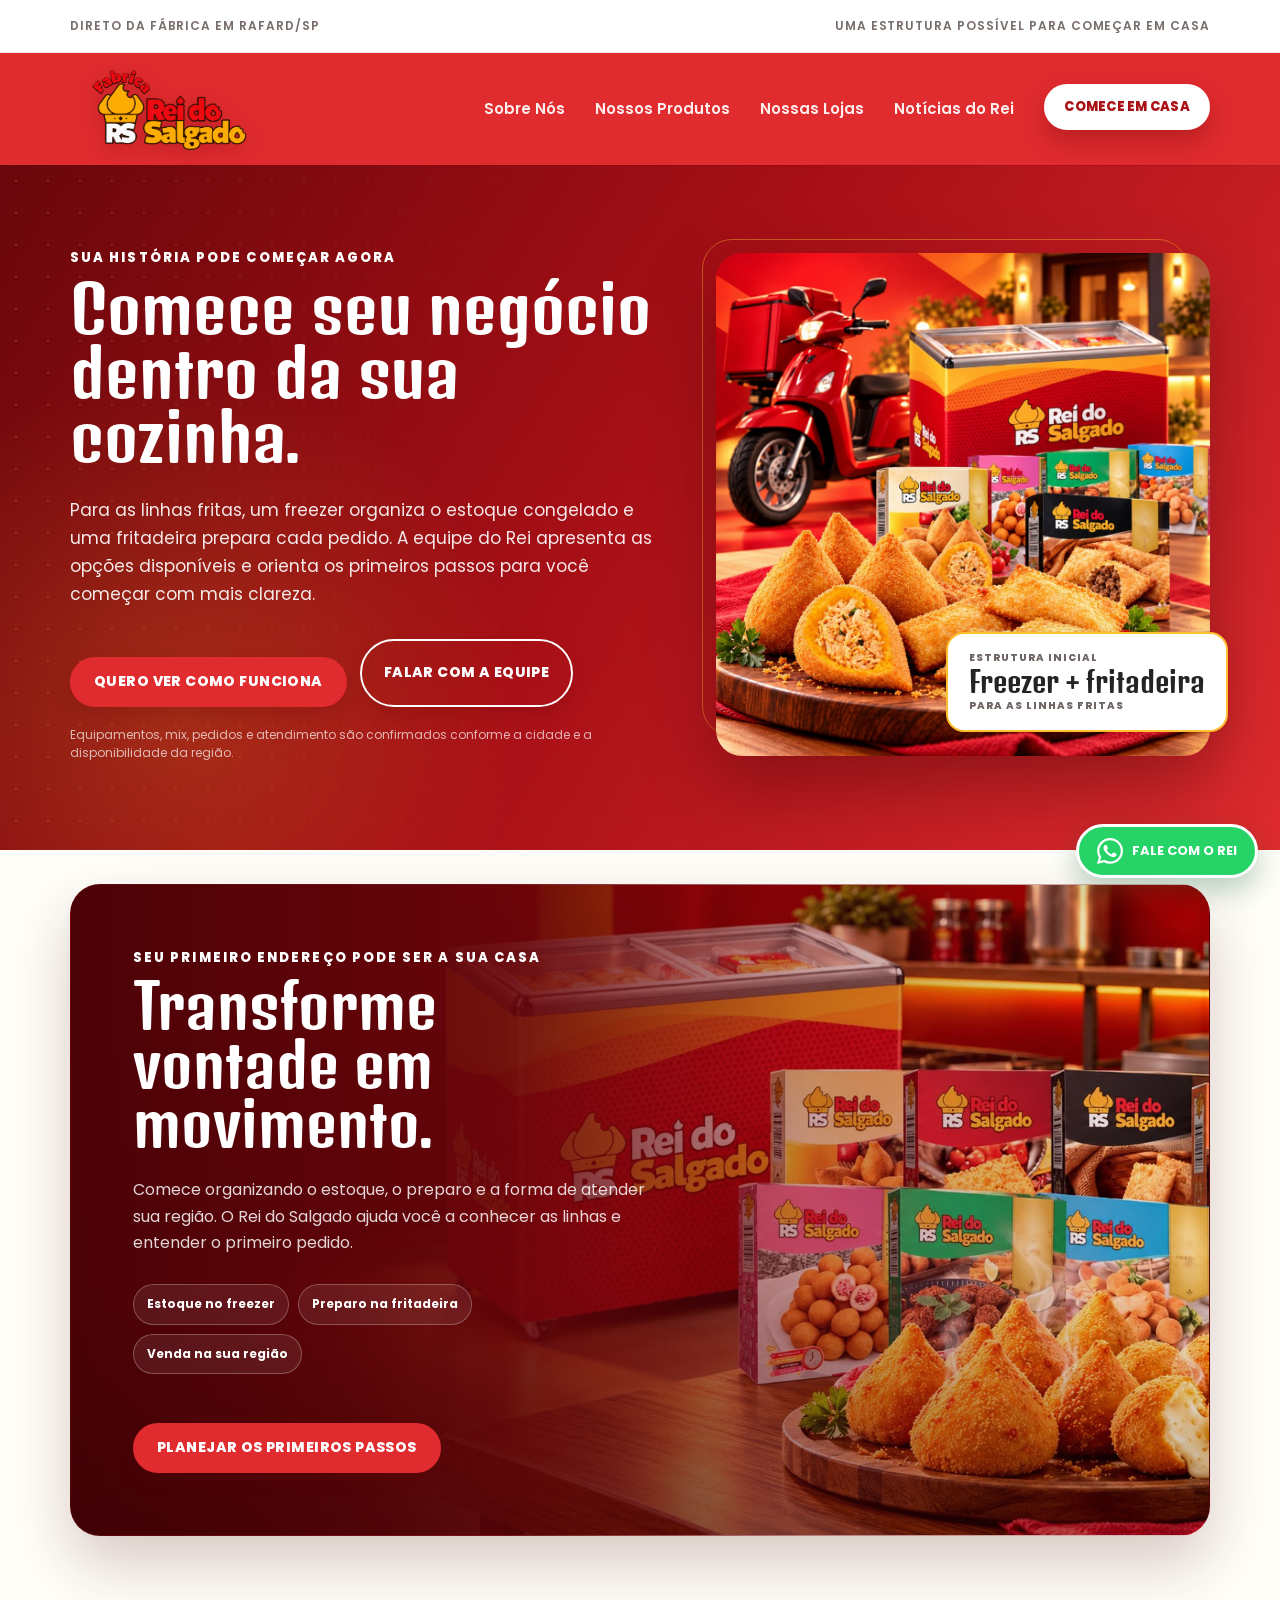
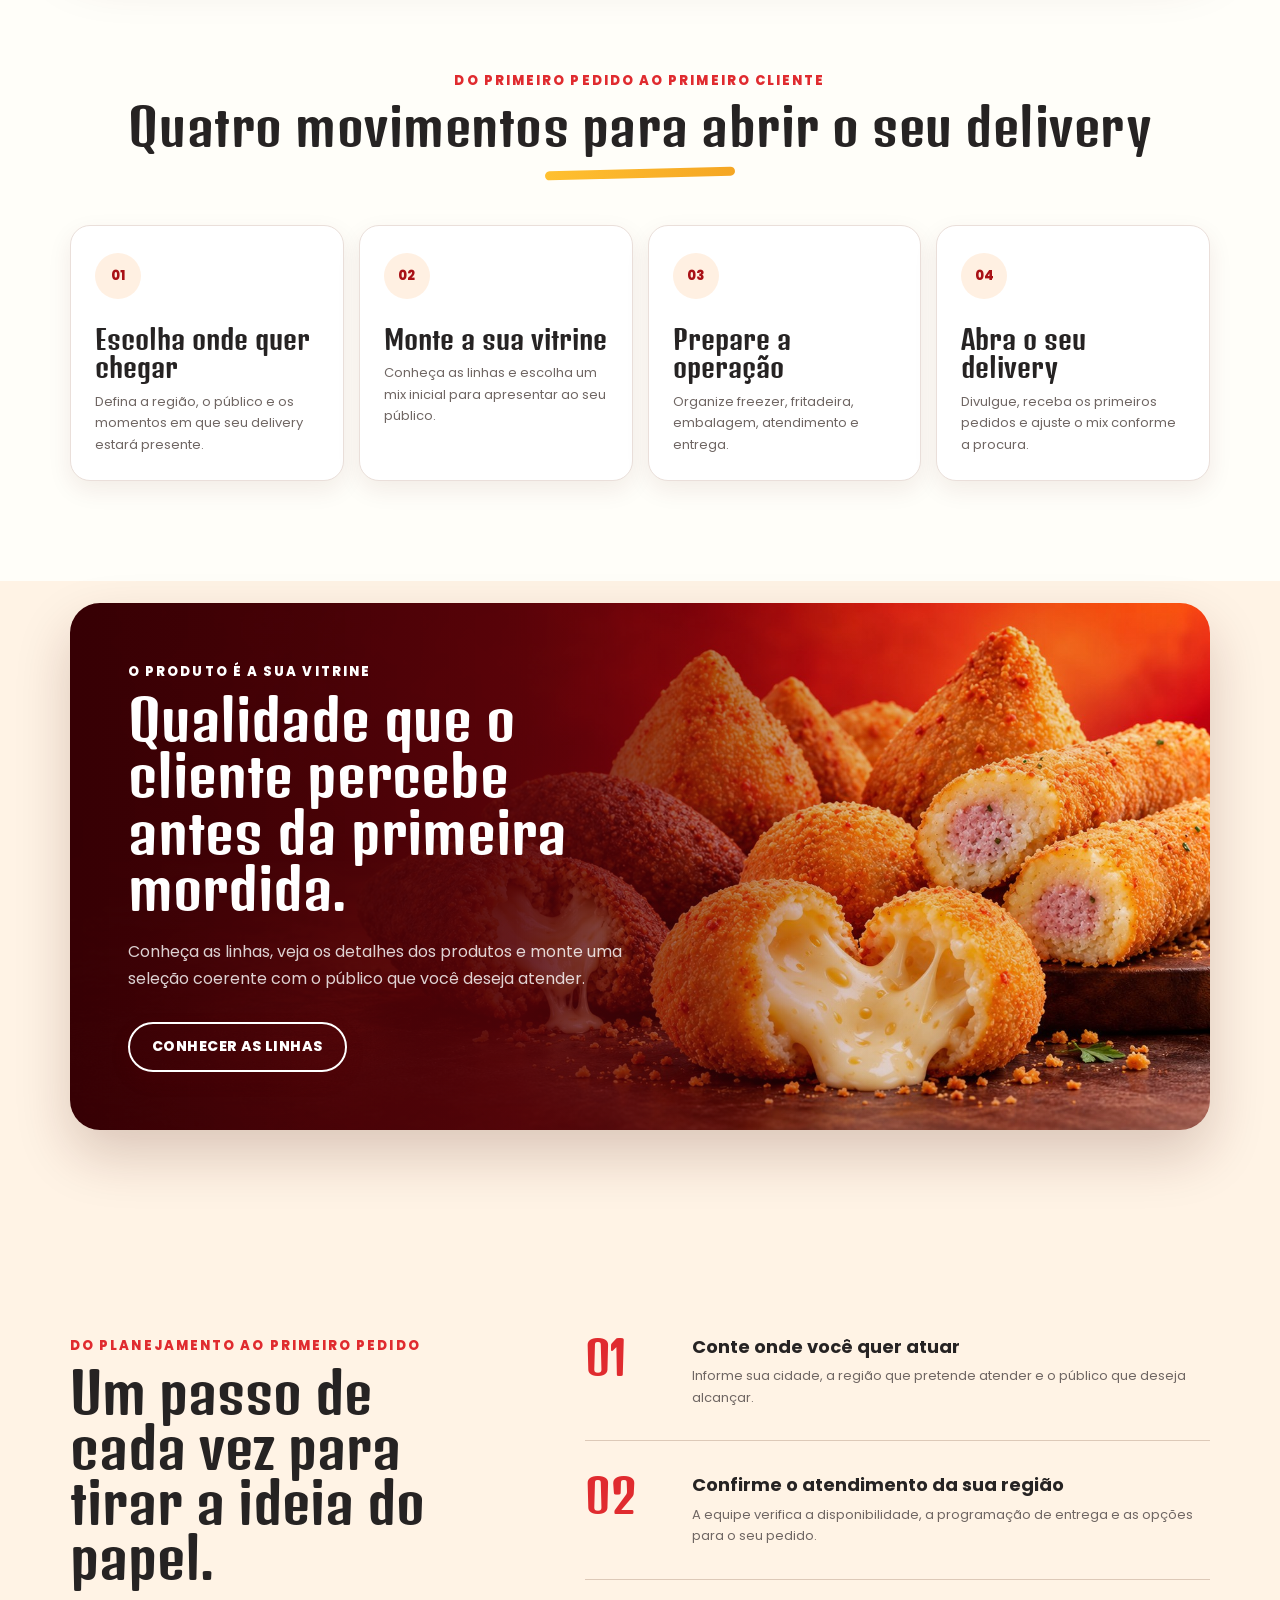
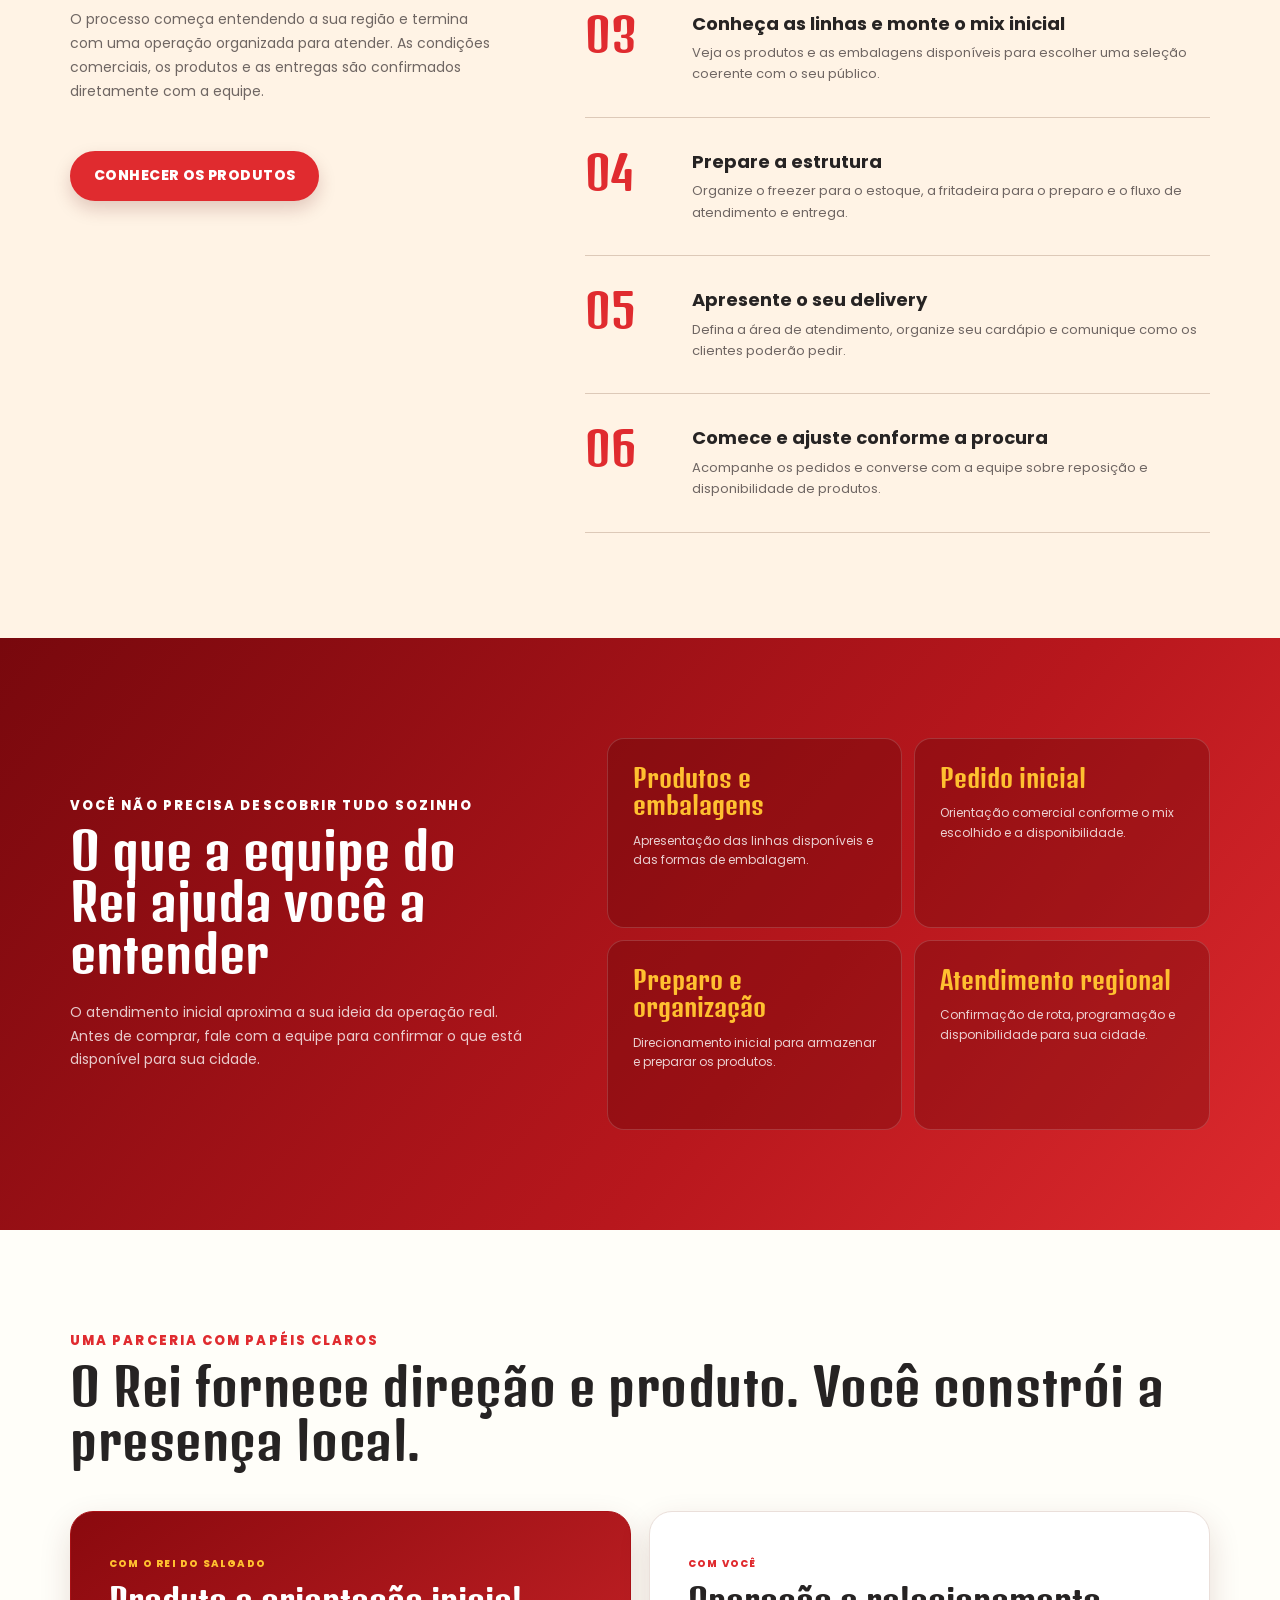
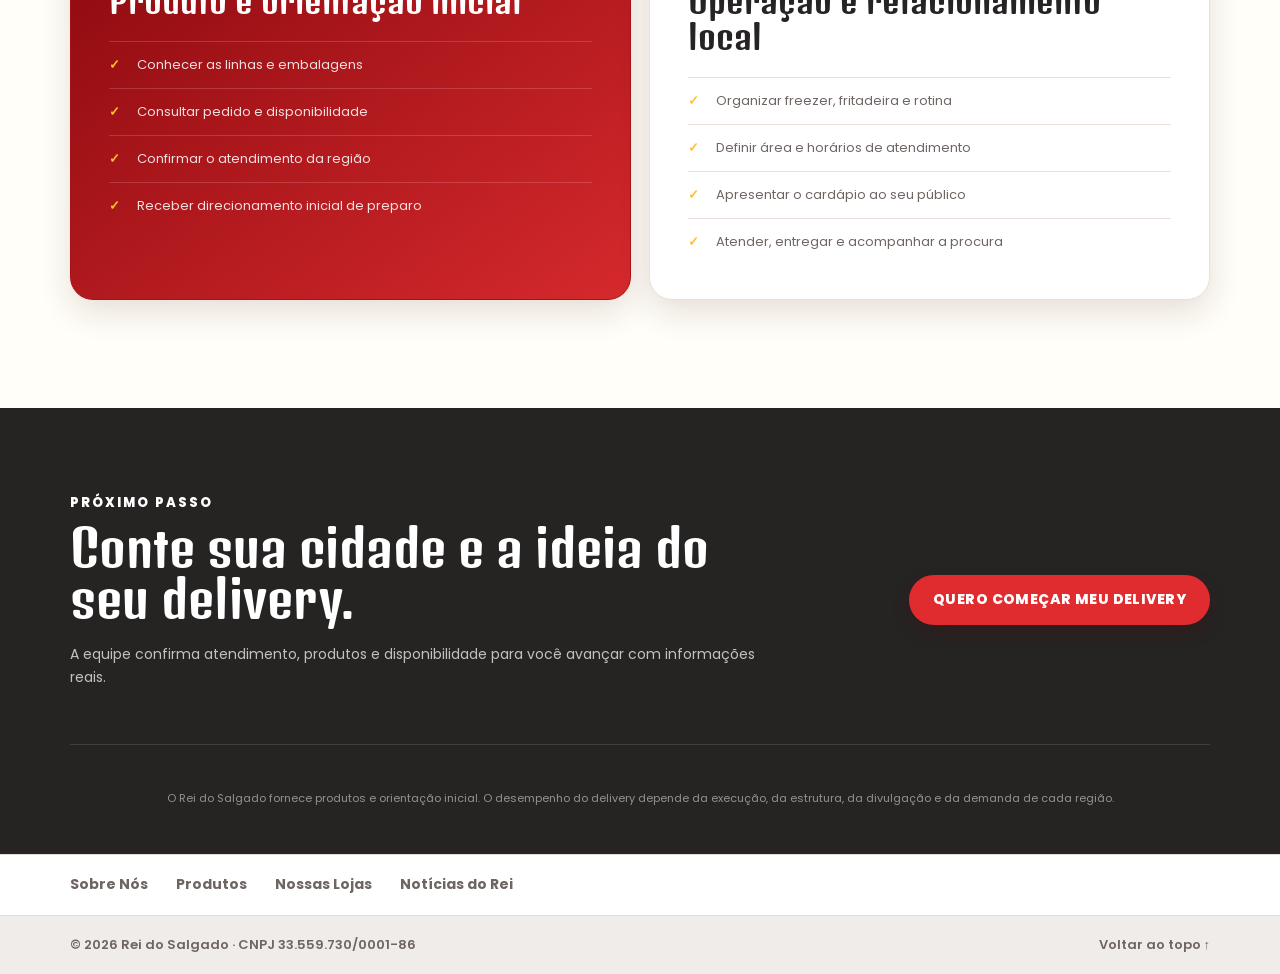
<file: delivery.html>
<!doctype html>
<html lang="pt-BR">
  <head>
    <meta charset="UTF-8" />
    <meta name="viewport" content="width=device-width,initial-scale=1" />
    <title>Comece seu negócio em casa | Rei do Salgado</title>
    <meta name="description" content="Veja como organizar freezer, fritadeira, mix de produtos e os primeiros passos para começar um delivery em casa com o Rei do Salgado." />
    <link rel="icon" href="assets/logo-rei-do-salgado.png" />
    <link rel="preconnect" href="https://fonts.googleapis.com" />
    <link rel="preconnect" href="https://fonts.gstatic.com" crossorigin />
    <link href="https://fonts.googleapis.com/css2?family=Denk+One&family=Poppins:wght@400;500;600;700;800&display=swap" rel="stylesheet" />
    <link rel="stylesheet" href="styles.css?v=20261123-4" />
    <script src="app.js?v=20261104-1" defer></script>
  </head>
  <body id="topo">
    <a class="skip-link" href="#passo-a-passo">Ir para o passo a passo</a>

    <header class="site-header" data-header>
      <div class="utility-bar"><div class="shell utility-inner"><p>Direto da fábrica em Rafard/SP</p><p>Uma estrutura possível para começar em casa</p></div></div>
      <div class="main-nav-wrap">
        <div class="shell main-nav">
          <a class="brand" href="index.html" aria-label="Rei do Salgado - início"><img class="brand-logo" src="assets/logo-rei-do-salgado.png" alt="Rei do Salgado" /></a>
          <button class="menu-toggle" type="button" aria-controls="site-menu" aria-expanded="false" data-menu-toggle><span></span><span></span><span></span><span class="sr-only">Abrir menu</span></button>
          <nav class="site-menu" id="site-menu" aria-label="Navegação principal" data-menu>
            <a href="sobre.html">Sobre Nós</a>
            <a href="produtos.html">Nossos Produtos</a>
            <a href="lojas.html">Nossas Lojas</a>
            <a href="noticias.html">Notícias do Rei</a>
            <a class="nav-business is-active" href="delivery.html" aria-current="page">Comece em casa</a>
          </nav>
        </div>
      </div>
    </header>

    <main class="subpage-main delivery-page">
      <section class="delivery-hero" aria-labelledby="delivery-hero-title">
        <div class="shell delivery-hero-layout">
          <div class="delivery-hero-copy">
            <p class="eyebrow">Sua história pode começar agora</p>
            <h1 id="delivery-hero-title">Comece seu negócio dentro da sua cozinha.</h1>
            <p>Para as linhas fritas, um freezer organiza o estoque congelado e uma fritadeira prepara cada pedido. A equipe do Rei apresenta as opções disponíveis e orienta os primeiros passos para você começar com mais clareza.</p>
            <div class="delivery-hero-actions">
              <a class="primary-button" href="#passo-a-passo">Quero ver como funciona</a>
              <a class="outline-button" href="https://wa.me/5519989094191?text=Ol%C3%A1%21%20Quero%20entender%20como%20come%C3%A7ar%20um%20delivery%20em%20casa%20com%20os%20produtos%20do%20Rei%20do%20Salgado." target="_blank" rel="noopener">Falar com a equipe</a>
            </div>
            <p class="delivery-hero-note">Equipamentos, mix, pedidos e atendimento são confirmados conforme a cidade e a disponibilidade da região.</p>
          </div>
          <div class="delivery-hero-visual">
            <img src="assets/delivery-em-casa-v2.jpg" alt="Produtos e embalagens do Rei do Salgado em uma composição sobre começar um delivery" />
            <div class="delivery-hero-badge"><span>Estrutura inicial</span><strong>Freezer + fritadeira</strong><small>para as linhas fritas</small></div>
          </div>
        </div>
      </section>

      <section class="delivery-opportunity" aria-labelledby="opportunity-title">
        <div class="shell">
          <div class="delivery-opportunity-banner">
            <div class="delivery-opportunity-copy">
              <p class="eyebrow">Seu primeiro endereço pode ser a sua casa</p>
              <h2 id="opportunity-title">Transforme vontade em movimento.</h2>
              <p>Comece organizando o estoque, o preparo e a forma de atender sua região. O Rei do Salgado ajuda você a conhecer as linhas e entender o primeiro pedido.</p>
              <div class="delivery-opportunity-points" aria-label="Estrutura inicial">
                <span>Estoque no freezer</span>
                <span>Preparo na fritadeira</span>
                <span>Venda na sua região</span>
              </div>
              <a class="primary-button" href="#passo-a-passo">Planejar os primeiros passos</a>
            </div>
          </div>
        </div>
      </section>

      <section class="delivery-foundation" aria-labelledby="foundation-title">
        <div class="shell">
          <div class="section-heading">
            <p class="section-kicker">Do primeiro pedido ao primeiro cliente</p>
            <h2 id="foundation-title">Quatro movimentos para abrir o seu delivery</h2>
            <span class="title-stroke" aria-hidden="true"></span>
          </div>
          <div class="delivery-foundation-grid">
            <article><span>01</span><div><h3>Escolha onde quer chegar</h3><p>Defina a região, o público e os momentos em que seu delivery estará presente.</p></div></article>
            <article><span>02</span><div><h3>Monte a sua vitrine</h3><p>Conheça as linhas e escolha um mix inicial para apresentar ao seu público.</p></div></article>
            <article><span>03</span><div><h3>Prepare a operação</h3><p>Organize freezer, fritadeira, embalagem, atendimento e entrega.</p></div></article>
            <article><span>04</span><div><h3>Abra o seu delivery</h3><p>Divulgue, receba os primeiros pedidos e ajuste o mix conforme a procura.</p></div></article>
          </div>
        </div>
      </section>

      <section class="delivery-product-story" aria-labelledby="product-story-title">
        <div class="shell">
          <div class="delivery-product-story-banner">
            <div class="delivery-product-story-copy">
              <p class="eyebrow">O produto é a sua vitrine</p>
              <h2 id="product-story-title">Qualidade que o cliente percebe antes da primeira mordida.</h2>
              <p>Conheça as linhas, veja os detalhes dos produtos e monte uma seleção coerente com o público que você deseja atender.</p>
              <a class="outline-button" href="produtos.html">Conhecer as linhas</a>
            </div>
          </div>
        </div>
      </section>

      <section class="delivery-steps" id="passo-a-passo" aria-labelledby="steps-title">
        <div class="shell delivery-steps-layout">
          <div class="delivery-steps-heading">
            <p class="section-kicker">Do planejamento ao primeiro pedido</p>
            <h2 id="steps-title">Um passo de cada vez para tirar a ideia do papel.</h2>
            <p>O processo começa entendendo a sua região e termina com uma operação organizada para atender. As condições comerciais, os produtos e as entregas são confirmados diretamente com a equipe.</p>
            <a class="primary-button" href="produtos.html">Conhecer os produtos</a>
          </div>

          <ol class="delivery-step-list">
            <li><span>01</span><div><h3>Conte onde você quer atuar</h3><p>Informe sua cidade, a região que pretende atender e o público que deseja alcançar.</p></div></li>
            <li><span>02</span><div><h3>Confirme o atendimento da sua região</h3><p>A equipe verifica a disponibilidade, a programação de entrega e as opções para o seu pedido.</p></div></li>
            <li><span>03</span><div><h3>Conheça as linhas e monte o mix inicial</h3><p>Veja os produtos e as embalagens disponíveis para escolher uma seleção coerente com o seu público.</p></div></li>
            <li><span>04</span><div><h3>Prepare a estrutura</h3><p>Organize o freezer para o estoque, a fritadeira para o preparo e o fluxo de atendimento e entrega.</p></div></li>
            <li><span>05</span><div><h3>Apresente o seu delivery</h3><p>Defina a área de atendimento, organize seu cardápio e comunique como os clientes poderão pedir.</p></div></li>
            <li><span>06</span><div><h3>Comece e ajuste conforme a procura</h3><p>Acompanhe os pedidos e converse com a equipe sobre reposição e disponibilidade de produtos.</p></div></li>
          </ol>
        </div>
      </section>

      <section class="delivery-support" aria-labelledby="support-title">
        <div class="shell delivery-support-layout">
          <div class="delivery-support-copy">
            <p class="eyebrow">Você não precisa descobrir tudo sozinho</p>
            <h2 id="support-title">O que a equipe do Rei ajuda você a entender</h2>
            <p>O atendimento inicial aproxima a sua ideia da operação real. Antes de comprar, fale com a equipe para confirmar o que está disponível para sua cidade.</p>
          </div>
          <div class="delivery-support-grid">
            <article><strong>Produtos e embalagens</strong><p>Apresentação das linhas disponíveis e das formas de embalagem.</p></article>
            <article><strong>Pedido inicial</strong><p>Orientação comercial conforme o mix escolhido e a disponibilidade.</p></article>
            <article><strong>Preparo e organização</strong><p>Direcionamento inicial para armazenar e preparar os produtos.</p></article>
            <article><strong>Atendimento regional</strong><p>Confirmação de rota, programação e disponibilidade para sua cidade.</p></article>
          </div>
        </div>
      </section>

      <section class="delivery-responsibilities" aria-labelledby="responsibilities-title">
        <div class="shell">
          <div class="section-heading section-heading-left">
            <p class="section-kicker">Uma parceria com papéis claros</p>
            <h2 id="responsibilities-title">O Rei fornece direção e produto. Você constrói a presença local.</h2>
          </div>
          <div class="delivery-responsibility-grid">
            <article class="is-brand-side"><span>Com o Rei do Salgado</span><h3>Produto e orientação inicial</h3><ul><li>Conhecer as linhas e embalagens</li><li>Consultar pedido e disponibilidade</li><li>Confirmar o atendimento da região</li><li>Receber direcionamento inicial de preparo</li></ul></article>
            <article><span>Com você</span><h3>Operação e relacionamento local</h3><ul><li>Organizar freezer, fritadeira e rotina</li><li>Definir área e horários de atendimento</li><li>Apresentar o cardápio ao seu público</li><li>Atender, entregar e acompanhar a procura</li></ul></article>
          </div>
        </div>
      </section>

      <section class="delivery-final-cta" aria-labelledby="delivery-cta-title">
        <div class="shell delivery-final-cta-inner">
          <div><p class="eyebrow">Próximo passo</p><h2 id="delivery-cta-title">Conte sua cidade e a ideia do seu delivery.</h2><p>A equipe confirma atendimento, produtos e disponibilidade para você avançar com informações reais.</p></div>
          <a class="primary-button" href="https://wa.me/5519989094191?text=Ol%C3%A1%2C%20Donizete%21%20Quero%20come%C3%A7ar%20um%20delivery%20com%20os%20produtos%20do%20Rei%20do%20Salgado.%20Minha%20cidade%20%C3%A9%3A%20" target="_blank" rel="noopener">Quero começar meu delivery</a>
        </div>
        <p class="shell delivery-disclaimer">O Rei do Salgado fornece produtos e orientação inicial. O desempenho do delivery depende da execução, da estrutura, da divulgação e da demanda de cada região.</p>
      </section>
    </main>

    <footer class="site-footer">
      <nav class="footer-nav" aria-label="Navegação do rodapé"><div class="shell"><a href="sobre.html">Sobre Nós</a><a href="produtos.html">Produtos</a><a href="lojas.html">Nossas Lojas</a><a href="noticias.html">Notícias do Rei</a></div></nav>
      <div class="footer-bottom"><div class="shell"><p>© <span data-year></span> Rei do Salgado · CNPJ 33.559.730/0001-86</p><a href="#topo">Voltar ao topo ↑</a></div></div>
    </footer>

    <a class="whatsapp-float" href="https://wa.me/5519989094191?text=Ol%C3%A1%21%20Quero%20come%C3%A7ar%20um%20delivery%20com%20os%20produtos%20do%20Rei%20do%20Salgado." target="_blank" rel="noopener" aria-label="Falar com Donizete pelo WhatsApp"><img class="whatsapp-icon" src="assets/whatsapp-official.svg" alt="" aria-hidden="true" /><strong>Fale com o Rei</strong></a>
  </body>
</html>
</file>
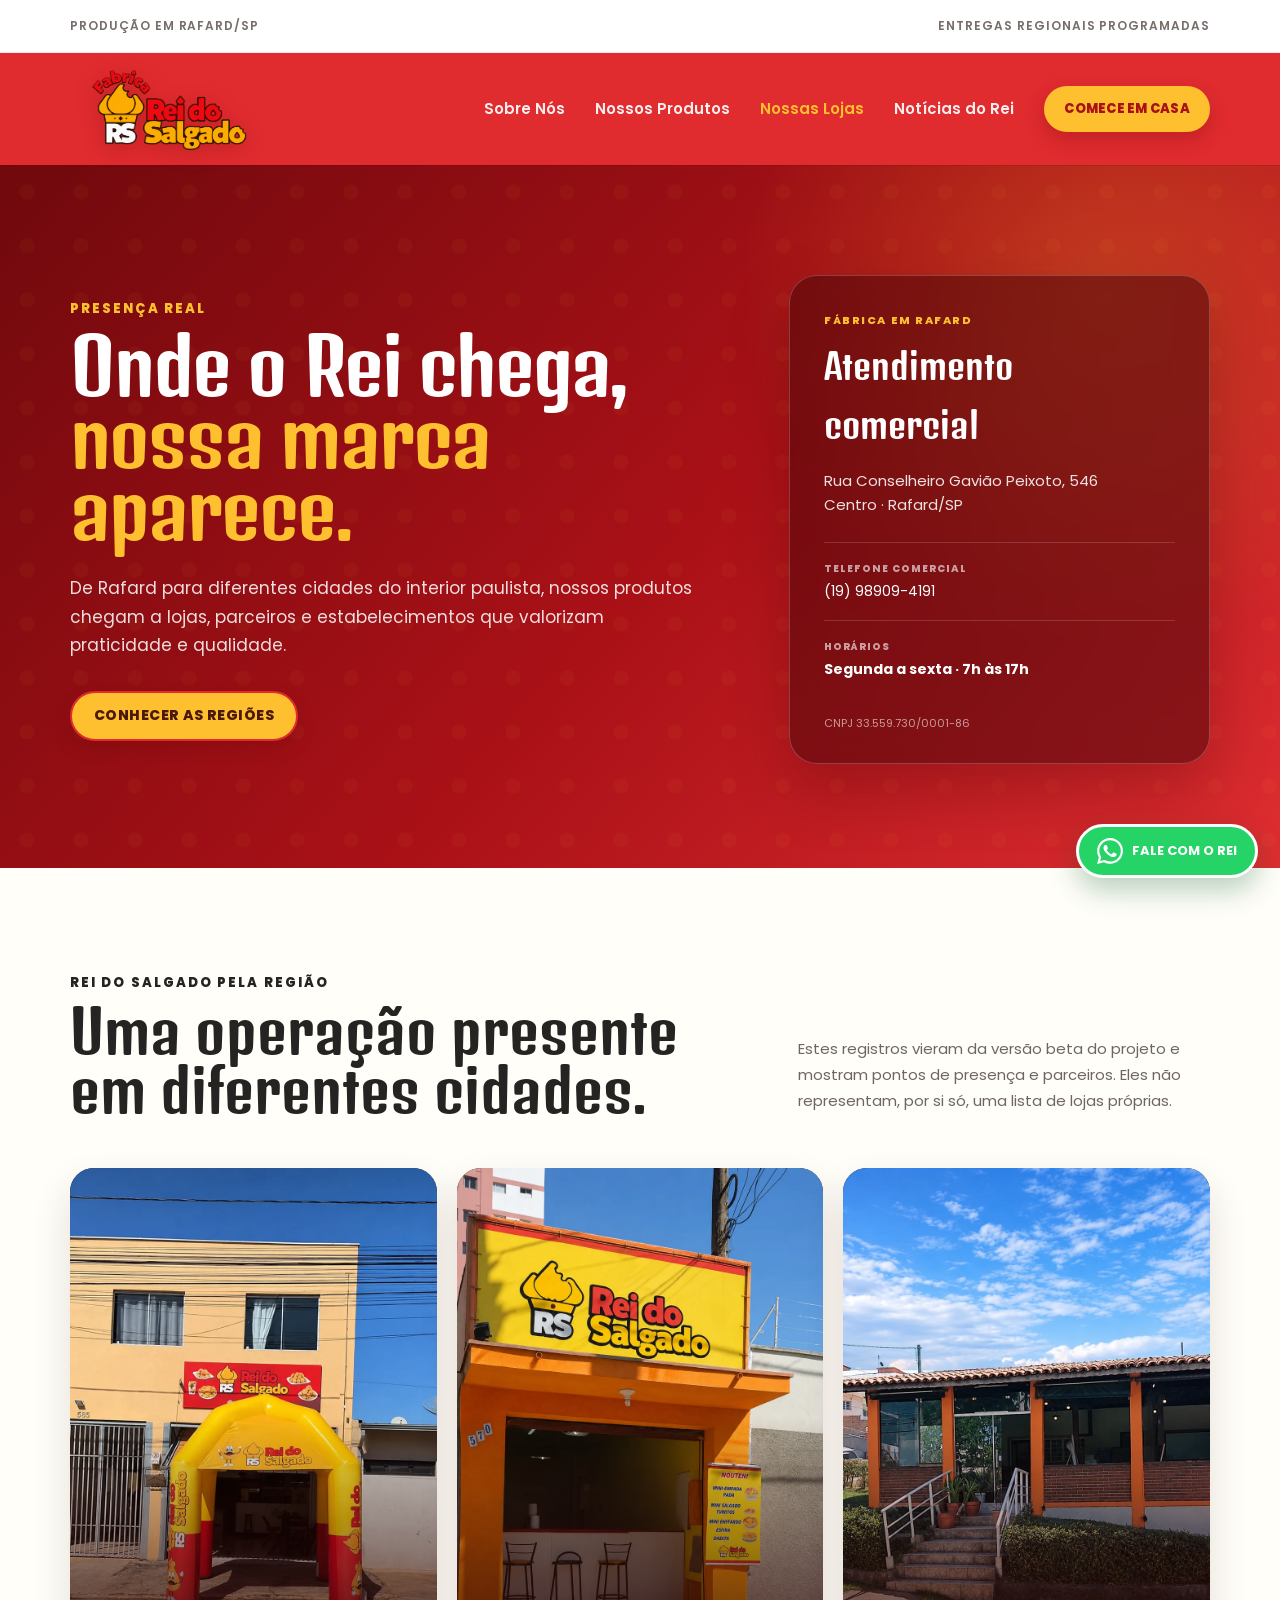
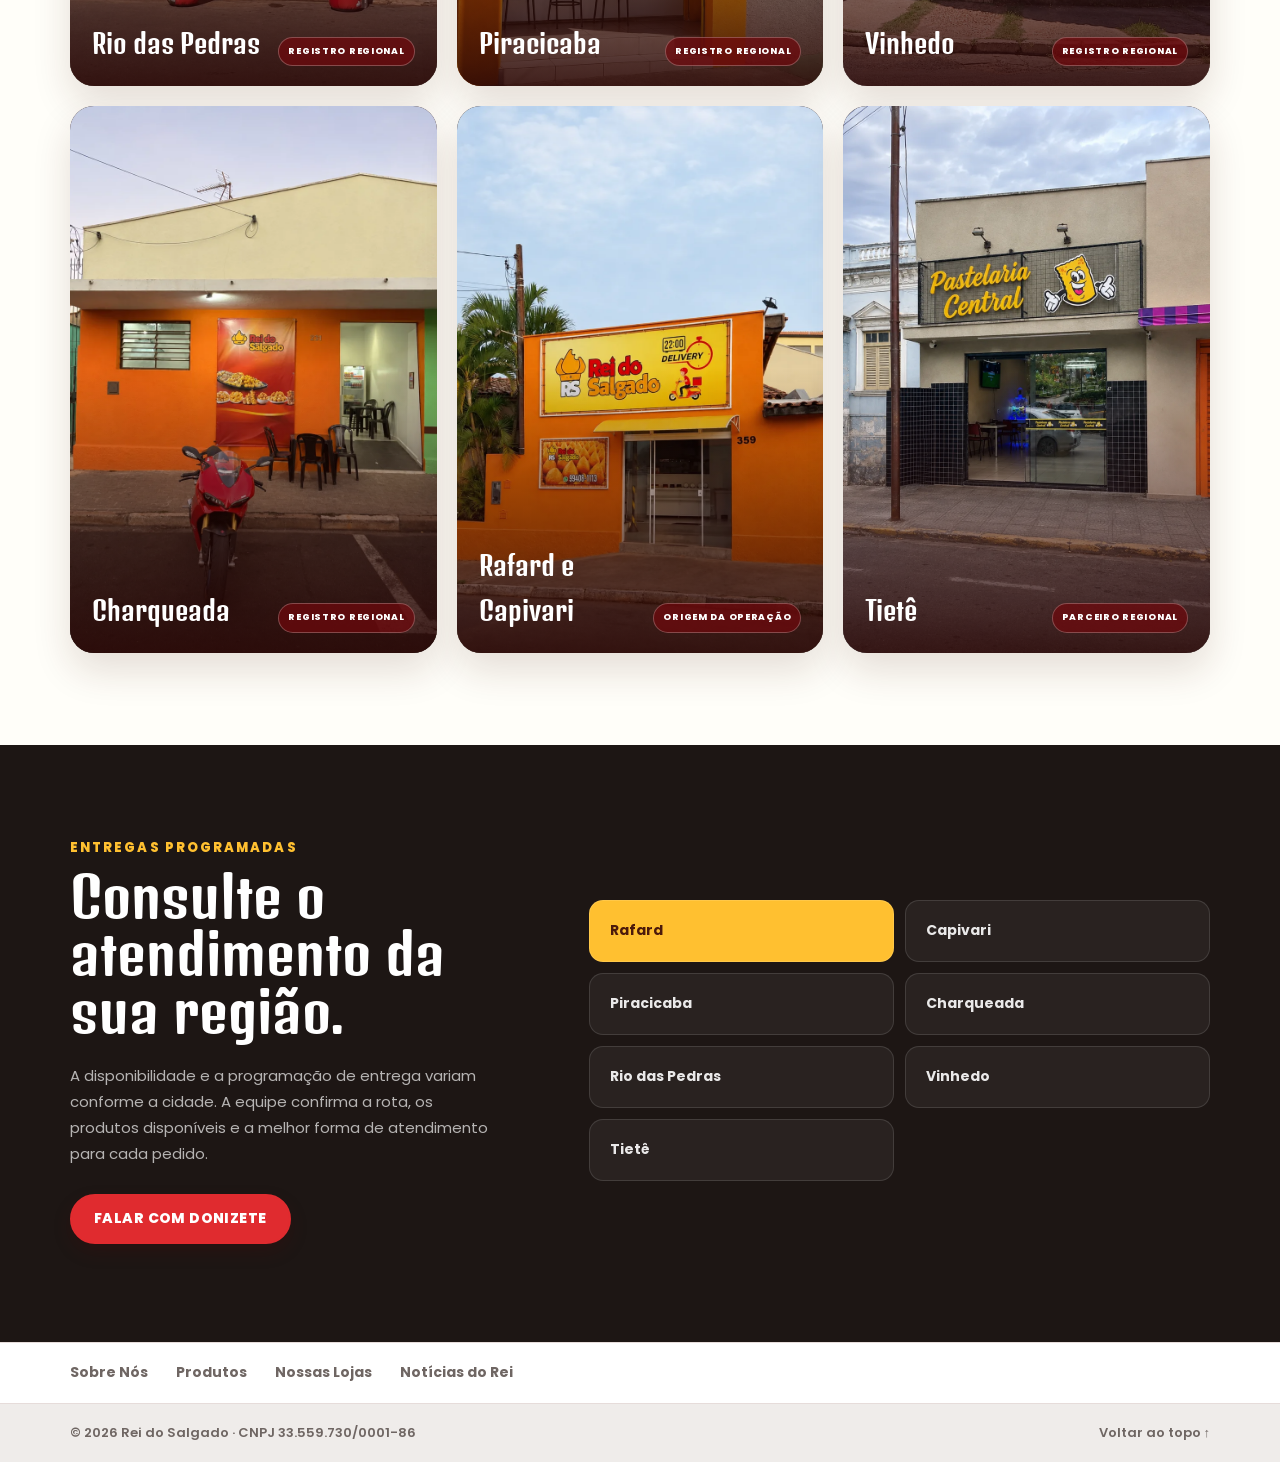
<file: lojas.html>
<!doctype html>
<html lang="pt-BR">
  <head>
    <meta charset="UTF-8" />
    <meta name="viewport" content="width=device-width,initial-scale=1" />
    <title>Lojas e presença regional | Rei do Salgado</title>
    <meta name="description" content="Conheça a fábrica em Rafard e a presença regional do Rei do Salgado no interior de São Paulo." />
    <link rel="icon" href="assets/logo-rei-do-salgado.png" />
    <link rel="preconnect" href="https://fonts.googleapis.com" />
    <link rel="preconnect" href="https://fonts.gstatic.com" crossorigin />
    <link href="https://fonts.googleapis.com/css2?family=Denk+One&family=Poppins:wght@400;500;600;700;800&display=swap" rel="stylesheet" />
    <link rel="stylesheet" href="styles.css?v=20261123-4" />
    <script src="app.js?v=20261103-12" defer></script>
  </head>
  <body id="topo">
    <header class="site-header" data-header>
      <div class="utility-bar">
        <div class="shell utility-inner"><p>Produção em Rafard/SP</p><p>Entregas regionais programadas</p></div>
      </div>
      <div class="main-nav-wrap">
        <div class="shell main-nav">
          <a class="brand" href="index.html"><img class="brand-logo" src="assets/logo-rei-do-salgado.png" alt="Rei do Salgado" /></a>
          <button class="menu-toggle" type="button" aria-controls="site-menu" aria-expanded="false" data-menu-toggle>
            <span></span><span></span><span></span><span class="sr-only">Abrir menu</span>
          </button>
          <nav class="site-menu" id="site-menu" data-menu>
            <a href="sobre.html">Sobre Nós</a>
            <a href="produtos.html">Nossos Produtos</a>
            <a class="is-active" href="lojas.html">Nossas Lojas</a>
            <a href="noticias.html">Notícias do Rei</a>
            <a class="nav-business" href="delivery.html" aria-label="Comece seu negócio em casa">Comece em casa</a>
          </nav>
        </div>
      </div>
    </header>

    <main class="subpage-main locations-page">
      <section class="locations-hero">
        <div class="shell locations-hero-inner">
          <div class="locations-hero-copy">
            <p class="eyebrow">Presença real</p>
            <h1>Onde o Rei chega,<br /><span>nossa marca aparece.</span></h1>
            <p>De Rafard para diferentes cidades do interior paulista, nossos produtos chegam a lojas, parceiros e estabelecimentos que valorizam praticidade e qualidade.</p>
            <a class="primary-button" href="#presenca-regional">Conhecer as regiões</a>
          </div>
          <div class="official-store-card">
            <p class="official-store-kicker">Fábrica em Rafard</p>
            <h2>Atendimento comercial</h2>
            <address>Rua Conselheiro Gavião Peixoto, 546<br />Centro · Rafard/SP</address>
            <div class="store-detail-row"><span>Telefone comercial</span><a href="tel:+5519989094191">(19) 98909-4191</a></div>
            <div class="store-detail-row"><span>Horários</span><strong>Segunda a sexta · 7h às 17h</strong></div>
            <p class="store-document">CNPJ 33.559.730/0001-86</p>
          </div>
        </div>
      </section>

      <section class="regional-presence" id="presenca-regional">
        <div class="shell">
          <div class="regional-heading">
            <div><p class="eyebrow">Rei do Salgado pela região</p><h2>Uma operação presente<br />em diferentes cidades.</h2></div>
            <p>Estes registros vieram da versão beta do projeto e mostram pontos de presença e parceiros. Eles não representam, por si só, uma lista de lojas próprias.</p>
          </div>

          <div class="presence-gallery" aria-label="Registros da presença regional do Rei do Salgado">
            <figure class="presence-card presence-card-wide"><img src="assets/presenca/rio-das-pedras-limpa.webp" alt="Fachada com a marca Rei do Salgado em Rio das Pedras" /><figcaption><strong>Rio das Pedras</strong><span>Registro regional</span></figcaption></figure>
            <figure class="presence-card"><img src="assets/presenca/piracicaba-limpa.webp" alt="Ponto de presença do Rei do Salgado em Piracicaba" /><figcaption><strong>Piracicaba</strong><span>Registro regional</span></figcaption></figure>
            <figure class="presence-card"><img src="assets/presenca/vinhedo-limpa.webp" alt="Ponto de presença do Rei do Salgado em Vinhedo" /><figcaption><strong>Vinhedo</strong><span>Registro regional</span></figcaption></figure>
            <figure class="presence-card"><img src="assets/presenca/charqueada-limpa.webp" alt="Ponto de presença do Rei do Salgado em Charqueada" /><figcaption><strong>Charqueada</strong><span>Registro regional</span></figcaption></figure>
            <figure class="presence-card presence-card-wide"><img src="assets/presenca/rafard-capivari-limpa.webp" alt="Registro da presença do Rei do Salgado na região de Rafard e Capivari" /><figcaption><strong>Rafard e Capivari</strong><span>Origem da operação</span></figcaption></figure>
            <figure class="presence-card"><img src="assets/presenca/tiete-limpa.webp" alt="Parceiro do Rei do Salgado em Tietê" /><figcaption><strong>Tietê</strong><span>Parceiro regional</span></figcaption></figure>
          </div>
        </div>
      </section>

      <section class="regional-service">
        <div class="shell regional-service-layout">
          <div class="regional-service-copy">
            <p class="eyebrow">Entregas programadas</p>
            <h2>Consulte o atendimento da sua região.</h2>
            <p>A disponibilidade e a programação de entrega variam conforme a cidade. A equipe confirma a rota, os produtos disponíveis e a melhor forma de atendimento para cada pedido.</p>
            <a class="primary-button" href="https://wa.me/5519989094191?text=Ol%C3%A1%21%20Gostaria%20de%20consultar%20produtos%20e%20entrega%20do%20Rei%20do%20Salgado%20para%20minha%20cidade." target="_blank" rel="noopener">Falar com Donizete</a>
          </div>
          <div class="region-list" aria-label="Cidades com registros confirmados de presença"><span>Rafard</span><span>Capivari</span><span>Piracicaba</span><span>Charqueada</span><span>Rio das Pedras</span><span>Vinhedo</span><span>Tietê</span></div>
        </div>
      </section>
    </main>

    <footer class="site-footer">
      <nav class="footer-nav" aria-label="Navegação do rodapé"><div class="shell"><a href="sobre.html">Sobre Nós</a><a href="produtos.html">Produtos</a><a href="lojas.html">Nossas Lojas</a><a href="noticias.html">Notícias do Rei</a></div></nav>
      <div class="footer-bottom"><div class="shell"><p>© <span data-year></span> Rei do Salgado · CNPJ 33.559.730/0001-86</p><a href="#topo">Voltar ao topo ↑</a></div></div>
    </footer>
    <a class="whatsapp-float" href="https://wa.me/5519989094191?text=Ol%C3%A1%21%20Gostaria%20de%20conhecer%20os%20produtos%20do%20Rei%20do%20Salgado." target="_blank" rel="noopener" aria-label="Falar com o Rei do Salgado pelo WhatsApp"><img class="whatsapp-icon" src="assets/whatsapp-official.svg" alt="" aria-hidden="true" /><strong>Fale com o Rei</strong></a>
  </body>
</html>
</file>
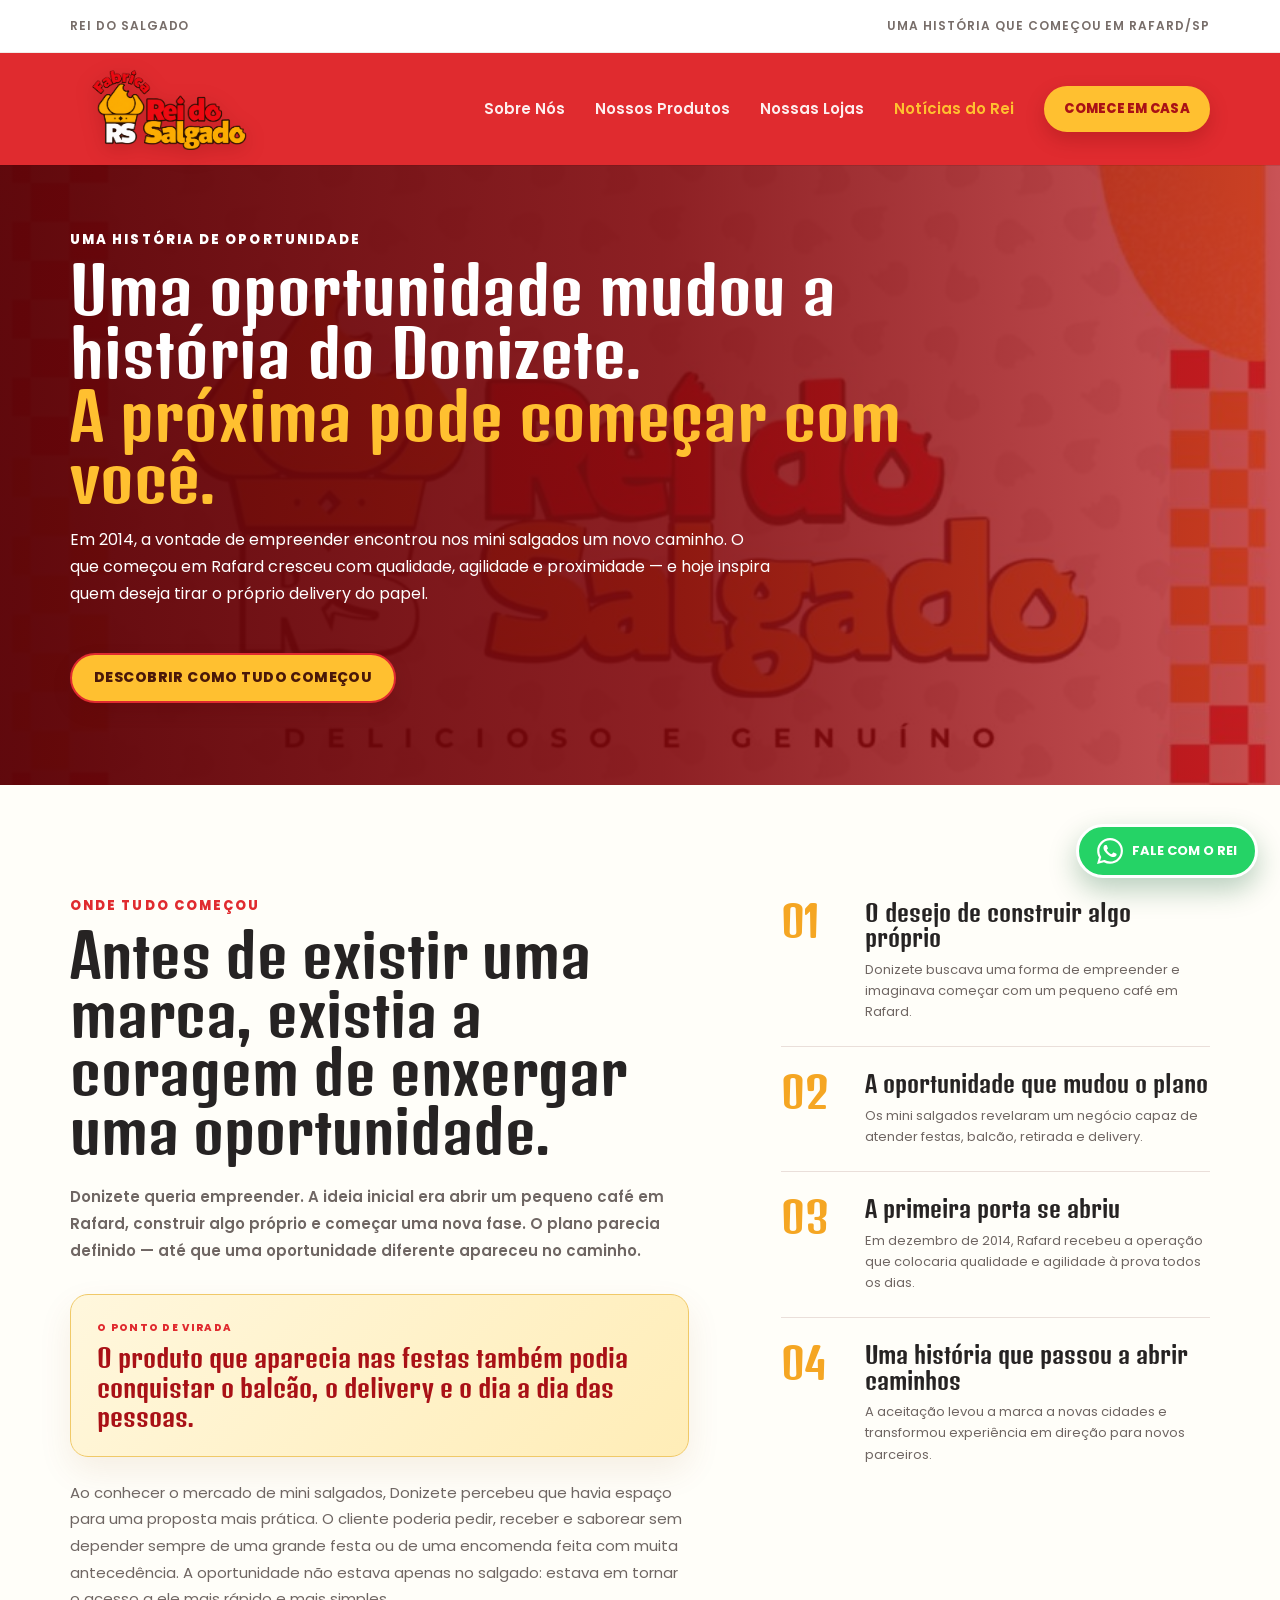
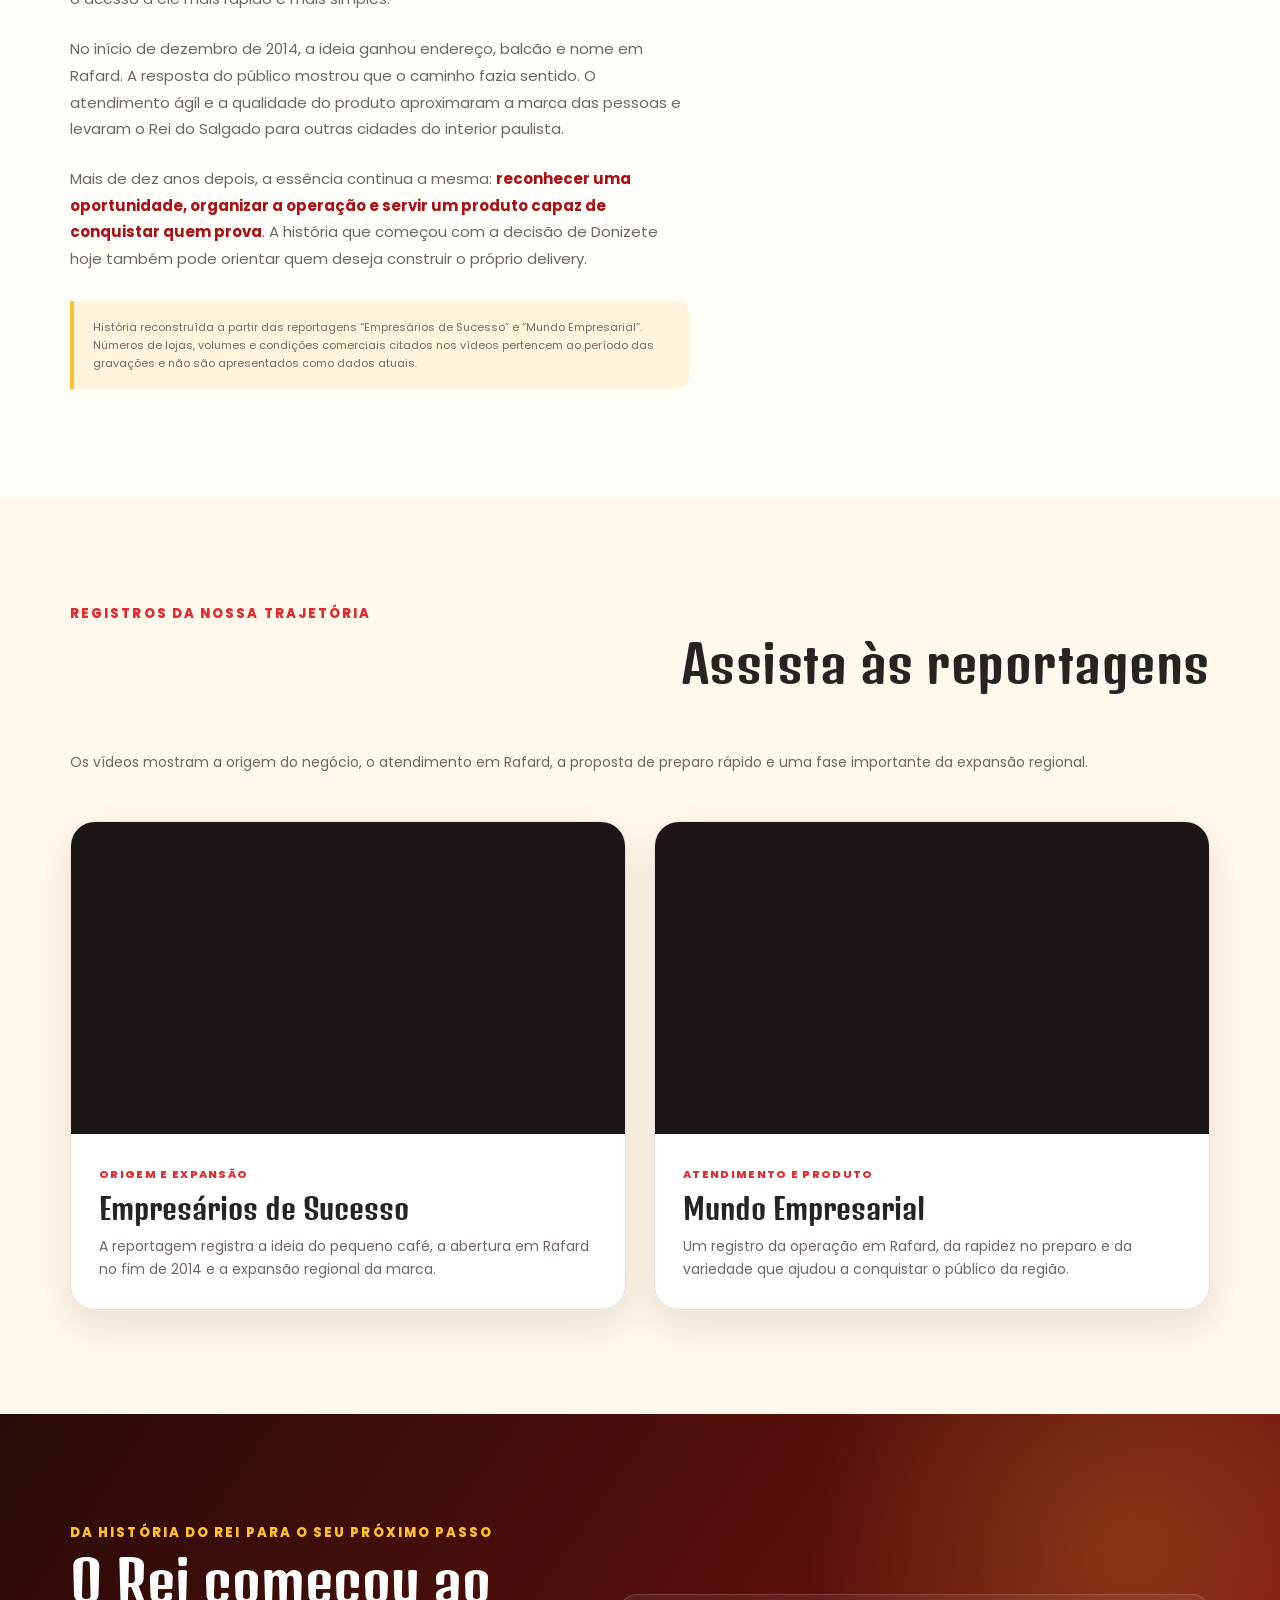
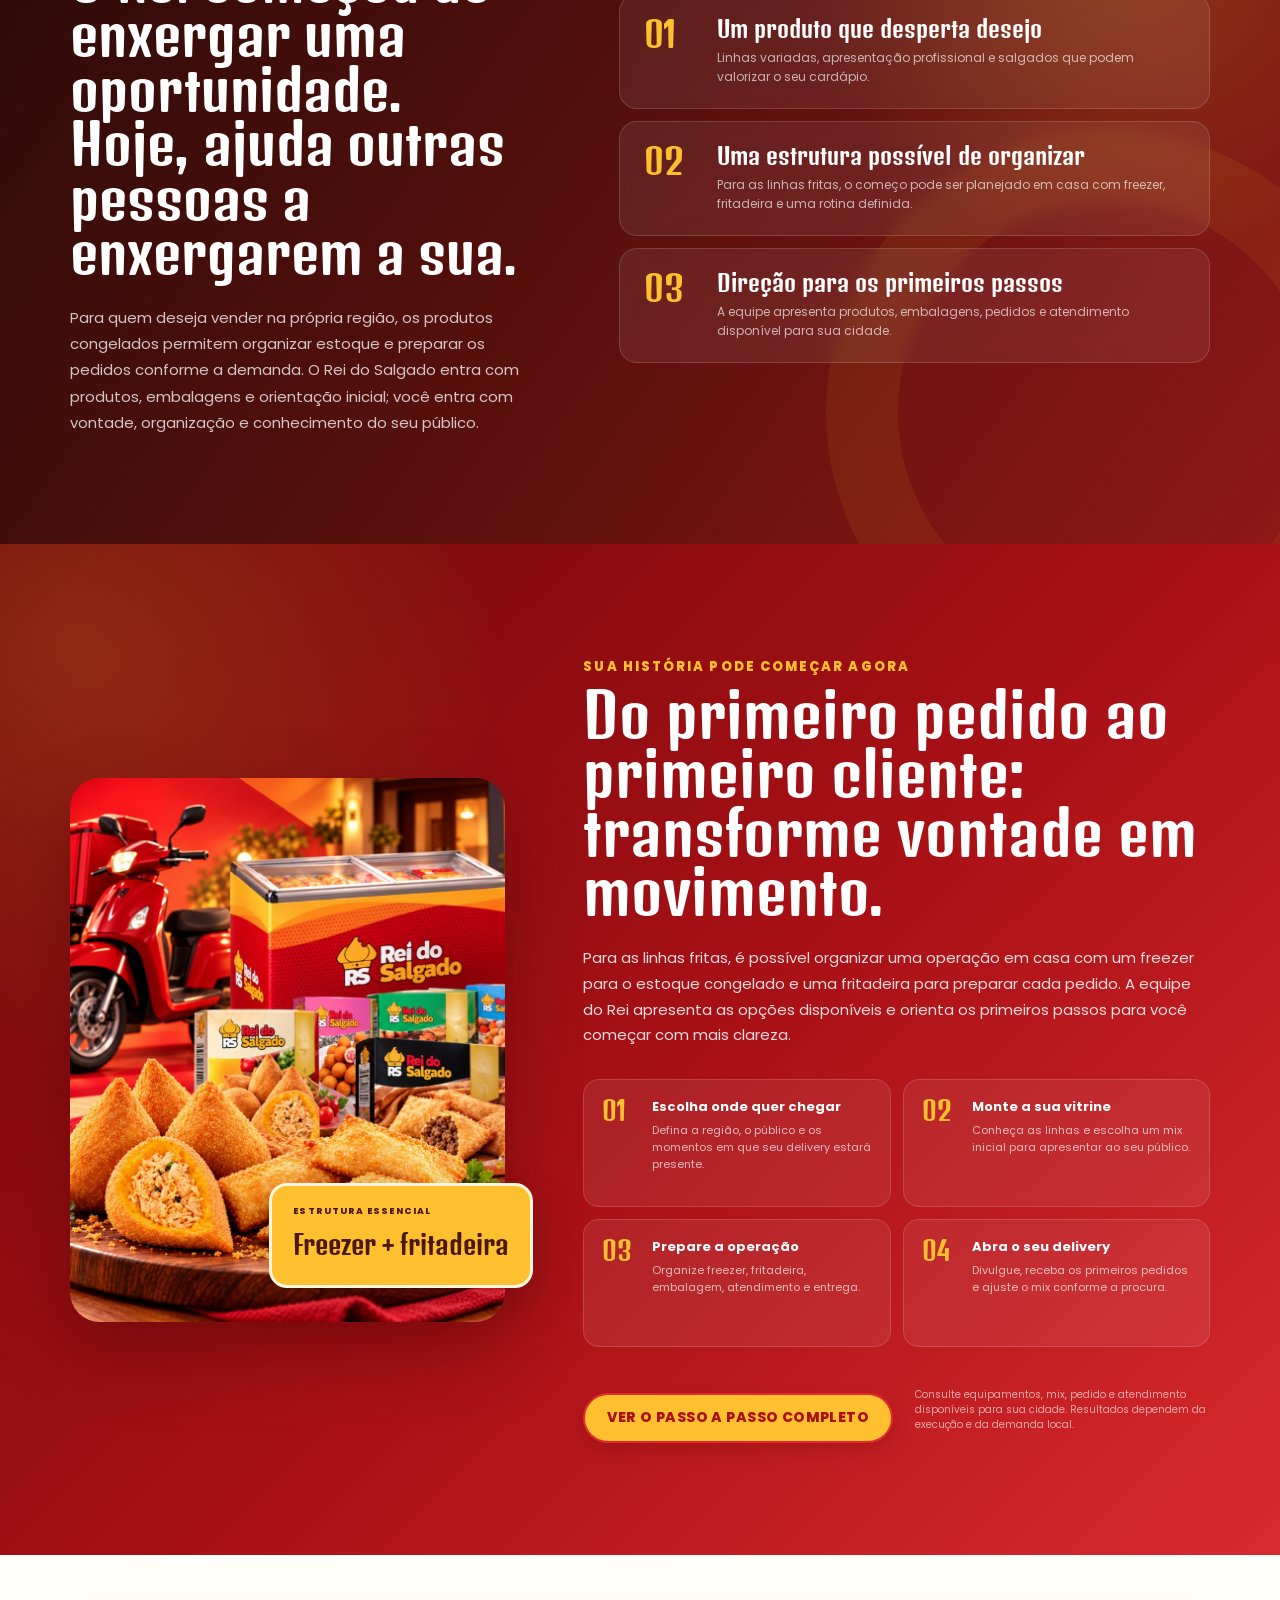
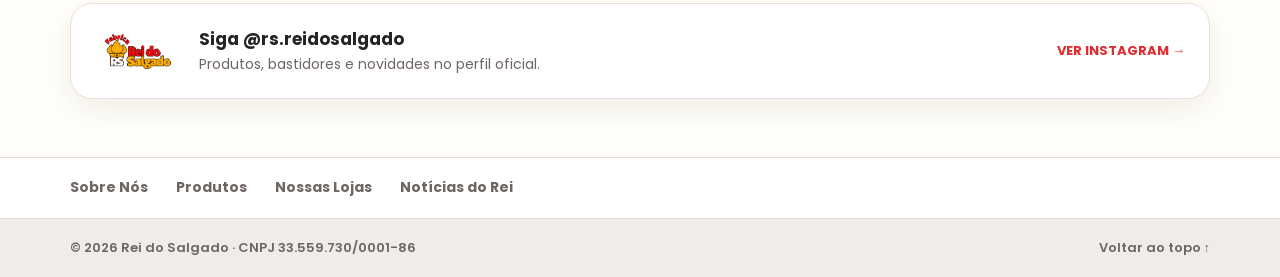
<file: noticias.html>
<!doctype html>
<html lang="pt-BR">
  <head>
    <meta charset="UTF-8" />
    <meta name="viewport" content="width=device-width,initial-scale=1" />
    <title>Notícias e história | Rei do Salgado</title>
    <meta name="description" content="Conheça a origem do Rei do Salgado, assista às reportagens e veja como começar um delivery de salgados em casa." />
    <link rel="icon" href="assets/logo-rei-do-salgado.png" />
    <link rel="preconnect" href="https://fonts.googleapis.com" />
    <link rel="preconnect" href="https://fonts.gstatic.com" crossorigin />
    <link href="https://fonts.googleapis.com/css2?family=Denk+One&family=Poppins:wght@400;500;600;700;800&display=swap" rel="stylesheet" />
    <link rel="stylesheet" href="styles.css?v=20261123-4" />
    <script src="app.js?v=20261104-1" defer></script>
  </head>
  <body id="topo">
    <header class="site-header" data-header>
      <div class="utility-bar"><div class="shell utility-inner"><p>Rei do Salgado</p><p>Uma história que começou em Rafard/SP</p></div></div>
      <div class="main-nav-wrap">
        <div class="shell main-nav">
          <a class="brand" href="index.html"><img class="brand-logo" src="assets/logo-rei-do-salgado.png" alt="Rei do Salgado" /></a>
          <button class="menu-toggle" type="button" aria-controls="site-menu" aria-expanded="false" data-menu-toggle><span></span><span></span><span></span><span class="sr-only">Abrir menu</span></button>
          <nav class="site-menu" id="site-menu" data-menu>
            <a href="sobre.html">Sobre Nós</a>
            <a href="produtos.html">Nossos Produtos</a>
            <a href="lojas.html">Nossas Lojas</a>
            <a class="is-active" href="noticias.html">Notícias do Rei</a>
            <a class="nav-business" href="delivery.html" aria-label="Comece seu negócio em casa">Comece em casa</a>
          </nav>
        </div>
      </div>
    </header>

    <main class="subpage-main news-page">
      <section class="subpage-hero news-hero">
        <div class="shell">
          <p class="eyebrow">Uma história de oportunidade</p>
          <h1>Uma oportunidade mudou a história do Donizete.<br /><span>A próxima pode começar com você.</span></h1>
          <p>Em 2014, a vontade de empreender encontrou nos mini salgados um novo caminho. O que começou em Rafard cresceu com qualidade, agilidade e proximidade — e hoje inspira quem deseja tirar o próprio delivery do papel.</p>
          <a class="primary-button" href="#nossa-historia">Descobrir como tudo começou</a>
        </div>
      </section>

      <section class="news-story" id="nossa-historia" aria-labelledby="story-title">
        <div class="shell news-story-layout">
          <div class="news-story-copy">
            <p class="section-kicker">Onde tudo começou</p>
            <h2 id="story-title">Antes de existir uma marca, existia a coragem de enxergar uma oportunidade.</h2>
            <p class="story-opening">Donizete queria empreender. A ideia inicial era abrir um pequeno café em Rafard, construir algo próprio e começar uma nova fase. O plano parecia definido — até que uma oportunidade diferente apareceu no caminho.</p>

            <div class="story-turning-point">
              <span>O ponto de virada</span>
              <strong>O produto que aparecia nas festas também podia conquistar o balcão, o delivery e o dia a dia das pessoas.</strong>
            </div>

            <p>Ao conhecer o mercado de mini salgados, Donizete percebeu que havia espaço para uma proposta mais prática. O cliente poderia pedir, receber e saborear sem depender sempre de uma grande festa ou de uma encomenda feita com muita antecedência. A oportunidade não estava apenas no salgado: estava em tornar o acesso a ele mais rápido e mais simples.</p>
            <p>No início de dezembro de 2014, a ideia ganhou endereço, balcão e nome em Rafard. A resposta do público mostrou que o caminho fazia sentido. O atendimento ágil e a qualidade do produto aproximaram a marca das pessoas e levaram o Rei do Salgado para outras cidades do interior paulista.</p>
            <p>Mais de dez anos depois, a essência continua a mesma: <strong>reconhecer uma oportunidade, organizar a operação e servir um produto capaz de conquistar quem prova</strong>. A história que começou com a decisão de Donizete hoje também pode orientar quem deseja construir o próprio delivery.</p>
            <small>História reconstruída a partir das reportagens “Empresários de Sucesso” e “Mundo Empresarial”. Números de lojas, volumes e condições comerciais citados nos vídeos pertencem ao período das gravações e não são apresentados como dados atuais.</small>
          </div>

          <ol class="story-milestones" aria-label="Marcos da história do Rei do Salgado">
            <li><span>01</span><div><strong>O desejo de construir algo próprio</strong><p>Donizete buscava uma forma de empreender e imaginava começar com um pequeno café em Rafard.</p></div></li>
            <li><span>02</span><div><strong>A oportunidade que mudou o plano</strong><p>Os mini salgados revelaram um negócio capaz de atender festas, balcão, retirada e delivery.</p></div></li>
            <li><span>03</span><div><strong>A primeira porta se abriu</strong><p>Em dezembro de 2014, Rafard recebeu a operação que colocaria qualidade e agilidade à prova todos os dias.</p></div></li>
            <li><span>04</span><div><strong>Uma história que passou a abrir caminhos</strong><p>A aceitação levou a marca a novas cidades e transformou experiência em direção para novos parceiros.</p></div></li>
          </ol>
        </div>
      </section>

      <section class="media-band news-media" aria-labelledby="reports-title">
        <div class="shell">
          <div class="section-heading section-heading-left news-media-heading">
            <p class="section-kicker">Registros da nossa trajetória</p>
            <h2 id="reports-title">Assista às reportagens</h2>
            <p>Os vídeos mostram a origem do negócio, o atendimento em Rafard, a proposta de preparo rápido e uma fase importante da expansão regional.</p>
          </div>
          <div class="media-video-grid">
            <article class="media-video-card">
              <div class="media-video-frame"><iframe src="https://www.youtube-nocookie.com/embed/k7Vn6dNjlHQ?rel=0" title="Rei do Salgado - Empresários de Sucesso" loading="lazy" allowfullscreen></iframe></div>
              <div class="media-video-copy"><span>Origem e expansão</span><h3>Empresários de Sucesso</h3><p>A reportagem registra a ideia do pequeno café, a abertura em Rafard no fim de 2014 e a expansão regional da marca.</p></div>
            </article>
            <article class="media-video-card">
              <div class="media-video-frame"><iframe src="https://www.youtube-nocookie.com/embed/ocZdnqk2xSY?rel=0" title="Rei do Salgado - Mundo Empresarial" loading="lazy" allowfullscreen></iframe></div>
              <div class="media-video-copy"><span>Atendimento e produto</span><h3>Mundo Empresarial</h3><p>Um registro da operação em Rafard, da rapidez no preparo e da variedade que ajudou a conquistar o público da região.</p></div>
            </article>
          </div>
        </div>
      </section>

      <section class="opportunity-bridge" aria-labelledby="opportunity-title">
        <div class="shell opportunity-bridge-layout">
          <div class="opportunity-bridge-copy">
            <p class="section-kicker">Da história do Rei para o seu próximo passo</p>
            <h2 id="opportunity-title">O Rei começou ao enxergar uma oportunidade. Hoje, ajuda outras pessoas a enxergarem a sua.</h2>
            <p>Para quem deseja vender na própria região, os produtos congelados permitem organizar estoque e preparar os pedidos conforme a demanda. O Rei do Salgado entra com produtos, embalagens e orientação inicial; você entra com vontade, organização e conhecimento do seu público.</p>
          </div>

          <div class="opportunity-pillars" aria-label="Bases para começar um delivery">
            <article><span>01</span><h3>Um produto que desperta desejo</h3><p>Linhas variadas, apresentação profissional e salgados que podem valorizar o seu cardápio.</p></article>
            <article><span>02</span><h3>Uma estrutura possível de organizar</h3><p>Para as linhas fritas, o começo pode ser planejado em casa com freezer, fritadeira e uma rotina definida.</p></article>
            <article><span>03</span><h3>Direção para os primeiros passos</h3><p>A equipe apresenta produtos, embalagens, pedidos e atendimento disponível para sua cidade.</p></article>
          </div>
        </div>
      </section>

      <section class="start-delivery" id="comece-seu-delivery" aria-labelledby="delivery-start-title">
        <div class="shell start-delivery-layout">
          <div class="start-delivery-visual">
            <img src="assets/delivery-em-casa-v2.jpg" alt="Produtos e embalagens do Rei do Salgado ao lado de freezer e veículo de delivery" />
            <div class="delivery-equipment-badge"><span>Estrutura essencial</span><strong>Freezer + fritadeira</strong></div>
          </div>

          <div class="start-delivery-copy">
            <p class="eyebrow">Sua história pode começar agora</p>
            <h2 id="delivery-start-title">Do primeiro pedido ao primeiro cliente: transforme vontade em movimento.</h2>
            <p>Para as linhas fritas, é possível organizar uma operação em casa com um freezer para o estoque congelado e uma fritadeira para preparar cada pedido. A equipe do Rei apresenta as opções disponíveis e orienta os primeiros passos para você começar com mais clareza.</p>

            <div class="delivery-guidance">
              <article><span>01</span><div><strong>Escolha onde quer chegar</strong><p>Defina a região, o público e os momentos em que seu delivery estará presente.</p></div></article>
              <article><span>02</span><div><strong>Monte a sua vitrine</strong><p>Conheça as linhas e escolha um mix inicial para apresentar ao seu público.</p></div></article>
              <article><span>03</span><div><strong>Prepare a operação</strong><p>Organize freezer, fritadeira, embalagem, atendimento e entrega.</p></div></article>
              <article><span>04</span><div><strong>Abra o seu delivery</strong><p>Divulgue, receba os primeiros pedidos e ajuste o mix conforme a procura.</p></div></article>
            </div>

            <div class="delivery-start-actions">
              <a class="primary-button" href="delivery.html">Ver o passo a passo completo</a>
              <p>Consulte equipamentos, mix, pedido e atendimento disponíveis para sua cidade. Resultados dependem da execução e da demanda local.</p>
            </div>
          </div>
        </div>
      </section>

      <section class="news-follow">
        <div class="shell">
          <a class="instagram-band" href="https://www.instagram.com/rs.reidosalgado/" target="_blank" rel="noopener"><img src="assets/logo-rei-do-salgado.png" alt="" /><span><strong>Siga @rs.reidosalgado</strong>Produtos, bastidores e novidades no perfil oficial.</span><b>Ver Instagram →</b></a>
        </div>
      </section>
    </main>

    <footer class="site-footer">
      <nav class="footer-nav" aria-label="Navegação do rodapé"><div class="shell"><a href="sobre.html">Sobre Nós</a><a href="produtos.html">Produtos</a><a href="lojas.html">Nossas Lojas</a><a href="noticias.html">Notícias do Rei</a></div></nav>
      <div class="footer-bottom"><div class="shell"><p>© <span data-year></span> Rei do Salgado · CNPJ 33.559.730/0001-86</p><a href="#topo">Voltar ao topo ↑</a></div></div>
    </footer>
    <a class="whatsapp-float" href="https://wa.me/5519989094191?text=Ol%C3%A1%21%20Quero%20come%C3%A7ar%20um%20delivery%20com%20os%20produtos%20do%20Rei%20do%20Salgado." target="_blank" rel="noopener" aria-label="Falar com o Rei do Salgado pelo WhatsApp"><img class="whatsapp-icon" src="assets/whatsapp-official.svg" alt="" aria-hidden="true" /><strong>Fale com o Rei</strong></a>
  </body>
</html>
</file>
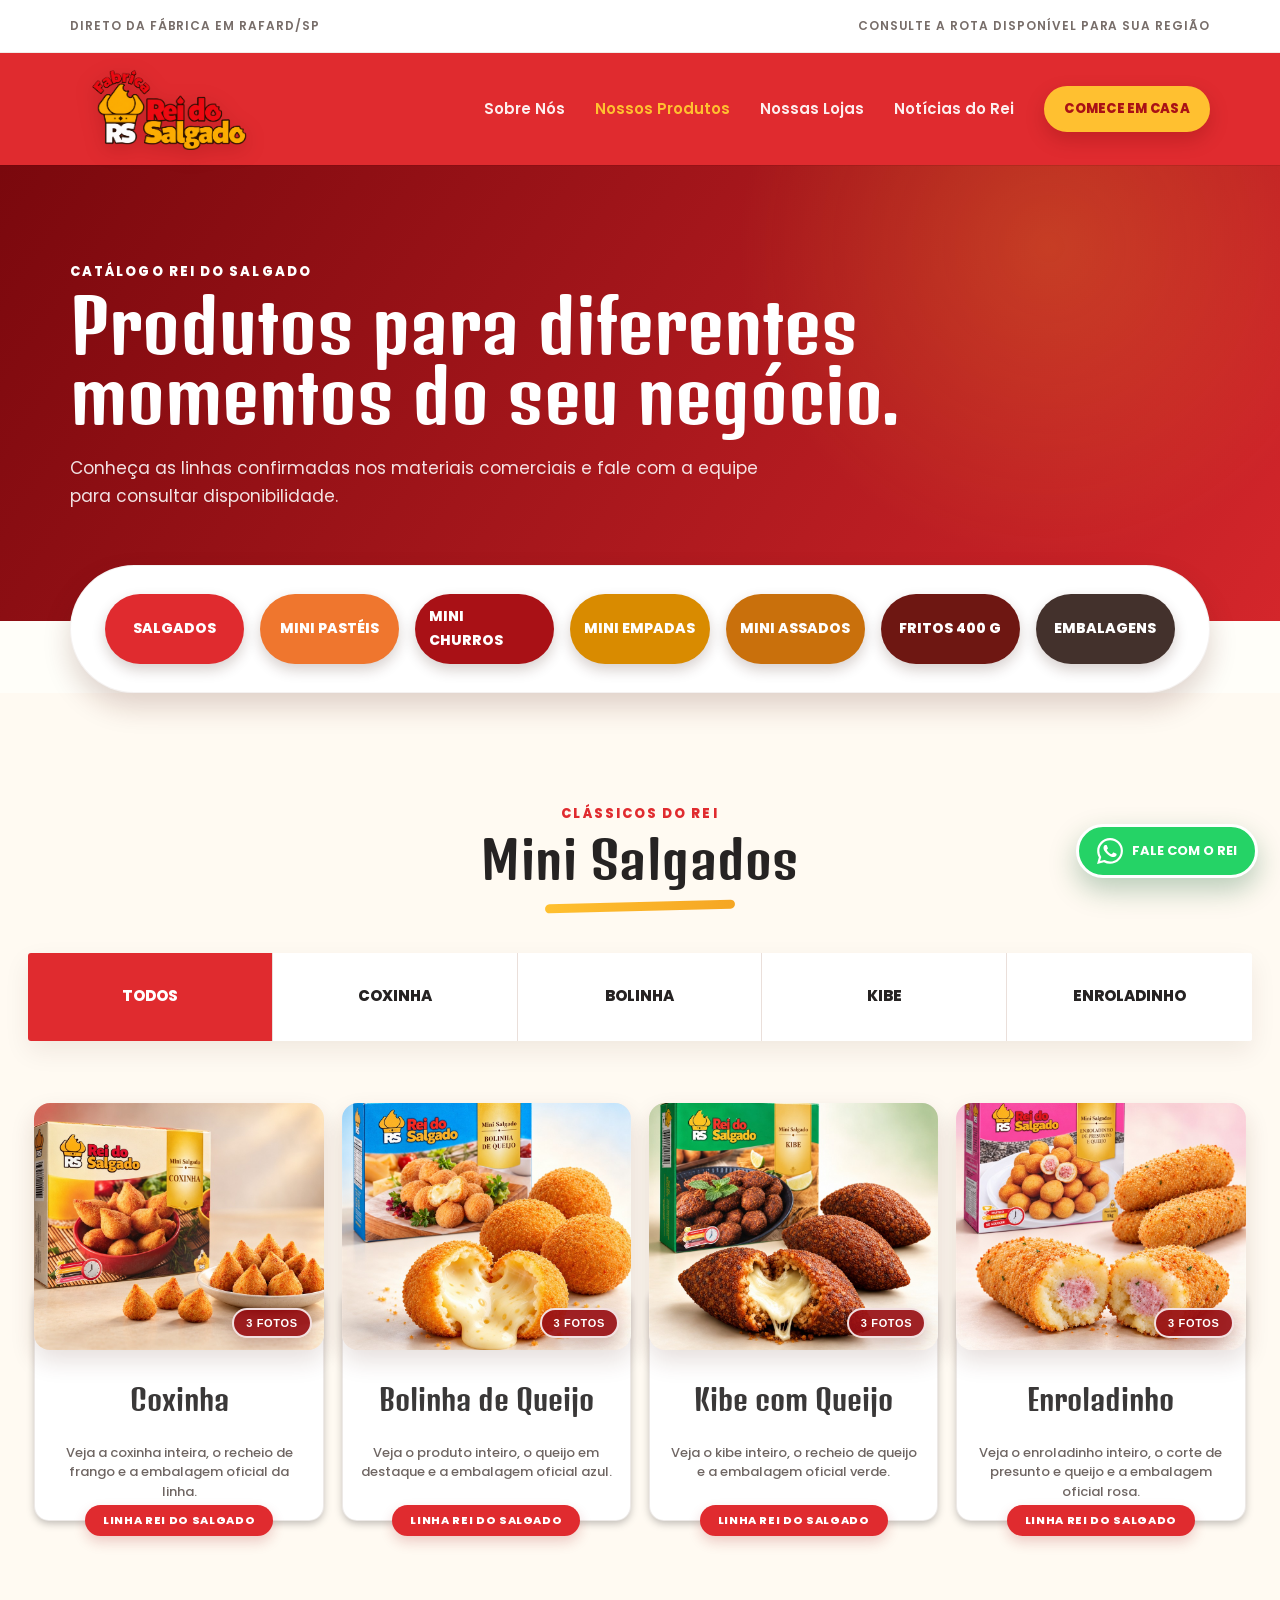
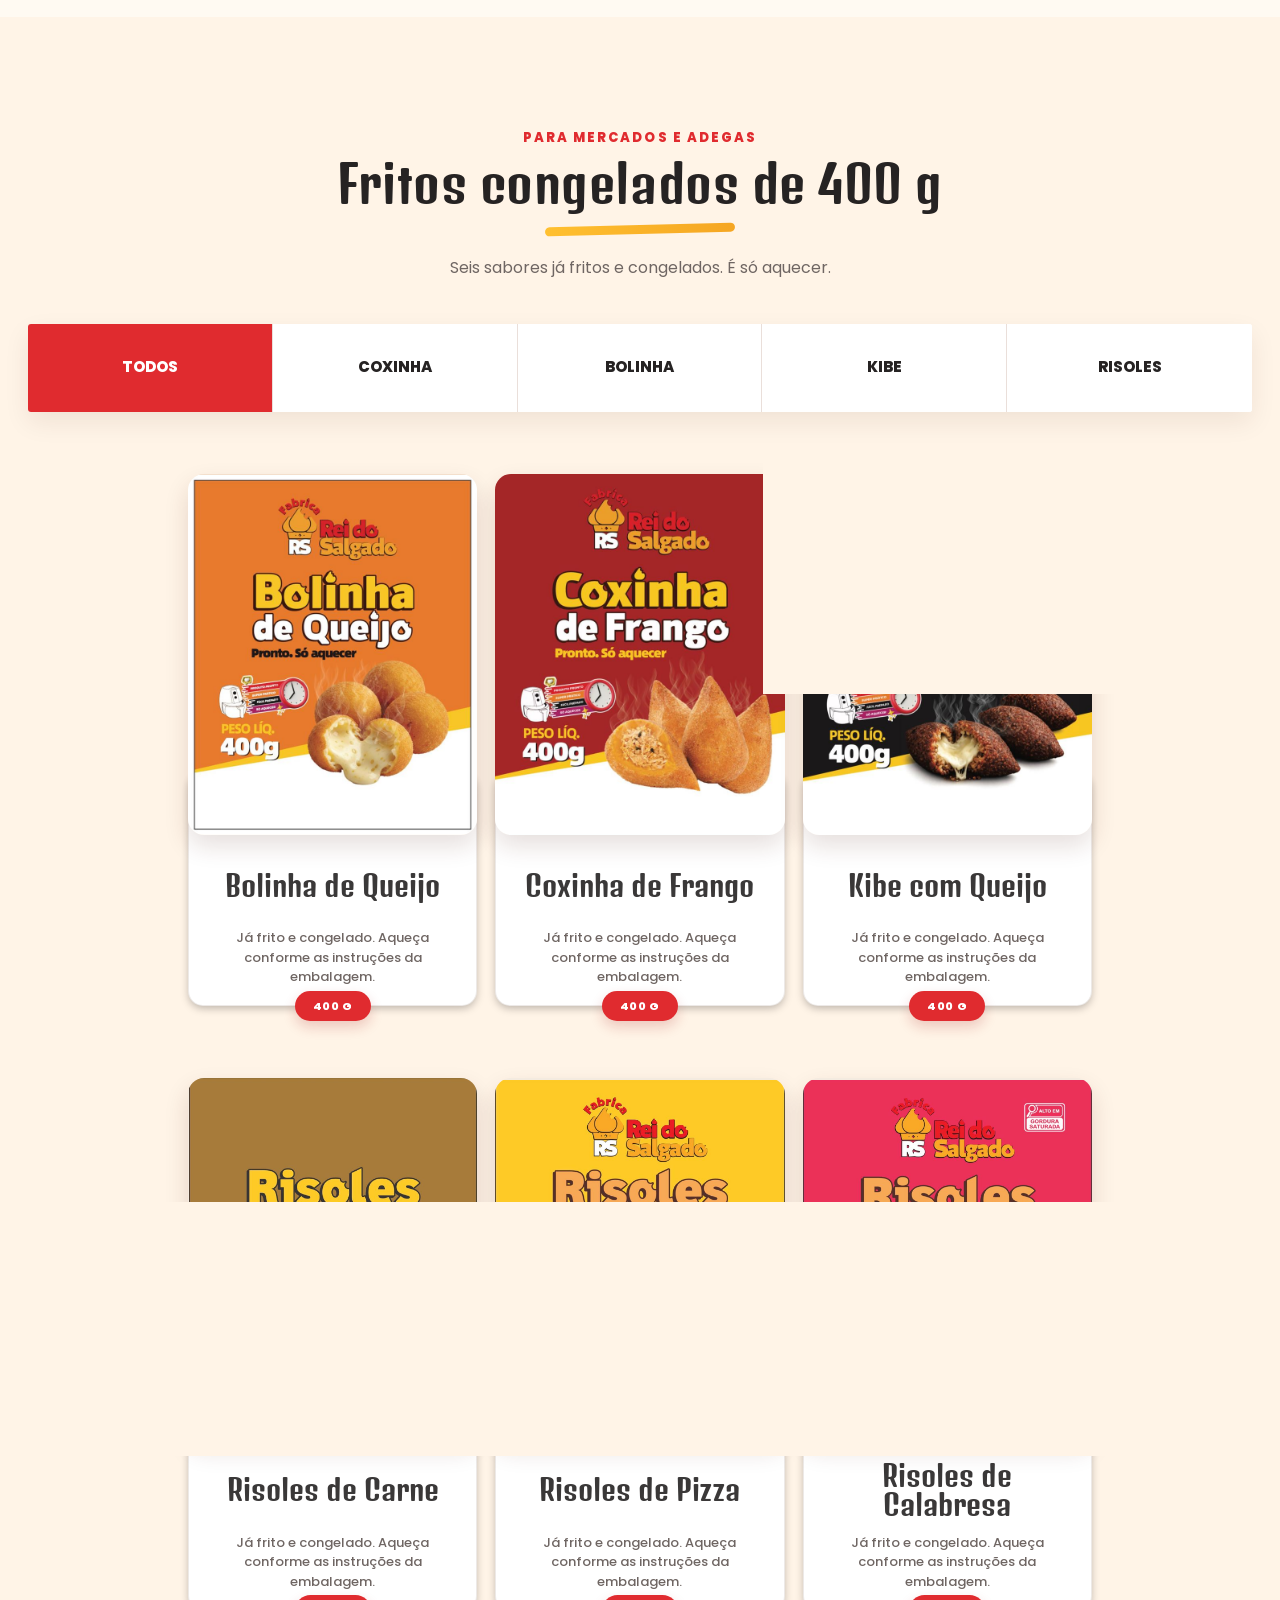
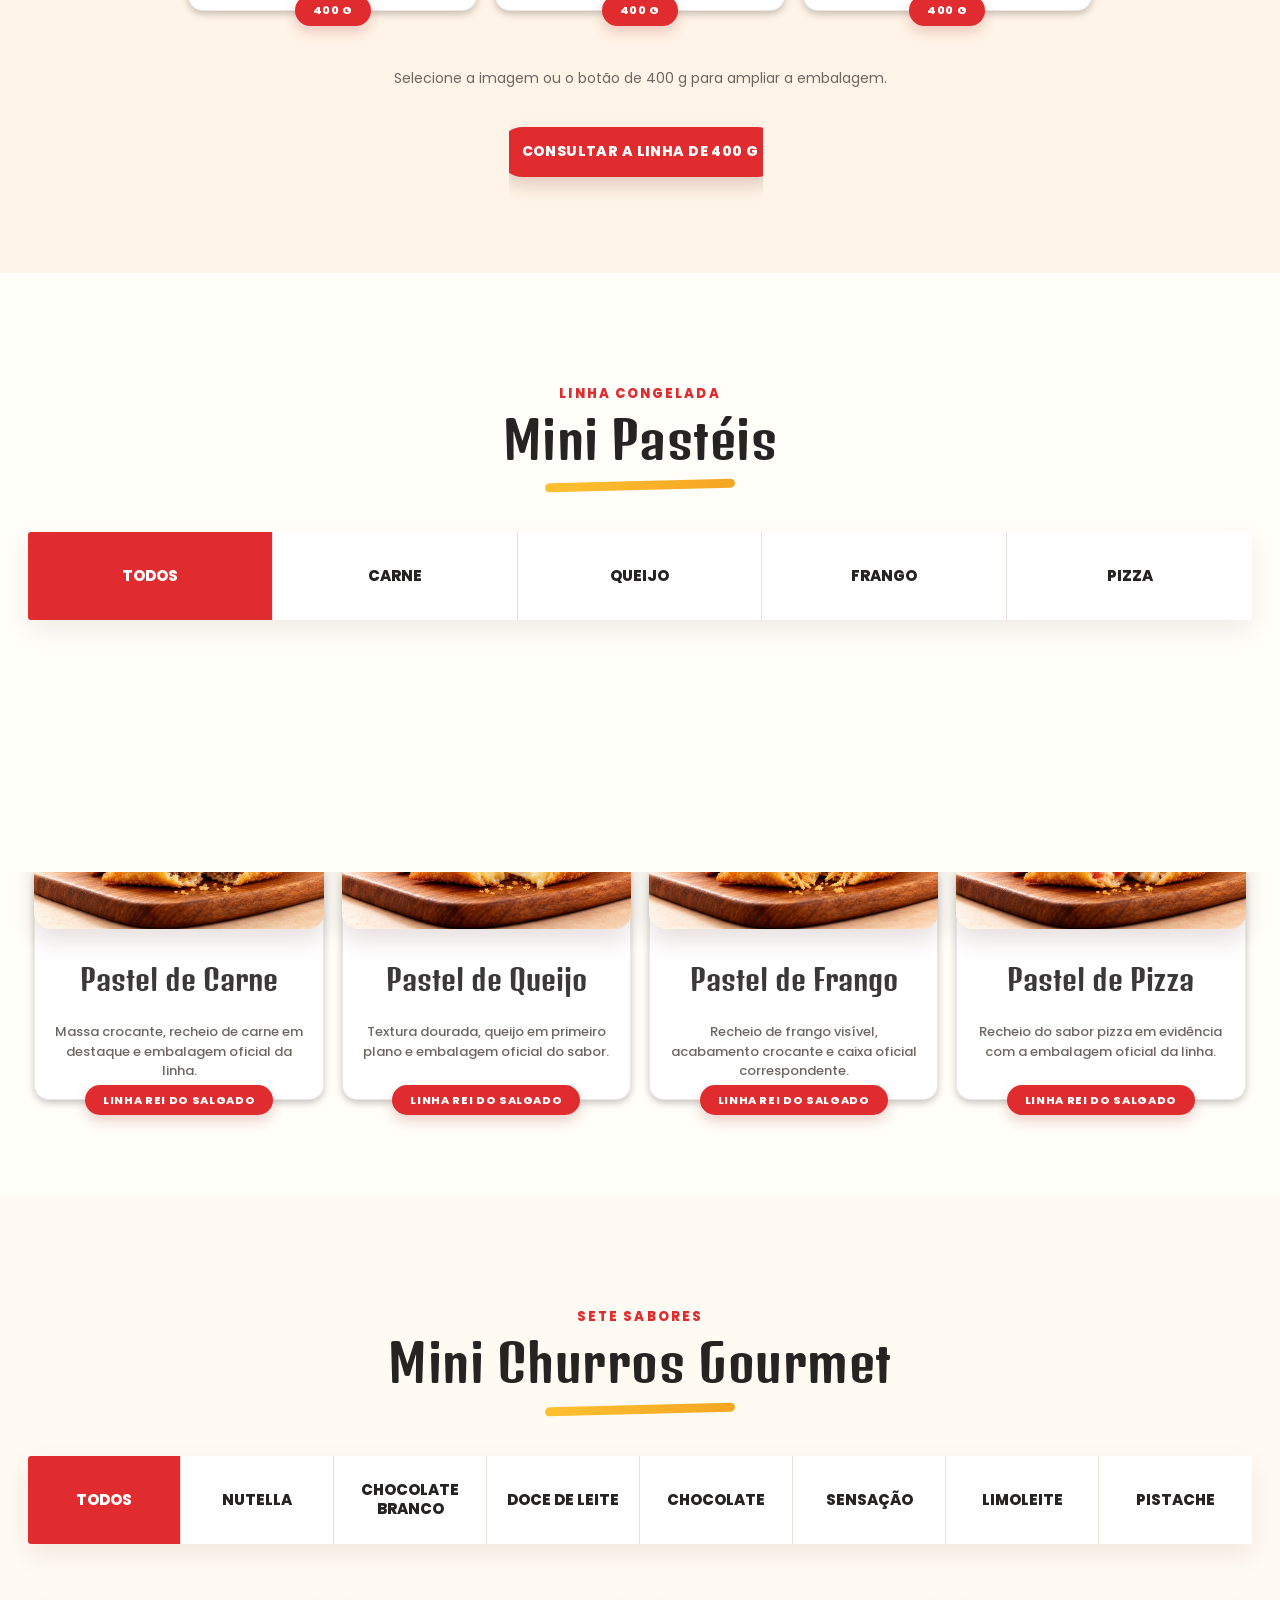
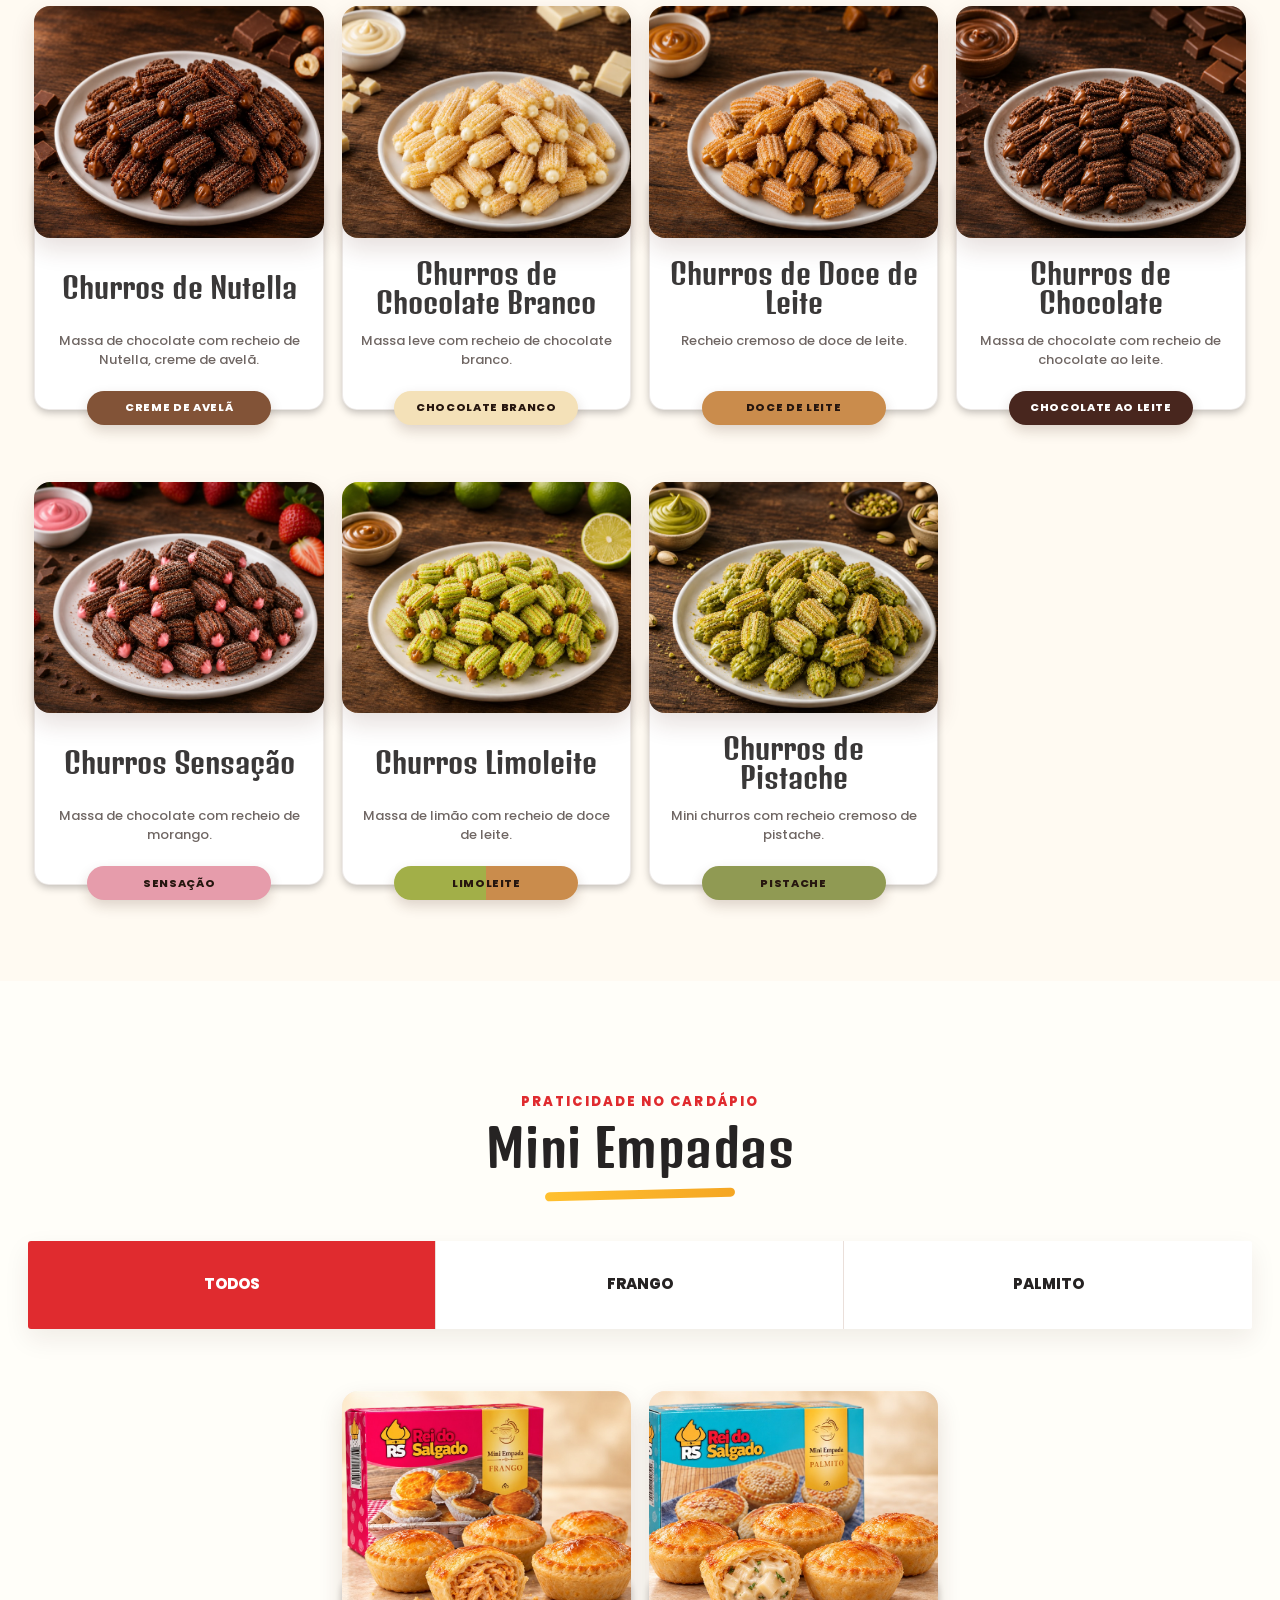
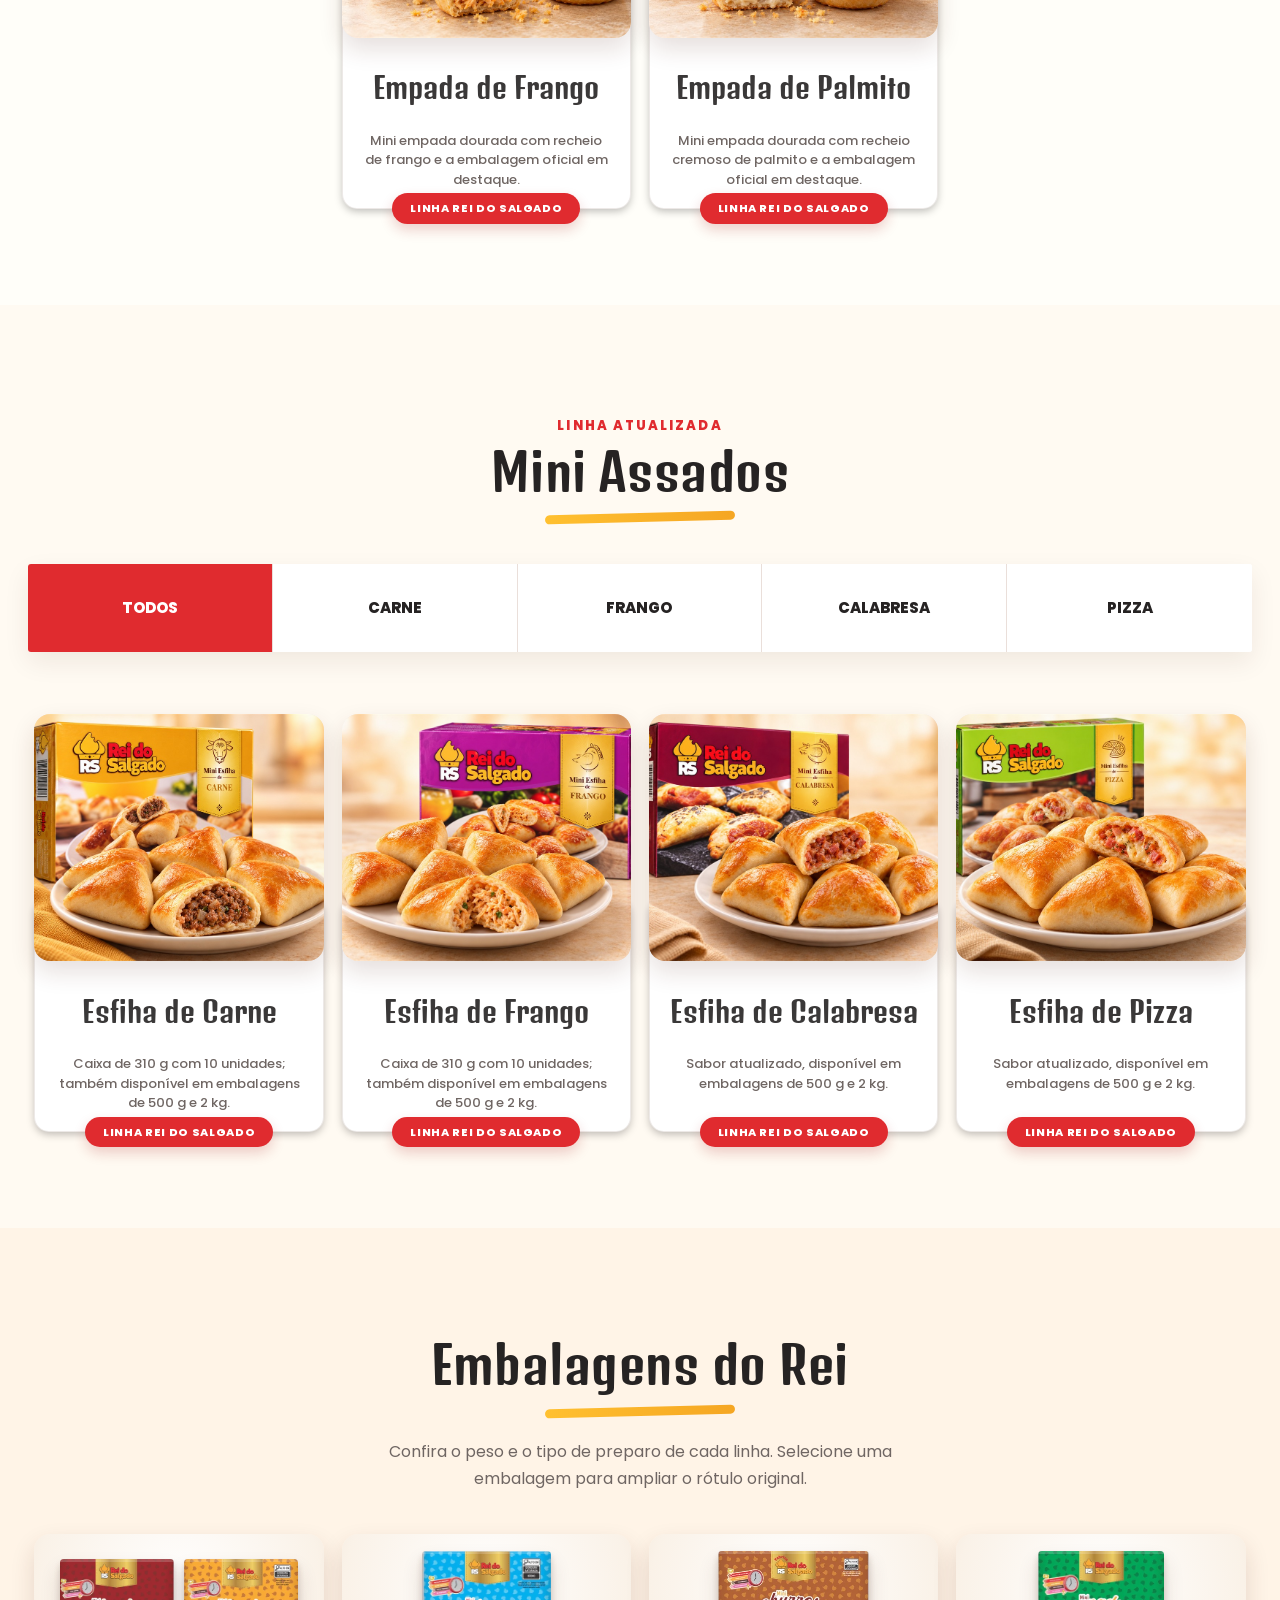
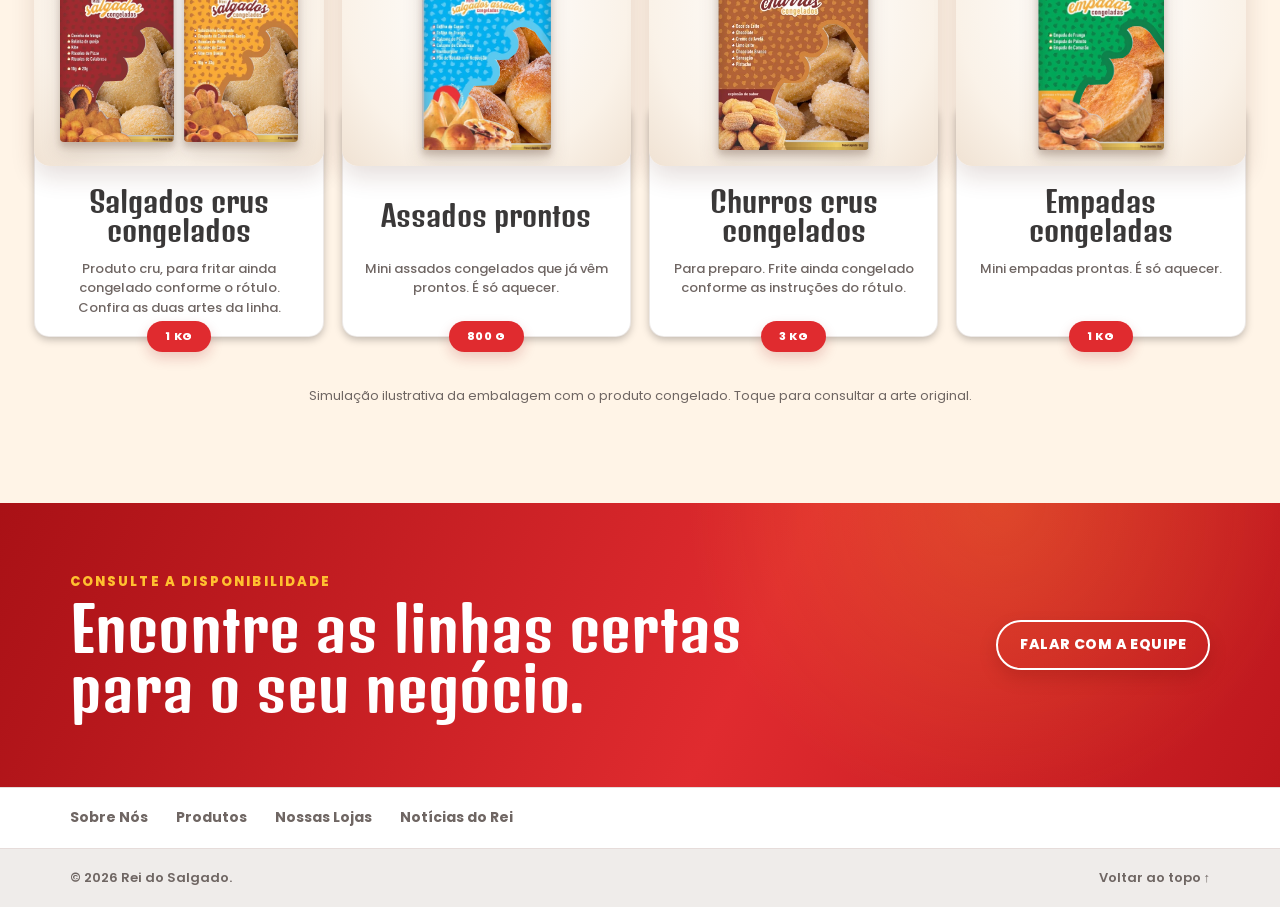
<file: produtos.html>
<!doctype html>
<html lang="pt-BR">
  <head>
    <meta charset="UTF-8" />
    <meta name="viewport" content="width=device-width, initial-scale=1.0" />
    <meta name="description" content="Conheça os fritos congelados de 400 g, os sete sabores de mini churros gourmet e as demais linhas do Rei do Salgado." />
    <title>Produtos | Rei do Salgado</title>
    <link rel="icon" href="assets/logo-rei-do-salgado.png" type="image/png" />
    <link rel="preconnect" href="https://fonts.googleapis.com" />
    <link rel="preconnect" href="https://fonts.gstatic.com" crossorigin />
    <link href="https://fonts.googleapis.com/css2?family=Denk+One&family=Poppins:wght@400;500;600;700;800&display=swap" rel="stylesheet" />
    <link rel="stylesheet" href="styles.css?v=20261126-11" />
    <script src="app.js?v=20261126-10" defer></script>
  </head>
  <body id="topo">
    <header class="site-header" data-header>
      <div class="utility-bar"><div class="shell utility-inner"><p>Direto da fábrica em Rafard/SP</p><p>Consulte a rota disponível para sua região</p></div></div>
      <div class="main-nav-wrap"><div class="shell main-nav">
        <a class="brand" href="index.html" aria-label="Rei do Salgado - início"><img class="brand-logo" src="assets/logo-rei-do-salgado.png" alt="Rei do Salgado" /></a>
        <button class="menu-toggle" type="button" aria-controls="site-menu" aria-expanded="false" data-menu-toggle><span></span><span></span><span></span><span class="sr-only">Abrir menu</span></button>
        <nav class="site-menu" id="site-menu" aria-label="Navegação principal" data-menu>
          <a href="sobre.html">Sobre Nós</a><a class="is-active" href="produtos.html">Nossos Produtos</a><a href="lojas.html">Nossas Lojas</a><a href="noticias.html">Notícias do Rei</a><a class="nav-business" href="delivery.html" aria-label="Comece seu negócio em casa">Comece em casa</a>
        </nav>
      </div></div>
    </header>
    <main class="subpage-main">
      <section class="subpage-hero"><div class="shell"><p class="eyebrow">Catálogo Rei do Salgado</p><h1>Produtos para diferentes momentos do seu negócio.</h1><p>Conheça as linhas confirmadas nos materiais comerciais e fale com a equipe para consultar disponibilidade.</p></div></section>
      <nav class="category-dock shell subpage-dock" aria-label="Categorias de produtos">
        <a class="dock-pill dock-red" href="#salgados">Salgados</a><a class="dock-pill dock-orange" href="#pasteis">Mini Pastéis</a><a class="dock-pill dock-deep" href="#churros">Mini Churros</a><a class="dock-pill dock-yellow" href="#empadas">Mini Empadas</a><a class="dock-pill dock-burnt" href="#assados">Mini Assados</a>
        <a class="dock-pill dock-fritos" href="#fritos-400g">Fritos 400 g</a>
        <a class="dock-pill dock-packaging" href="#embalagens">Embalagens</a>
      </nav>
      <section class="catalog-section alt-section" id="salgados"><div class="wide-shell"><div class="section-heading"><p class="section-kicker">Clássicos do Rei</p><h2>Mini Salgados</h2><span class="title-stroke"></span></div><div class="filter-tabs" data-tabs="salgados" role="tablist" aria-label="Filtrar mini salgados"></div><div class="product-grid" data-grid="salgados"></div></div></section>
      <section class="catalog-section fritos-catalog" id="fritos-400g" aria-labelledby="fritos-title">
        <div class="wide-shell">
          <div class="section-heading">
            <p class="section-kicker">Para mercados e adegas</p>
            <h2 id="fritos-title">Fritos congelados de 400 g</h2>
            <span class="title-stroke" aria-hidden="true"></span>
            <p class="fritos-intro">Seis sabores já fritos e congelados. É só aquecer.</p>
          </div>
          <div class="filter-tabs" data-tabs="fritos" role="tablist" aria-label="Filtrar fritos congelados de 400 g"></div>
          <div class="product-grid fritos-grid" data-grid="fritos"></div>
          <div class="fritos-contact">
            <p class="fritos-note">Selecione a imagem ou o botão de 400 g para ampliar a embalagem.</p>
            <a class="primary-button" href="https://wa.me/5519989094191?text=Ol%C3%A1%21%20Quero%20consultar%20a%20linha%20de%20fritos%20congelados%20de%20400%20g%20para%20meu%20estabelecimento." target="_blank" rel="noopener">Consultar a linha de 400 g</a>
          </div>
        </div>
      </section>
      <section class="catalog-section" id="pasteis"><div class="wide-shell"><div class="section-heading"><p class="section-kicker">Linha congelada</p><h2>Mini Pastéis</h2><span class="title-stroke"></span></div><div class="filter-tabs" data-tabs="pasteis" role="tablist" aria-label="Filtrar mini pastéis"></div><div class="product-grid" data-grid="pasteis"></div></div></section>
      <section class="catalog-section alt-section" id="churros" aria-labelledby="churros-title">
        <div class="wide-shell">
          <div class="section-heading">
            <p class="section-kicker">Sete sabores</p>
            <h2 id="churros-title">Mini Churros Gourmet</h2>
            <span class="title-stroke" aria-hidden="true"></span>
          </div>
          <div class="filter-tabs" data-tabs="churros" role="tablist" aria-label="Filtrar mini churros gourmet"></div>
          <div class="product-grid churros-grid" data-grid="churros"></div>
        </div>
      </section>
      <section class="catalog-section" id="empadas"><div class="wide-shell"><div class="section-heading"><p class="section-kicker">Praticidade no cardápio</p><h2>Mini Empadas</h2><span class="title-stroke"></span></div><div class="filter-tabs" data-tabs="empadas" role="tablist" aria-label="Filtrar mini empadas"></div><div class="product-grid product-grid-short" data-grid="empadas"></div></div></section>
      <section class="catalog-section alt-section" id="assados"><div class="wide-shell"><div class="section-heading"><p class="section-kicker">Linha atualizada</p><h2>Mini Assados</h2><span class="title-stroke"></span></div><div class="filter-tabs" data-tabs="assados" role="tablist" aria-label="Filtrar mini assados"></div><div class="product-grid" data-grid="assados"></div></div></section>
      <section class="catalog-section packaging-section" id="embalagens" aria-labelledby="embalagens-title">
        <div class="wide-shell">
          <div class="section-heading">
            <h2 id="embalagens-title">Embalagens do Rei</h2>
            <span class="title-stroke" aria-hidden="true"></span>
            <p class="packaging-intro">Confira o peso e o tipo de preparo de cada linha. Selecione uma embalagem para ampliar o rótulo original.</p>
          </div>
          <div class="product-grid packaging-grid">
            <article class="product-card">
              <button class="product-image packaging-preview packaging-preview-pair" type="button" data-product-zoom data-packaging data-title="Salgados crus congelados" data-gallery="assets/embalagem-salgados-vermelha.webp|assets/embalagem-salgados-dourada.webp" data-gallery-labels="Arte vermelha · 1 kg|Arte dourada · 1 kg" aria-label="Ampliar as duas artes de salgados crus congelados">
                <span class="packaging-label packaging-label-red">
                  <img src="assets/embalagem-salgados-vermelha-mini.webp" alt="" loading="lazy" />
                  <span class="packaging-window" aria-hidden="true"></span>
                </span>
                <span class="packaging-label packaging-label-gold">
                  <img src="assets/embalagem-salgados-dourada-mini.webp" alt="" loading="lazy" />
                  <span class="packaging-window" aria-hidden="true"></span>
                </span>
              </button>
              <div class="card-panel">
                <h3>Salgados crus congelados</h3>
                <p>Produto cru, para fritar ainda congelado conforme o rótulo. Confira as duas artes da linha.</p>
                <button class="card-tag" type="button" data-card-zoom aria-label="1 kg — Ampliar as artes de salgados crus congelados">1 kg</button>
              </div>
            </article>
            <article class="product-card">
              <button class="product-image packaging-preview" type="button" data-product-zoom data-packaging data-title="Assados prontos" data-image="assets/embalagem-assados.webp" data-gallery-labels="Arte da embalagem · 800 g" aria-label="Ampliar a arte dos assados prontos">
                <span class="packaging-label packaging-label-assados">
                  <img src="assets/embalagem-assados-mini.webp" alt="" loading="lazy" />
                  <span class="packaging-window" aria-hidden="true"></span>
                </span>
              </button>
              <div class="card-panel">
                <h3>Assados prontos</h3>
                <p>Mini assados congelados que já vêm prontos. É só aquecer.</p>
                <button class="card-tag" type="button" data-card-zoom aria-label="800 g — Ampliar a arte dos assados prontos">800 g</button>
              </div>
            </article>
            <article class="product-card">
              <button class="product-image packaging-preview" type="button" data-product-zoom data-packaging data-title="Churros crus congelados" data-image="assets/embalagem-churros.webp" data-gallery-labels="Arte da embalagem · 3 kg" aria-label="Ampliar a arte dos churros crus congelados">
                <span class="packaging-label packaging-label-churros">
                  <img src="assets/embalagem-churros-mini.webp" alt="" loading="lazy" />
                  <span class="packaging-window" aria-hidden="true"></span>
                </span>
              </button>
              <div class="card-panel">
                <h3>Churros crus congelados</h3>
                <p>Para preparo. Frite ainda congelado conforme as instruções do rótulo.</p>
                <button class="card-tag" type="button" data-card-zoom aria-label="3 kg — Ampliar a arte dos churros crus congelados">3 kg</button>
              </div>
            </article>
            <article class="product-card">
              <button class="product-image packaging-preview" type="button" data-product-zoom data-packaging data-title="Empadas congeladas" data-image="assets/embalagem-empadas.webp" data-gallery-labels="Arte da embalagem · 1 kg" aria-label="Ampliar a arte das empadas congeladas">
                <span class="packaging-label packaging-label-empadas">
                  <img src="assets/embalagem-empadas-mini.webp" alt="" loading="lazy" />
                  <span class="packaging-window" aria-hidden="true"></span>
                </span>
              </button>
              <div class="card-panel">
                <h3>Empadas congeladas</h3>
                <p>Mini empadas prontas. É só aquecer.</p>
                <button class="card-tag" type="button" data-card-zoom aria-label="1 kg — Ampliar a arte das empadas congeladas">1 kg</button>
              </div>
            </article>
          </div>
          <p class="packaging-note">Simulação ilustrativa da embalagem com o produto congelado. Toque para consultar a arte original.</p>
        </div>
      </section>
      <section class="statewide-band final-cta"><div class="shell statewide-inner"><div><p class="eyebrow">Consulte a disponibilidade</p><h2>Encontre as linhas certas para o seu negócio.</h2></div><a class="outline-button" href="https://wa.me/5519989094191?text=Ol%C3%A1%21%20Quero%20consultar%20os%20produtos%20dispon%C3%ADveis." target="_blank" rel="noopener">Falar com a equipe</a></div></section>
    </main>
    <footer class="site-footer"><nav class="footer-nav" aria-label="Navegação do rodapé"><div class="shell"><a href="sobre.html">Sobre Nós</a><a href="produtos.html">Produtos</a><a href="lojas.html">Nossas Lojas</a><a href="noticias.html">Notícias do Rei</a></div></nav><div class="footer-bottom"><div class="shell"><p>© <span data-year></span> Rei do Salgado.</p><a href="#topo">Voltar ao topo ↑</a></div></div></footer>
    <dialog class="image-dialog" data-image-dialog>
      <button class="dialog-close" type="button" aria-label="Fechar imagem ampliada" data-dialog-close>×</button>
      <div class="dialog-stage">
        <button class="dialog-nav dialog-previous" type="button" aria-label="Imagem anterior" data-dialog-previous>‹</button>
        <img alt="" data-dialog-image />
        <button class="dialog-nav dialog-next" type="button" aria-label="Próxima imagem" data-dialog-next>›</button>
        <span class="dialog-counter" data-dialog-counter></span>
      </div>
      <strong data-dialog-title></strong>
      <span data-dialog-caption>Imagem ampliada</span>
      <div class="dialog-thumbnails" data-dialog-thumbnails></div>
      <a class="packaging-link dialog-original" data-dialog-original target="_blank" rel="noopener" hidden>Abrir arte em tamanho original</a>
    </dialog>
    <a class="whatsapp-float" href="https://wa.me/5519989094191" target="_blank" rel="noopener" aria-label="Falar com o Rei do Salgado pelo WhatsApp"><img class="whatsapp-icon" src="assets/whatsapp-official.svg" alt="" aria-hidden="true" /><strong>Fale com o Rei</strong></a>
  </body>
</html>
</file>
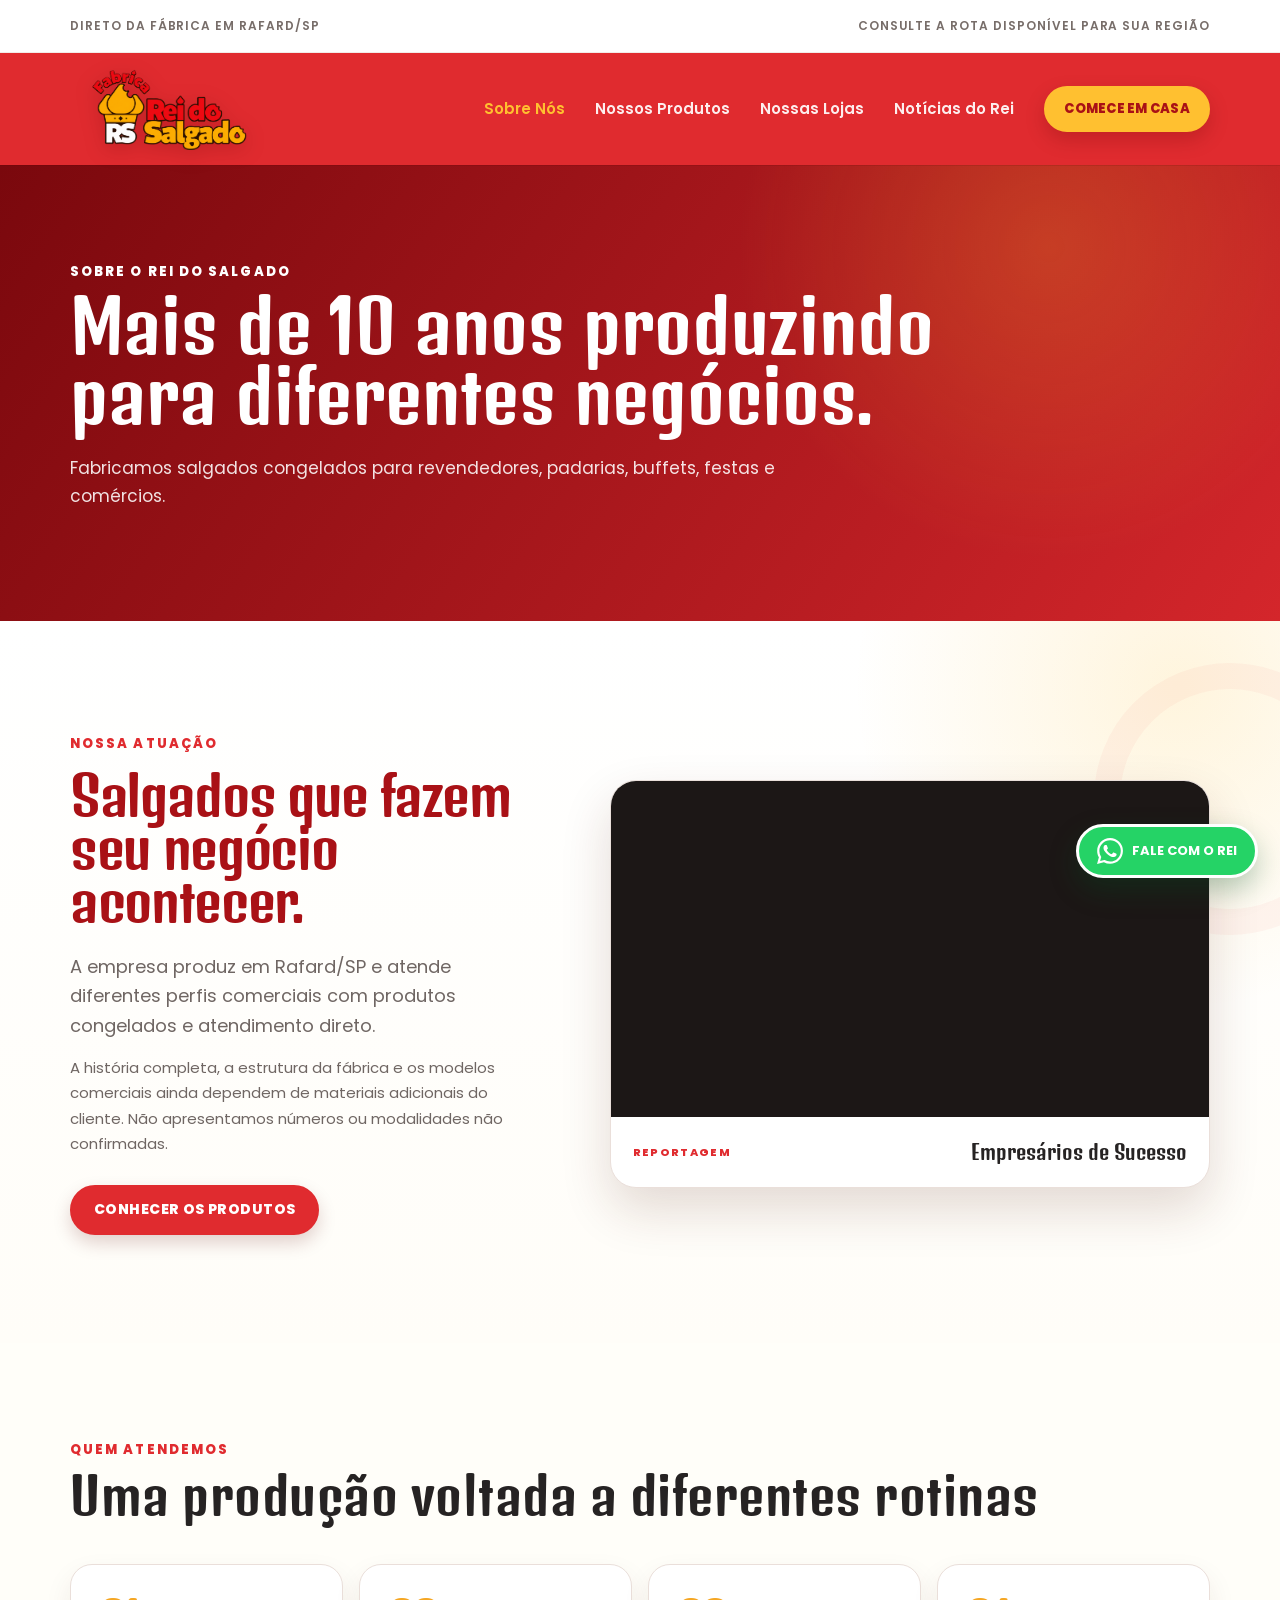
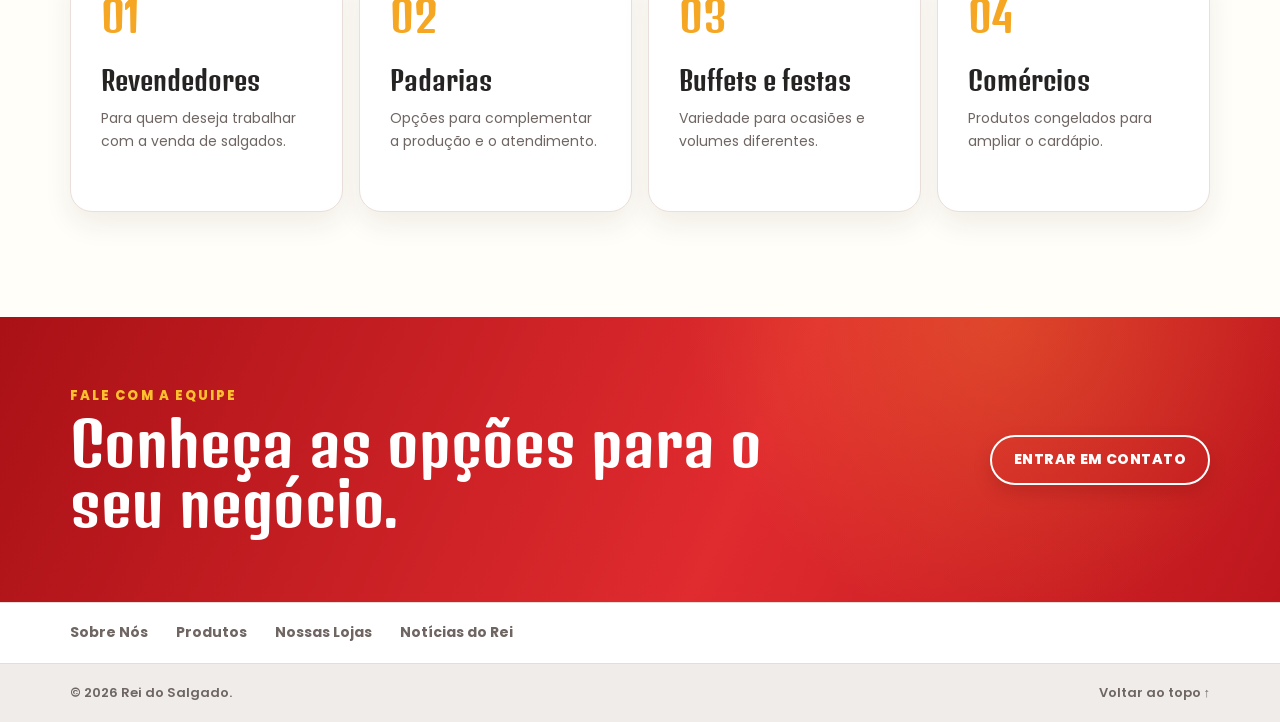
<file: sobre.html>
<!doctype html><html lang="pt-BR"><head><meta charset="UTF-8"><meta name="viewport" content="width=device-width,initial-scale=1"><title>Sobre Nós | Rei do Salgado</title><meta name="description" content="Conheça a história e a atuação do Rei do Salgado."><link rel="icon" href="assets/logo-rei-do-salgado.png"><link rel="preconnect" href="https://fonts.googleapis.com"><link rel="preconnect" href="https://fonts.gstatic.com" crossorigin><link href="https://fonts.googleapis.com/css2?family=Denk+One&family=Poppins:wght@400;500;600;700;800&display=swap" rel="stylesheet"><link rel="stylesheet" href="styles.css?v=20261123-4"><script src="app.js?v=20261103-12" defer></script></head><body id="topo">
<header class="site-header" data-header><div class="utility-bar"><div class="shell utility-inner"><p>Direto da fábrica em Rafard/SP</p><p>Consulte a rota disponível para sua região</p></div></div><div class="main-nav-wrap"><div class="shell main-nav"><a class="brand" href="index.html"><img class="brand-logo" src="assets/logo-rei-do-salgado.png" alt="Rei do Salgado"></a><button class="menu-toggle" type="button" aria-controls="site-menu" aria-expanded="false" data-menu-toggle><span></span><span></span><span></span><span class="sr-only">Abrir menu</span></button><nav class="site-menu" id="site-menu" data-menu><a class="is-active" href="sobre.html">Sobre Nós</a><a href="produtos.html">Nossos Produtos</a><a href="lojas.html">Nossas Lojas</a><a href="noticias.html">Notícias do Rei</a><a class="nav-business" href="delivery.html" aria-label="Comece seu negócio em casa">Comece em casa</a></nav></div></div></header>
<main class="subpage-main"><section class="subpage-hero"><div class="shell"><p class="eyebrow">Sobre o Rei do Salgado</p><h1>Mais de 10 anos produzindo para diferentes negócios.</h1><p>Fabricamos salgados congelados para revendedores, padarias, buffets, festas e comércios.</p></div></section>
<section class="about-intro"><div class="shell about-intro-layout"><div class="about-intro-copy"><p class="section-kicker">Nossa atuação</p><h2>Salgados que fazem seu negócio acontecer.</h2><p class="about-lead">A empresa produz em Rafard/SP e atende diferentes perfis comerciais com produtos congelados e atendimento direto.</p><p>A história completa, a estrutura da fábrica e os modelos comerciais ainda dependem de materiais adicionais do cliente. Não apresentamos números ou modalidades não confirmadas.</p><a class="primary-button" href="produtos.html">Conhecer os produtos</a></div><article class="about-video-card"><div class="about-video-frame"><iframe src="https://www.youtube-nocookie.com/embed/k7Vn6dNjlHQ?rel=0" title="Rei do Salgado - Empresários de Sucesso" loading="lazy" allowfullscreen></iframe></div><div class="about-video-caption"><span>Reportagem</span><strong>Empresários de Sucesso</strong></div></article></div></section>
<section class="history-cards"><div class="shell"><div class="section-heading section-heading-left"><p class="section-kicker">Quem atendemos</p><h2>Uma produção voltada a diferentes rotinas</h2></div><div class="history-card-grid benefits-grid"><article><span>01</span><h3>Revendedores</h3><p>Para quem deseja trabalhar com a venda de salgados.</p></article><article><span>02</span><h3>Padarias</h3><p>Opções para complementar a produção e o atendimento.</p></article><article><span>03</span><h3>Buffets e festas</h3><p>Variedade para ocasiões e volumes diferentes.</p></article><article><span>04</span><h3>Comércios</h3><p>Produtos congelados para ampliar o cardápio.</p></article></div></div></section>
<section class="statewide-band final-cta"><div class="shell statewide-inner"><div><p class="eyebrow">Fale com a equipe</p><h2>Conheça as opções para o seu negócio.</h2></div><a class="outline-button" href="https://wa.me/5519989094191" target="_blank" rel="noopener">Entrar em contato</a></div></section></main>
<footer class="site-footer"><nav class="footer-nav"><div class="shell"><a href="sobre.html">Sobre Nós</a><a href="produtos.html">Produtos</a><a href="lojas.html">Nossas Lojas</a><a href="noticias.html">Notícias do Rei</a></div></nav><div class="footer-bottom"><div class="shell"><p>© <span data-year></span> Rei do Salgado.</p><a href="#topo">Voltar ao topo ↑</a></div></div></footer><a class="whatsapp-float" href="https://wa.me/5519989094191" target="_blank" rel="noopener" aria-label="Falar com o Rei do Salgado pelo WhatsApp"><img class="whatsapp-icon" src="assets/whatsapp-official.svg" alt="" aria-hidden="true" /><strong>Fale com o Rei</strong></a></body></html>
</file>
<file: styles.css>
:root {
  --red: #e02b2f;
  --red-dark: #a91116;
  --yellow: #ffc030;
  --orange: #f5a623;
  --burnt: #c9700c;
  --cream: #fff8ee;
  --paper: #fffef9;
  --white: #ffffff;
  --charcoal: #262323;
  --gray: #6f6663;
  --line: #eadfda;
  --shadow: 0 12px 32px rgba(83, 28, 16, 0.14);
  --header-height: 165px;
  --shell: 1140px;
  --wide-shell: 1368px;
  --product-card-width: clamp(268px, 22.6vw, 290px);
}

* {
  box-sizing: border-box;
}

html {
  scroll-behavior: smooth;
  scroll-padding-top: calc(var(--header-height) + 24px);
}

body {
  margin: 0;
  color: var(--charcoal);
  background: var(--paper);
  font-family: "Poppins", Arial, sans-serif;
  font-size: 16px;
  line-height: 1.7;
}

body.menu-open {
  overflow: hidden;
}

.subpage-main {
  padding-top: var(--header-height);
}

.subpage-hero {
  padding: 96px 0 110px;
  color: var(--white);
  background:
    radial-gradient(circle at 82% 18%, rgba(255, 192, 48, 0.2), transparent 28%),
    linear-gradient(125deg, #7a080d, #d4262b);
}

.subpage-hero h1 {
  max-width: 880px;
  margin: 0;
  font-family: "Denk One", "Arial Black", sans-serif;
  font-size: clamp(50px, 5.6vw, 76px);
  font-weight: 400;
  line-height: 0.98;
}

.subpage-hero > .shell > p:last-child {
  max-width: 720px;
  margin: 22px 0 0;
  color: rgba(255, 255, 255, 0.88);
  font-size: 17px;
}

.subpage-dock {
  margin-top: -48px;
}

img {
  display: block;
  max-width: 100%;
}

a {
  color: inherit;
  text-decoration: none;
}

button,
a {
  -webkit-tap-highlight-color: transparent;
}

button:focus-visible,
a:focus-visible {
  outline: 3px solid var(--yellow);
  outline-offset: 4px;
}

.skip-link {
  position: fixed;
  left: 16px;
  top: -80px;
  z-index: 999;
  padding: 10px 16px;
  border-radius: 999px;
  background: var(--charcoal);
  color: var(--white);
}

.skip-link:focus {
  top: 12px;
}

.sr-only {
  position: absolute;
  width: 1px;
  height: 1px;
  padding: 0;
  margin: -1px;
  overflow: hidden;
  clip: rect(0, 0, 0, 0);
  white-space: nowrap;
  border: 0;
}

.shell,
.wide-shell {
  width: min(calc(100% - 40px), var(--shell));
  margin-inline: auto;
}

.wide-shell {
  width: min(calc(100% - 56px), var(--wide-shell));
}

.site-header {
  position: fixed;
  inset: 0 0 auto;
  z-index: 100;
  transition: transform 200ms ease;
}

.utility-bar {
  height: 53px;
  border-bottom: 1px solid #f2ebe7;
  background: var(--white);
  color: #776d69;
  font-size: 12px;
  font-weight: 600;
  text-transform: uppercase;
  letter-spacing: 0.08em;
}

.utility-inner {
  display: flex;
  align-items: center;
  justify-content: space-between;
  height: 100%;
}

.utility-inner p {
  margin: 0;
}

.main-nav-wrap {
  height: 112px;
  background: var(--red);
  box-shadow: 0 1px 0 rgba(77, 0, 0, 0.12);
}

.main-nav {
  display: flex;
  align-items: center;
  justify-content: space-between;
  height: 100%;
}

.brand {
  display: flex;
  align-items: center;
  width: 190px;
  height: 84px;
}

.brand-logo {
  width: 100%;
  height: 100%;
  object-fit: contain;
  filter: drop-shadow(0 5px 10px rgba(84, 0, 0, 0.2));
}

.brand-crop {
  display: block;
  width: 180px;
  height: 78px;
  overflow: hidden;
  border-radius: 16px;
  background-color: #fff;
  background-image: url("assets/brand-cover.jpg");
  background-repeat: no-repeat;
  background-size: 245px auto;
  background-position: center 48.5%;
  box-shadow: 0 6px 18px rgba(84, 0, 0, 0.14);
}

.site-menu {
  display: flex;
  align-items: center;
  gap: 30px;
  color: rgba(255, 255, 255, 0.92);
  font-size: 15px;
  font-weight: 600;
}

.site-menu > a:not(.nav-cta):not(.nav-business) {
  position: relative;
  padding: 18px 0;
}

.site-menu > a:not(.nav-cta):not(.nav-business)::after {
  content: "";
  position: absolute;
  inset: auto 0 10px;
  height: 3px;
  border-radius: 3px;
  background: var(--yellow);
  transform: scaleX(0);
  transition: transform 180ms ease;
}

.site-menu > a:hover::after,
.site-menu > a.is-active::after {
  transform: scaleX(1);
}

.site-menu .is-active {
  color: var(--yellow);
}

.nav-business {
  display: inline-flex;
  align-items: center;
  justify-content: center;
  min-height: 46px;
  padding: 9px 18px;
  border: 2px solid var(--yellow);
  border-radius: 999px;
  color: var(--red-dark) !important;
  background: var(--yellow);
  font-size: 13px;
  font-weight: 800;
  line-height: 1.1;
  letter-spacing: 0.02em;
  text-transform: uppercase;
  box-shadow: 0 8px 19px rgba(91, 0, 0, 0.22);
  transition: transform 180ms ease, background 180ms ease, border-color 180ms ease, box-shadow 180ms ease;
}

.nav-business:hover,
.site-menu .nav-business.is-active {
  border-color: var(--white);
  color: var(--red-dark) !important;
  background: var(--white);
  transform: translateY(-2px);
  box-shadow: 0 12px 25px rgba(91, 0, 0, 0.28);
}

.nav-cta,
.primary-button,
.outline-button {
  display: inline-flex;
  align-items: center;
  justify-content: center;
  min-height: 50px;
  padding: 10px 22px;
  border: 2px solid var(--white);
  border-radius: 999px;
  color: var(--white);
  font-size: 14px;
  font-weight: 800;
  text-transform: uppercase;
  letter-spacing: 0.03em;
  box-shadow: 0 8px 18px rgba(89, 0, 0, 0.18);
  transition: transform 180ms ease, background 180ms ease, box-shadow 180ms ease;
}

.nav-cta span {
  margin-left: 9px;
  font-size: 19px;
}

.nav-cta:hover,
.outline-button:hover {
  transform: translateY(-2px);
  background: rgba(255, 255, 255, 0.12);
  box-shadow: 0 12px 24px rgba(89, 0, 0, 0.22);
}

.menu-toggle {
  display: none;
  width: 48px;
  height: 48px;
  padding: 10px;
  border: 1px solid rgba(255, 255, 255, 0.5);
  border-radius: 12px;
  background: transparent;
}

.menu-toggle span:not(.sr-only) {
  display: block;
  width: 100%;
  height: 3px;
  margin: 5px 0;
  border-radius: 3px;
  background: var(--white);
}

.hero {
  position: relative;
  min-height: 535px;
  padding-top: var(--header-height);
  overflow: hidden;
  background: linear-gradient(180deg, #ef3437 0%, var(--red-dark) 100%);
  color: var(--white);
}

.hero-pattern,
.about-band::before,
.business-band::before {
  position: absolute;
  inset: 0;
  content: "";
  opacity: 0.09;
  background-image:
    radial-gradient(circle at 16px 16px, transparent 0 10px, #3f0000 11px 12px, transparent 13px),
    radial-gradient(circle at 46px 46px, transparent 0 8px, #3f0000 9px 10px, transparent 11px);
  background-size: 64px 64px;
  pointer-events: none;
}

.hero-content {
  position: relative;
  z-index: 1;
  padding-top: 62px;
  padding-bottom: 122px;
}

.eyebrow,
.section-kicker {
  margin: 0 0 8px;
  font-size: 13px;
  font-weight: 800;
  text-transform: uppercase;
  letter-spacing: 0.16em;
}

.hero h1 {
  margin: 0;
  font-size: clamp(64px, 6vw, 86px);
  line-height: 1;
  letter-spacing: -0.04em;
  text-shadow: 0 6px 0 rgba(75, 0, 0, 0.22);
}

.hero h1::after {
  display: block;
  width: 228px;
  height: 11px;
  margin-top: 12px;
  border-radius: 99px;
  content: "";
  background: var(--yellow);
  transform: rotate(-1.5deg);
}

.hero-copy {
  max-width: 930px;
  margin: 26px 0 0;
  font-size: 18px;
  font-weight: 500;
  line-height: 1.65;
}

.hero-copy strong {
  color: var(--yellow);
}

.hero-carousel {
  min-height: 720px;
  margin-top: var(--header-height);
  padding-top: 0;
  background: #76090d;
}

.hero-slides {
  position: relative;
  min-height: 720px;
}

.hero-slide {
  position: absolute;
  inset: 0;
  min-height: 720px;
  padding-top: 0;
  overflow: hidden;
  background-image:
    linear-gradient(90deg, rgba(70, 0, 4, 0.92) 0%, rgba(105, 0, 5, 0.7) 35%, rgba(105, 0, 5, 0.08) 70%),
    var(--hero-image);
  background-position: center;
  background-size: cover;
  opacity: 0;
  visibility: hidden;
  pointer-events: none;
  transition: opacity 900ms ease, visibility 900ms ease;
}

.hero-slide::after {
  position: absolute;
  inset: 0;
  content: "";
  opacity: 0.12;
  background-image:
    radial-gradient(circle at 16px 16px, transparent 0 10px, #ffbd28 11px 12px, transparent 13px),
    radial-gradient(circle at 46px 46px, transparent 0 8px, #ffbd28 9px 10px, transparent 11px);
  background-size: 64px 64px;
  pointer-events: none;
}

.hero-slide.is-active {
  z-index: 1;
  opacity: 1;
  visibility: visible;
  pointer-events: auto;
}

.hero-slide.is-copy-right {
  background-image:
    linear-gradient(270deg, rgba(92, 12, 0, 0.94) 0%, rgba(116, 31, 0, 0.74) 37%, rgba(116, 31, 0, 0.05) 72%),
    var(--hero-image);
}

.hero-slide.is-brand-banner {
  background-image:
    linear-gradient(90deg, rgba(72, 0, 4, 0.96) 0%, rgba(113, 6, 6, 0.88) 36%, rgba(113, 6, 6, 0.18) 66%, rgba(60, 0, 0, 0.05) 100%),
    var(--hero-image);
  background-position: center 47%;
}

.hero-slide-inner {
  position: relative;
  z-index: 2;
  display: flex;
  align-items: center;
  min-height: 720px;
  padding-top: 50px;
  padding-bottom: 150px;
}

.hero-slide.is-copy-right .hero-slide-inner {
  justify-content: flex-end;
}

.hero-message {
  width: min(100%, 610px);
  padding: 26px 30px;
  border: 1px solid rgba(255, 255, 255, 0.15);
  border-radius: 28px;
  background: linear-gradient(135deg, rgba(55, 0, 4, 0.62), rgba(118, 12, 5, 0.28));
  box-shadow: 0 22px 60px rgba(48, 0, 0, 0.2);
  backdrop-filter: blur(4px);
}

.brand-hero-message {
  width: min(100%, 620px);
  padding: 24px 30px 30px;
  background: linear-gradient(135deg, rgba(55, 0, 4, 0.78), rgba(118, 12, 5, 0.38));
}

.hero-brand-logo {
  width: 230px;
  height: 106px;
  margin: -4px 0 12px;
  object-fit: contain;
  object-position: left center;
  filter: drop-shadow(0 8px 14px rgba(31, 0, 0, 0.28));
}

.hero-slide.is-copy-right .hero-message {
  text-align: right;
}

.hero-title {
  max-width: 600px;
  margin: 0;
  color: var(--white);
  font-family: "Denk One", "Arial Black", sans-serif;
  font-size: clamp(52px, 5vw, 70px);
  font-weight: 400;
  line-height: 0.98;
  letter-spacing: -0.025em;
  text-shadow: 0 5px 0 rgba(65, 0, 0, 0.2);
}

.hero-title::after {
  display: block;
  width: 190px;
  height: 9px;
  margin-top: 16px;
  border-radius: 99px;
  content: "";
  background: var(--yellow);
  transform: rotate(-1.5deg);
}

.hero-slide.is-copy-right .hero-title::after {
  margin-left: auto;
}

.hero-carousel .hero-copy {
  max-width: 590px;
  margin-top: 24px;
  color: rgba(255, 255, 255, 0.94);
  font-size: 17px;
}

.hero-actions {
  display: flex;
  flex-wrap: wrap;
  gap: 12px;
  margin-top: 28px;
}

.hero-slide.is-copy-right .hero-actions {
  justify-content: flex-end;
}

.hero-primary {
  background: var(--yellow);
  color: #5d1b00;
  box-shadow: 0 9px 22px rgba(46, 0, 0, 0.24);
}

.hero-primary:hover {
  background: #ffd35f;
  transform: translateY(-2px);
}

.hero-controls {
  position: absolute;
  z-index: 8;
  left: 50%;
  top: 20px;
  bottom: auto;
  display: flex;
  align-items: center;
  gap: 9px;
  padding: 8px 11px;
  border: 1px solid rgba(255, 255, 255, 0.18);
  border-radius: 999px;
  background: rgba(70, 0, 5, 0.58);
  backdrop-filter: blur(8px);
  transform: translateX(-50%);
}

.hero-dot {
  width: 12px;
  height: 12px;
  padding: 0;
  border: 2px solid rgba(255, 255, 255, 0.72);
  border-radius: 50%;
  background: transparent;
  cursor: pointer;
  transition: width 220ms ease, background 220ms ease;
}

.hero-dot.is-active {
  width: 34px;
  border-radius: 99px;
  border-color: var(--yellow);
  background: var(--yellow);
}

.hero-pause {
  display: grid;
  width: 32px;
  height: 32px;
  margin-left: 2px;
  place-items: center;
  border: 0;
  border-radius: 50%;
  background: rgba(255, 255, 255, 0.14);
  color: var(--white);
  font-weight: 800;
  cursor: pointer;
}

.category-dock {
  position: relative;
  z-index: 5;
  display: grid;
  grid-template-columns: repeat(5, 1fr);
  gap: 16px;
  width: min(calc(100% - 64px), 960px);
  margin-top: -56px;
  margin-bottom: 0;
  padding: 28px 34px;
  border: 1px solid rgba(123, 96, 82, 0.08);
  border-radius: 165px;
  background: var(--white);
  box-shadow: 0 14px 28px rgba(77, 23, 13, 0.18);
}

.dock-pill {
  display: flex;
  align-items: center;
  justify-content: center;
  gap: 8px;
  min-height: 52px;
  padding: 11px 14px;
  border-radius: 999px;
  color: var(--white);
  font-size: 14px;
  font-weight: 800;
  text-transform: uppercase;
  box-shadow: 0 6px 14px rgba(56, 22, 11, 0.2);
  transition: transform 180ms ease, box-shadow 180ms ease;
}

.dock-pill:hover {
  transform: translateY(-3px);
  box-shadow: 0 10px 20px rgba(56, 22, 11, 0.25);
}

.dock-pill span {
  color: var(--yellow);
  font-size: 18px;
}

.dock-red { background: var(--red); }
.dock-orange { background: #ef762e; }
.dock-deep { background: var(--red-dark); }
.dock-yellow { background: #d98b00; }
.dock-burnt { background: var(--burnt); }
.dock-fritos { background: #6e1712; }
.dock-packaging { background: #43312c; }

.category-dock.subpage-dock {
  grid-template-columns: repeat(7, minmax(0, 1fr));
  width: min(calc(100% - 64px), 1140px);
}

.fritos-banner {
  display: grid;
  grid-template-columns: 1fr minmax(0, 1fr);
  align-items: center;
  gap: 32px;
  margin-top: 44px;
  padding: clamp(24px, 4.5vw, 56px);
  border-radius: 28px;
  background: radial-gradient(ellipse at 95% 20%, #ab3217, transparent 65%), #60110d;
  color: var(--white);
}

.fritos-banner .eyebrow {
  color: var(--yellow);
}

.fritos-banner h2 {
  margin: 0;
  font: 400 clamp(30px, 4vw, 52px)/1.07 "Denk One", "Arial Black", sans-serif;
}

.fritos-banner a {
  margin-top: 6px;
}

.fritos-banner-art {
  display: grid;
  grid-template-columns: repeat(3, minmax(0, 1fr));
  gap: clamp(6px, 1.2vw, 14px);
}

.fritos-banner-art img {
  width: 100%;
  aspect-ratio: 4 / 5;
  object-fit: cover;
  border-radius: 10px;
  box-shadow: 0 8px 15px rgba(34, 0, 0, 0.26);
}

.about-intro {
  position: relative;
  padding: 112px 0 108px;
  overflow: hidden;
  background:
    radial-gradient(circle at 92% 9%, rgba(255, 192, 48, 0.16), transparent 24%),
    linear-gradient(180deg, #ffffff 0%, #fffdf8 100%);
}

.about-intro::before {
  position: absolute;
  top: 42px;
  right: -86px;
  width: 220px;
  height: 220px;
  border: 26px solid rgba(224, 43, 47, 0.045);
  border-radius: 50%;
  content: "";
}

.about-intro-layout {
  position: relative;
  display: grid;
  grid-template-columns: minmax(0, 0.88fr) minmax(0, 1.12fr);
  align-items: center;
  gap: 68px;
}

.about-intro-copy {
  max-width: 500px;
}

.about-intro-copy .section-kicker {
  margin-bottom: 14px;
}

.about-intro-copy h2 {
  max-width: 490px;
  margin: 0;
  color: var(--red-dark);
  font-family: "Denk One", "Arial Black", sans-serif;
  font-size: clamp(48px, 4.2vw, 64px);
  font-weight: 400;
  line-height: 0.98;
  letter-spacing: -0.025em;
}

.about-lead {
  max-width: 470px;
  margin: 24px 0 0;
  color: var(--gray);
  font-size: 18px;
  line-height: 1.65;
}

.about-intro-copy > p:not(.section-kicker):not(.about-lead) {
  max-width: 470px;
  margin: 14px 0 0;
  color: var(--gray);
  font-size: 15px;
  line-height: 1.7;
}

.about-intro-copy .primary-button {
  margin-top: 28px;
}

.about-video-card {
  overflow: hidden;
  border: 1px solid var(--line);
  border-radius: 26px;
  background: var(--white);
  box-shadow: 0 22px 50px rgba(83, 28, 16, 0.16);
}

.about-video-frame {
  position: relative;
  aspect-ratio: 16 / 9;
  background: #1c1716;
}

.about-video-frame iframe {
  position: absolute;
  inset: 0;
  width: 100%;
  height: 100%;
  border: 0;
}

.about-video-caption {
  display: flex;
  align-items: center;
  justify-content: space-between;
  gap: 20px;
  padding: 18px 22px;
}

.about-video-caption span {
  color: var(--red);
  font-size: 11px;
  font-weight: 800;
  text-transform: uppercase;
  letter-spacing: 0.12em;
}

.about-video-caption strong {
  font-family: "Denk One", "Arial Black", sans-serif;
  font-size: 20px;
  font-weight: 400;
}

.reseller-intro {
  display: grid;
  grid-template-columns: minmax(0, 1fr) minmax(320px, 0.78fr);
  align-items: end;
  gap: 72px;
  margin-top: 92px;
  padding-top: 66px;
  border-top: 1px solid var(--line);
}

.reseller-intro h2,
.reseller-intro h3 {
  max-width: 660px;
  margin: 5px 0 0;
  color: var(--charcoal);
  font-family: "Denk One", "Arial Black", sans-serif;
  font-size: clamp(40px, 4vw, 54px);
  font-weight: 400;
  line-height: 1.02;
}

.statewide-band {
  padding: 68px 0;
  color: var(--white);
  background:
    radial-gradient(circle at 78% 0%, rgba(255, 192, 48, 0.22), transparent 30%),
    linear-gradient(115deg, #a91116 0%, #e02b2f 58%, #bd171d 100%);
}

.statewide-inner {
  display: flex;
  align-items: center;
  justify-content: space-between;
  gap: 48px;
}

.statewide-band .eyebrow {
  margin: 0 0 6px;
  color: var(--yellow);
}

.statewide-band h2 {
  max-width: 760px;
  margin: 0;
  font-family: "Denk One", "Arial Black", sans-serif;
  font-size: clamp(42px, 4.7vw, 62px);
  font-weight: 400;
  line-height: 1;
}

.statewide-band .outline-button {
  flex: 0 0 auto;
}

.media-band {
  padding: 106px 0 104px;
  background: #fffaf2;
}

.media-video-grid {
  display: grid;
  grid-template-columns: repeat(2, minmax(0, 1fr));
  gap: 28px;
}

.media-video-card {
  overflow: hidden;
  border: 1px solid var(--line);
  border-radius: 25px;
  background: var(--white);
  box-shadow: 0 16px 38px rgba(71, 32, 19, 0.11);
}

.media-video-frame {
  position: relative;
  aspect-ratio: 16 / 9;
  background: #1c1716;
}

.media-video-frame iframe {
  position: absolute;
  inset: 0;
  width: 100%;
  height: 100%;
  border: 0;
}

.media-video-copy {
  padding: 25px 28px 28px;
}

.media-video-copy span {
  color: var(--red);
  font-size: 11px;
  font-weight: 800;
  text-transform: uppercase;
  letter-spacing: 0.12em;
}

.media-video-copy h3 {
  margin: 7px 0 0;
  font-family: "Denk One", "Arial Black", sans-serif;
  font-size: 29px;
  font-weight: 400;
  line-height: 1.05;
}

.media-video-copy p {
  margin: 11px 0 0;
  color: var(--gray);
  font-size: 14px;
  line-height: 1.65;
}

.news-hero {
  min-height: 520px;
  padding: 64px 0 82px;
  background:
    linear-gradient(90deg, rgba(93, 4, 8, 0.98) 0%, rgba(129, 8, 12, 0.9) 52%, rgba(184, 20, 24, 0.72) 100%),
    url("assets/brand-cover.jpg") center / cover no-repeat;
}

.news-hero h1 {
  max-width: 920px;
  font-size: clamp(52px, 5vw, 66px);
}

.news-hero h1 span {
  color: var(--yellow);
}

.news-hero > .shell > p:not(.eyebrow) {
  max-width: 700px;
}

.news-hero .primary-button {
  margin-top: 29px;
  color: #4a1809;
  background: var(--yellow);
}

.news-story {
  padding: 110px 0 108px;
  background: var(--paper);
}

.news-story-layout {
  display: grid;
  grid-template-columns: minmax(0, 1.04fr) minmax(380px, 0.72fr);
  align-items: start;
  gap: 92px;
}

.news-story-copy h2 {
  max-width: 720px;
  margin: 9px 0 0;
  color: var(--charcoal);
  font-family: "Denk One", "Arial Black", sans-serif;
  font-size: clamp(45px, 4.6vw, 64px);
  font-weight: 400;
  line-height: 1;
}

.news-story-copy > p:not(.section-kicker) {
  margin: 23px 0 0;
  color: var(--gray);
  font-size: 15px;
  line-height: 1.78;
}

.news-story-copy > .story-opening {
  color: #483b38;
  font-size: 18px;
  font-weight: 600;
  line-height: 1.68;
}

.story-turning-point {
  margin: 30px 0 3px;
  padding: 24px 26px;
  border: 1px solid #f0c968;
  border-radius: 18px;
  background: linear-gradient(135deg, #fff7dd 0%, #ffedb7 100%);
  box-shadow: 0 14px 34px rgba(142, 73, 14, 0.09);
}

.story-turning-point span {
  display: block;
  color: var(--red);
  font-size: 10px;
  font-weight: 800;
  text-transform: uppercase;
  letter-spacing: 0.13em;
}

.story-turning-point strong {
  display: block;
  margin-top: 7px;
  color: #542108;
  font-family: "Denk One", "Arial Black", sans-serif;
  font-size: 25px;
  font-weight: 400;
  line-height: 1.18;
}

.news-story-copy strong {
  color: var(--red-dark);
}

.news-story-copy small {
  display: block;
  margin-top: 28px;
  padding: 17px 19px;
  border-left: 4px solid var(--yellow);
  border-radius: 0 12px 12px 0;
  color: #756967;
  background: #fff4dc;
  font-size: 11px;
  line-height: 1.65;
}

.story-milestones {
  margin: 0;
  padding: 0;
  list-style: none;
}

.story-milestones li {
  display: grid;
  grid-template-columns: 66px minmax(0, 1fr);
  gap: 18px;
  padding: 24px 0;
  border-bottom: 1px solid var(--line);
}

.story-milestones li:first-child {
  padding-top: 5px;
}

.story-milestones li:last-child {
  border-bottom: 0;
}

.story-milestones li > span {
  color: var(--orange);
  font-family: "Denk One", "Arial Black", sans-serif;
  font-size: 42px;
  line-height: 1;
}

.story-milestones strong {
  display: block;
  color: var(--charcoal);
  font-family: "Denk One", "Arial Black", sans-serif;
  font-size: 23px;
  font-weight: 400;
  line-height: 1.12;
}

.story-milestones p {
  margin: 8px 0 0;
  color: var(--gray);
  font-size: 13px;
  line-height: 1.62;
}

.news-media {
  background: #fff8ec;
}

.news-media-heading {
  display: grid;
  grid-template-columns: minmax(0, 0.8fr) minmax(0, 0.55fr);
  align-items: end;
  gap: 60px;
  margin-bottom: 42px;
}

.news-media-heading .section-kicker {
  grid-column: 1 / -1;
  margin-bottom: -48px;
}

.news-media-heading h2 {
  align-self: end;
  margin: 0;
}

.news-media-heading > p:not(.section-kicker) {
  margin: 0 0 5px;
  color: var(--gray);
  font-size: 14px;
  line-height: 1.68;
}

.opportunity-bridge {
  position: relative;
  overflow: hidden;
  padding: 108px 0;
  color: var(--white);
  background:
    radial-gradient(circle at 88% 18%, rgba(255, 198, 42, 0.2), transparent 25%),
    linear-gradient(125deg, #280b08 0%, #56100c 48%, #8f1718 100%);
}

.opportunity-bridge::after {
  position: absolute;
  right: -110px;
  bottom: -150px;
  width: 420px;
  height: 420px;
  border: 72px solid rgba(255, 190, 32, 0.08);
  border-radius: 50%;
  content: "";
}

.opportunity-bridge-layout {
  position: relative;
  z-index: 1;
  display: grid;
  grid-template-columns: minmax(0, 0.88fr) minmax(0, 1.12fr);
  align-items: center;
  gap: 84px;
}

.opportunity-bridge-copy .section-kicker {
  color: var(--yellow);
}

.opportunity-bridge-copy h2 {
  max-width: 650px;
  margin: 10px 0 0;
  font-family: "Denk One", "Arial Black", sans-serif;
  font-size: clamp(43px, 4.3vw, 62px);
  font-weight: 400;
  line-height: 0.99;
}

.opportunity-bridge-copy > p:not(.section-kicker) {
  max-width: 630px;
  margin: 24px 0 0;
  color: rgba(255, 255, 255, 0.76);
  font-size: 15px;
  line-height: 1.75;
}

.opportunity-pillars {
  display: grid;
  gap: 12px;
}

.opportunity-pillars article {
  display: grid;
  grid-template-columns: 56px minmax(0, 1fr);
  column-gap: 17px;
  padding: 22px 24px;
  border: 1px solid rgba(255, 255, 255, 0.14);
  border-radius: 18px;
  background: rgba(255, 255, 255, 0.07);
  backdrop-filter: blur(8px);
}

.opportunity-pillars span {
  grid-row: 1 / span 2;
  color: var(--yellow);
  font-family: "Denk One", "Arial Black", sans-serif;
  font-size: 35px;
  line-height: 1;
}

.opportunity-pillars h3 {
  margin: 0;
  font-family: "Denk One", "Arial Black", sans-serif;
  font-size: 23px;
  font-weight: 400;
  line-height: 1.08;
}

.opportunity-pillars p {
  margin: 7px 0 0;
  color: rgba(255, 255, 255, 0.66);
  font-size: 12px;
  line-height: 1.55;
}

.start-delivery {
  padding: 112px 0;
  color: var(--white);
  background:
    radial-gradient(circle at 6% 10%, rgba(255, 192, 48, 0.18), transparent 28%),
    linear-gradient(135deg, #6e070b 0%, #a91116 54%, #d92a2e 100%);
}

.start-delivery-layout {
  display: grid;
  grid-template-columns: minmax(0, 0.82fr) minmax(0, 1.18fr);
  align-items: center;
  gap: 78px;
}

.start-delivery-visual {
  position: relative;
}

.start-delivery-visual img {
  width: 100%;
  aspect-ratio: 4 / 5;
  border-radius: 30px;
  object-fit: cover;
  box-shadow: 0 30px 70px rgba(55, 0, 3, 0.35);
}

.delivery-equipment-badge {
  position: absolute;
  right: -28px;
  bottom: 34px;
  min-width: 238px;
  padding: 18px 21px;
  border: 3px solid rgba(255, 255, 255, 0.85);
  border-radius: 18px;
  color: #4c1909;
  background: var(--yellow);
  box-shadow: 0 16px 38px rgba(64, 4, 5, 0.3);
}

.delivery-equipment-badge span {
  display: block;
  font-size: 9px;
  font-weight: 800;
  text-transform: uppercase;
  letter-spacing: 0.12em;
}

.delivery-equipment-badge strong {
  display: block;
  margin-top: 3px;
  font-family: "Denk One", "Arial Black", sans-serif;
  font-size: 26px;
  font-weight: 400;
}

.start-delivery-copy .eyebrow {
  color: var(--yellow);
}

.start-delivery-copy h2 {
  margin: 8px 0 0;
  font-family: "Denk One", "Arial Black", sans-serif;
  font-size: clamp(45px, 4.7vw, 65px);
  font-weight: 400;
  line-height: 0.98;
}

.start-delivery-copy > p:not(.eyebrow) {
  margin: 23px 0 0;
  color: rgba(255, 255, 255, 0.85);
  font-size: 15px;
  line-height: 1.72;
}

.delivery-guidance {
  display: grid;
  grid-template-columns: repeat(2, minmax(0, 1fr));
  gap: 12px;
  margin-top: 31px;
}

.delivery-guidance article {
  display: grid;
  grid-template-columns: 38px minmax(0, 1fr);
  gap: 12px;
  min-height: 128px;
  padding: 18px;
  border: 1px solid rgba(255, 255, 255, 0.14);
  border-radius: 16px;
  background: rgba(255, 255, 255, 0.075);
}

.delivery-guidance article > span {
  color: var(--yellow);
  font-family: "Denk One", "Arial Black", sans-serif;
  font-size: 26px;
  line-height: 1;
}

.delivery-guidance strong {
  display: block;
  font-size: 13px;
  line-height: 1.35;
}

.delivery-guidance p {
  margin: 6px 0 0;
  color: rgba(255, 255, 255, 0.68);
  font-size: 11px;
  line-height: 1.55;
}

.delivery-start-actions {
  display: flex;
  align-items: center;
  gap: 22px;
  margin-top: 28px;
}

.delivery-start-actions .primary-button {
  flex: 0 0 auto;
  color: var(--red-dark);
  background: var(--yellow);
}

.delivery-start-actions > p {
  margin: 0;
  color: rgba(255, 255, 255, 0.6);
  font-size: 10px;
  line-height: 1.5;
}

.news-follow {
  padding: 48px 0 58px;
  background: var(--paper);
}

.news-follow .instagram-band {
  margin-top: 0;
}

.instagram-band {
  display: grid;
  grid-template-columns: 82px minmax(0, 1fr) auto;
  align-items: center;
  gap: 22px;
  margin-top: 28px;
  padding: 18px 24px;
  border: 1px solid var(--line);
  border-radius: 22px;
  background: var(--white);
  box-shadow: 0 10px 28px rgba(71, 32, 19, 0.08);
}

.instagram-band img {
  width: 82px;
  height: 58px;
  object-fit: contain;
}

.instagram-band span {
  color: var(--gray);
  font-size: 14px;
  line-height: 1.5;
}

.instagram-band strong {
  display: block;
  margin-bottom: 2px;
  color: var(--charcoal);
  font-size: 17px;
}

.instagram-band b {
  color: var(--red);
  font-size: 13px;
  text-transform: uppercase;
}

.delivery-map {
  padding: 106px 0 82px;
  color: var(--white);
  background:
    radial-gradient(circle at 90% 10%, rgba(255, 192, 48, 0.18), transparent 28%),
    linear-gradient(140deg, #6d090d 0%, #a91116 42%, #d92a2e 100%);
}

.delivery-map-layout {
  display: grid;
  grid-template-columns: minmax(0, 0.72fr) minmax(0, 1.28fr);
  align-items: start;
  gap: 68px;
}

.delivery-map-copy .eyebrow {
  color: var(--yellow);
}

.delivery-map-copy h2 {
  margin: 0;
  font-family: "Denk One", "Arial Black", sans-serif;
  font-size: clamp(46px, 4.7vw, 62px);
  font-weight: 400;
  line-height: 1;
}

.delivery-map-copy > p {
  margin: 20px 0 0;
  color: rgba(255, 255, 255, 0.82);
  font-size: 15px;
  line-height: 1.7;
}

.delivery-map-copy .primary-button {
  margin-top: 26px;
  background: var(--yellow);
  color: #4d1a0b;
}

.delivery-days {
  display: grid;
  grid-template-columns: repeat(2, minmax(0, 1fr));
  gap: 12px;
}

.delivery-days article {
  min-height: 132px;
  padding: 20px 21px;
  border: 1px solid rgba(255, 255, 255, 0.15);
  border-radius: 18px;
  background: rgba(255, 255, 255, 0.1);
  backdrop-filter: blur(8px);
}

.delivery-days article:last-child {
  grid-column: 1 / -1;
  min-height: 0;
}

.delivery-days strong {
  color: var(--yellow);
  font-size: 13px;
  text-transform: uppercase;
  letter-spacing: 0.08em;
}

.delivery-days p {
  margin: 7px 0 0;
  color: rgba(255, 255, 255, 0.9);
  font-size: 13px;
  line-height: 1.55;
}

.pickup-strip {
  display: grid;
  grid-template-columns: 1.25fr 0.75fr;
  gap: 28px;
  margin-top: 38px;
  padding-top: 28px;
  border-top: 1px solid rgba(255, 255, 255, 0.2);
}

.pickup-strip span {
  display: block;
  color: var(--yellow);
  font-size: 10px;
  font-weight: 800;
  text-transform: uppercase;
  letter-spacing: 0.12em;
}

.pickup-strip strong {
  display: block;
  margin-top: 3px;
  font-size: 14px;
}

.locations-page {
  background: var(--paper);
}

.locations-hero {
  position: relative;
  overflow: hidden;
  padding: 110px 0 104px;
  color: var(--white);
  background:
    radial-gradient(circle at 86% 18%, rgba(255, 192, 48, 0.22), transparent 29%),
    linear-gradient(132deg, #70090d 0%, #aa1117 54%, #de2d31 100%);
}

.locations-hero::after {
  position: absolute;
  inset: 0;
  background-image: radial-gradient(circle, rgba(255, 194, 45, 0.18) 0 7px, transparent 8px);
  background-size: 54px 54px;
  opacity: 0.22;
  content: "";
  pointer-events: none;
}

.locations-hero-inner {
  position: relative;
  z-index: 1;
  display: grid;
  grid-template-columns: minmax(0, 1.08fr) minmax(360px, 0.72fr);
  align-items: center;
  gap: 88px;
}

.locations-hero-copy .eyebrow,
.regional-service .eyebrow {
  color: var(--yellow);
}

.locations-hero-copy h1 {
  margin: 10px 0 0;
  max-width: 780px;
  font-family: "Denk One", "Arial Black", sans-serif;
  font-size: clamp(54px, 6vw, 82px);
  font-weight: 400;
  line-height: 0.94;
  letter-spacing: -0.025em;
}

.locations-hero-copy h1 span {
  color: var(--yellow);
}

.locations-hero-copy > p:not(.eyebrow) {
  max-width: 650px;
  margin: 27px 0 0;
  color: rgba(255, 255, 255, 0.86);
  font-size: 17px;
  line-height: 1.7;
}

.locations-hero-copy .primary-button {
  margin-top: 31px;
  background: var(--yellow);
  color: #4b1909;
}

.official-store-card {
  padding: 35px 34px 31px;
  border: 1px solid rgba(255, 255, 255, 0.2);
  border-radius: 28px;
  background: rgba(70, 5, 8, 0.52);
  box-shadow: 0 26px 60px rgba(62, 3, 5, 0.27);
  backdrop-filter: blur(15px);
}

.official-store-kicker {
  margin: 0;
  color: var(--yellow);
  font-size: 11px;
  font-weight: 800;
  text-transform: uppercase;
  letter-spacing: 0.14em;
}

.official-store-card h2 {
  margin: 7px 0 13px;
  font-family: "Denk One", "Arial Black", sans-serif;
  font-size: 35px;
  font-weight: 400;
}

.official-store-card address {
  margin-bottom: 24px;
  color: rgba(255, 255, 255, 0.88);
  font-size: 15px;
  font-style: normal;
  line-height: 1.65;
}

.store-detail-row {
  display: grid;
  gap: 4px;
  padding: 17px 0;
  border-top: 1px solid rgba(255, 255, 255, 0.15);
}

.store-detail-row span {
  color: rgba(255, 255, 255, 0.6);
  font-size: 10px;
  font-weight: 800;
  text-transform: uppercase;
  letter-spacing: 0.1em;
}

.store-detail-row a,
.store-detail-row strong {
  color: var(--white);
  font-size: 14px;
  line-height: 1.55;
}

.store-detail-row a:hover {
  color: var(--yellow);
}

.store-document {
  margin: 16px 0 0;
  color: rgba(255, 255, 255, 0.58);
  font-size: 11px;
}

.regional-presence {
  padding: 104px 0 92px;
}

.regional-heading {
  display: grid;
  grid-template-columns: minmax(0, 1fr) minmax(300px, 0.62fr);
  align-items: end;
  gap: 64px;
}

.regional-heading h2 {
  margin: 8px 0 0;
  color: var(--charcoal);
  font-family: "Denk One", "Arial Black", sans-serif;
  font-size: clamp(43px, 4.5vw, 62px);
  font-weight: 400;
  line-height: 1.02;
}

.regional-heading > p {
  margin: 0 0 6px;
  color: var(--gray);
  font-size: 15px;
  line-height: 1.72;
}

.presence-gallery {
  display: grid;
  grid-template-columns: repeat(3, minmax(0, 1fr));
  gap: 20px;
  margin-top: 48px;
}

.presence-card {
  position: relative;
  overflow: hidden;
  min-height: 420px;
  margin: 0;
  border-radius: 24px;
  background: #28100a;
  box-shadow: 0 18px 38px rgba(74, 28, 13, 0.14);
}

.presence-card img {
  width: 100%;
  height: 100%;
  min-height: 420px;
  object-fit: cover;
  object-position: center;
  transition: transform 420ms ease;
}

.presence-card:hover img {
  transform: scale(1.035);
}

.presence-card::after {
  position: absolute;
  inset: 48% 0 0;
  background: linear-gradient(transparent, rgba(42, 7, 5, 0.88));
  content: "";
  pointer-events: none;
}

.presence-card figcaption {
  position: absolute;
  z-index: 1;
  right: 22px;
  bottom: 20px;
  left: 22px;
  display: flex;
  align-items: flex-end;
  justify-content: space-between;
  gap: 18px;
  color: var(--white);
}

.presence-card figcaption strong {
  font-family: "Denk One", "Arial Black", sans-serif;
  font-size: 26px;
  font-weight: 400;
}

.presence-card figcaption span {
  padding: 6px 9px;
  border: 1px solid rgba(255, 255, 255, 0.25);
  border-radius: 999px;
  background: rgba(111, 9, 13, 0.72);
  font-size: 9px;
  font-weight: 800;
  text-transform: uppercase;
  letter-spacing: 0.08em;
  white-space: nowrap;
}

.presence-disclaimer {
  margin: 30px 0 0;
  padding: 18px 22px;
  border-left: 4px solid var(--yellow);
  border-radius: 0 14px 14px 0;
  color: #675957;
  background: #fff7e6;
  font-size: 12px;
  line-height: 1.65;
}

.presence-disclaimer a {
  color: var(--red);
  font-weight: 800;
}

.regional-service {
  padding: 92px 0 98px;
  color: var(--white);
  background: #1d1614;
}

.regional-service-layout {
  display: grid;
  grid-template-columns: minmax(0, 0.82fr) minmax(0, 1.18fr);
  align-items: center;
  gap: 88px;
}

.regional-service-copy h2 {
  margin: 9px 0 0;
  font-family: "Denk One", "Arial Black", sans-serif;
  font-size: clamp(42px, 4.4vw, 60px);
  font-weight: 400;
  line-height: 1.02;
}

.regional-service-copy > p:not(.eyebrow) {
  margin: 23px 0 0;
  color: rgba(255, 255, 255, 0.68);
  font-size: 15px;
  line-height: 1.72;
}

.regional-service-copy .primary-button {
  margin-top: 28px;
}

.region-list {
  display: grid;
  grid-template-columns: repeat(2, minmax(0, 1fr));
  gap: 11px;
}

.region-list span {
  padding: 18px 20px;
  border: 1px solid rgba(255, 255, 255, 0.12);
  border-radius: 14px;
  color: rgba(255, 255, 255, 0.9);
  background: rgba(255, 255, 255, 0.055);
  font-size: 14px;
  font-weight: 700;
}

.region-list span:first-child {
  color: #4c1a0b;
  background: var(--yellow);
}

.history-cards {
  padding: 96px 0 105px;
  background: var(--paper);
}

.history-card-grid {
  display: grid;
  grid-template-columns: repeat(3, minmax(0, 1fr));
  gap: 22px;
}

.history-card-grid.benefits-grid {
  grid-template-columns: repeat(4, minmax(0, 1fr));
  gap: 16px;
}

.benefits-grid article {
  padding: 26px 22px;
}

.benefits-grid h3 {
  font-size: 23px;
}

.history-card-grid article {
  min-height: 248px;
  padding: 30px;
  border: 1px solid var(--line);
  border-radius: 22px;
  background: var(--white);
  box-shadow: 0 12px 28px rgba(71, 32, 19, 0.08);
}

.history-card-grid span {
  color: var(--orange);
  font-family: "Denk One", "Arial Black", sans-serif;
  font-size: 42px;
  line-height: 1;
}

.history-card-grid h3 {
  margin: 25px 0 0;
  font-family: "Denk One", "Arial Black", sans-serif;
  font-size: 26px;
  font-weight: 400;
  line-height: 1.08;
}

.history-card-grid p {
  margin: 12px 0 0;
  color: var(--gray);
  font-size: 14px;
  line-height: 1.65;
}

.reseller-section {
  padding: 104px 0 110px;
  background: #fffaf2;
}

.reseller-section .reseller-intro {
  margin-top: 0;
  padding-top: 0;
  border-top: 0;
}

.section-action {
  display: flex;
  justify-content: center;
  margin-top: 50px;
}

.packaging-links {
  flex-wrap: wrap;
  align-items: center;
  gap: 16px 24px;
}

.packaging-link {
  color: var(--red-dark);
  font-weight: 700;
  text-decoration: underline;
  text-underline-offset: 4px;
}

.dialog-original:not([hidden]) {
  display: inline-block;
  margin-top: 10px;
}

.final-cta p:not(.eyebrow) {
  max-width: 690px;
  margin: 14px 0 0;
  color: rgba(255, 255, 255, 0.86);
}

.reseller-intro > p {
  margin: 0;
  color: var(--gray);
  font-size: 16px;
  line-height: 1.75;
}

.reseller-profiles {
  margin-top: 48px;
}

.reseller-profiles > h3 {
  margin: 0 0 22px;
  color: var(--red-dark);
  font-size: 13px;
  font-weight: 800;
  text-transform: uppercase;
  letter-spacing: 0.12em;
}

.business-profile-grid {
  display: grid;
  grid-template-columns: repeat(4, minmax(0, 1fr));
  gap: 18px;
}

.business-profile-card {
  position: relative;
  min-height: 276px;
  padding: 30px 26px 26px;
  overflow: hidden;
  border: 1px solid var(--line);
  border-radius: 22px;
  background: var(--white);
  box-shadow: 0 12px 28px rgba(71, 32, 19, 0.08);
}

.business-profile-card::after {
  position: absolute;
  right: -28px;
  bottom: -32px;
  width: 104px;
  height: 104px;
  border-radius: 50%;
  background: rgba(255, 192, 48, 0.12);
  content: "";
}

.business-profile-card:nth-child(even)::after {
  background: rgba(224, 43, 47, 0.07);
}

.profile-number {
  display: block;
  color: var(--orange);
  font-family: "Denk One", "Arial Black", sans-serif;
  font-size: 46px;
  line-height: 1;
}

.business-profile-card h4 {
  margin: 22px 0 0;
  font-family: "Denk One", "Arial Black", sans-serif;
  font-size: 25px;
  font-weight: 400;
  line-height: 1.05;
}

.business-profile-card p {
  position: relative;
  z-index: 1;
  margin: 13px 0 0;
  color: var(--gray);
  font-size: 13px;
  line-height: 1.65;
}

.reseller-support-callout {
  display: flex;
  align-items: center;
  justify-content: space-between;
  gap: 34px;
  margin-top: 26px;
  padding: 24px 27px;
  border-radius: 20px;
  color: var(--white);
  background: linear-gradient(105deg, var(--red-dark), var(--red));
  box-shadow: 0 16px 34px rgba(95, 5, 8, 0.18);
}

.reseller-support-callout span {
  display: block;
  color: var(--yellow);
  font-size: 9px;
  font-weight: 800;
  text-transform: uppercase;
  letter-spacing: 0.11em;
}

.reseller-support-callout strong {
  display: block;
  margin-top: 4px;
  font-size: 14px;
}

.reseller-support-callout .primary-button {
  flex: 0 0 auto;
  min-height: 46px;
  padding: 0 21px;
  color: var(--red-dark);
  background: var(--yellow);
}

.catalog-section {
  padding: 110px 0 96px;
  background: var(--paper);
}

.section-first {
  padding-top: 100px;
}

.alt-section {
  background: #fffaf2;
}

.section-heading {
  display: flex;
  flex-direction: column;
  align-items: center;
  text-align: center;
  margin-bottom: 42px;
}

.section-kicker {
  color: var(--red);
}

.section-heading h2,
.business-copy h2,
.line-banner h2,
.about-copy h2,
.prep-copy h2,
.pending-card h2 {
  margin: 0;
  font-family: "Denk One", "Arial Black", sans-serif;
  font-size: clamp(40px, 4vw, 54px);
  font-weight: 400;
  line-height: 1.05;
  letter-spacing: 0.01em;
}

.title-stroke {
  width: 190px;
  height: 9px;
  margin-top: 15px;
  border-radius: 99px;
  background: linear-gradient(90deg, var(--yellow), var(--orange));
  transform: rotate(-1.5deg);
}

.feature-grid {
  display: grid;
  grid-template-columns: repeat(5, minmax(0, 1fr));
  gap: 72px 28px;
  align-items: stretch;
}

.product-grid {
  display: grid;
  grid-template-columns: repeat(4, var(--product-card-width));
  justify-content: center;
  gap: 72px 18px;
  align-items: stretch;
}

.feature-grid .card-panel h3 {
  font-size: 25px;
}

.product-grid-short {
  grid-template-columns: repeat(2, var(--product-card-width));
  justify-content: center;
}

.fritos-catalog {
  background: #fff4e7;
}

.fritos-intro {
  margin: 20px 0 0;
  color: var(--gray);
}

.product-grid.fritos-grid {
  display: flex;
  flex-wrap: wrap;
  max-width: calc(3 * var(--product-card-width) + 36px);
  margin-inline: auto;
}

.fritos-grid .product-card {
  flex: 0 0 min(100%, var(--product-card-width));
  height: auto;
}

.fritos-grid .product-image {
  aspect-ratio: 4 / 5;
  background: #f4ebe0;
  transition: transform 220ms ease, box-shadow 220ms ease;
}

.fritos-grid .product-image img {
  object-fit: contain;
}

.fritos-grid :is([data-kind="Bolinha"], [data-kind="Coxinha"], [data-kind="Kibe"]) .product-image img {
  object-fit: cover;
}

.fritos-grid .product-image:is(:hover, :focus-visible) {
  transform: translateY(-3px);
  box-shadow: 0 15px 28px rgba(75, 28, 16, 0.23);
}

.fritos-grid .product-image:hover img,
.fritos-grid .product-image:focus-visible img {
  transform: none;
}

.fritos-contact {
  margin-top: 56px;
  text-align: center;
}

.fritos-note {
  max-width: 68ch;
  margin: 0 auto 18px;
  color: var(--gray);
  font-size: 14px;
}

.churros-grid .product-image {
  aspect-ratio: 5 / 4;
  background: #f2e7db;
}

.churros-grid .product-image img {
  object-fit: cover;
}

.churros-grid .product-image:hover img,
.churros-grid .product-image:focus-visible img {
  transform: none;
}

.churros-grid .card-tag {
  inline-size: min(100%, 184px);
  min-height: 34px;
  padding: 6px 12px;
  background: var(--flavor-background);
  color: var(--flavor-text, #26160f);
  box-shadow: 0 6px 13px rgba(64, 37, 21, 0.18);
}

.churros-grid [data-kind="Nutella"] {
  --flavor-background: #825337;
  --flavor-text: var(--white);
}

.churros-grid [data-kind="Chocolate branco"] {
  --flavor-background: #f4e1b8;
}

.churros-grid [data-kind="Doce de leite"] {
  --flavor-background: #ca8c4c;
}

.churros-grid [data-kind="Chocolate"] {
  --flavor-background: #48261e;
  --flavor-text: var(--white);
}

.churros-grid [data-kind="Sensação"] {
  --flavor-background: #e69cab;
}

.churros-grid [data-kind="Limoleite"] {
  --flavor-background: linear-gradient(90deg, #a2af48 0 50%, #ca8c4c 50% 100%);
}

.churros-grid [data-kind="Pistache"] {
  --flavor-background: #909a53;
}

.packaging-section {
  background: #fff4e7;
}

.packaging-intro {
  max-width: 56ch;
  margin: 22px 0 0;
  color: var(--gray);
}

.packaging-grid .packaging-preview {
  display: flex;
  align-items: center;
  justify-content: center;
  gap: 10px;
  aspect-ratio: 5 / 4;
  background: radial-gradient(ellipse at 50% 28%, #fff 0%, #faf2e8 70%, #f0e2d3 100%);
}

.packaging-grid .packaging-preview .packaging-label {
  position: relative;
  display: block;
  flex: 0 0 auto;
  height: 86%;
  aspect-ratio: var(--label-ratio);
  overflow: hidden;
  border-radius: 4px;
  box-shadow: 0 5px 6px rgba(73, 42, 27, 0.2), 0 12px 20px rgba(73, 42, 27, 0.16);
  transition: transform 220ms ease;
}

.packaging-grid .packaging-preview-pair .packaging-label {
  height: 79%;
}

.packaging-grid .packaging-preview .packaging-label img {
  display: block;
  width: 100%;
  height: 100%;
  transform: none;
}

.packaging-label::after {
  position: absolute;
  inset: 0;
  background: linear-gradient(90deg, rgba(50, 25, 14, 0.13), transparent 8%, transparent 92%, rgba(50, 25, 14, 0.13));
  box-shadow: inset 0 3px rgba(255, 255, 255, 0.18), inset 0 -3px rgba(70, 42, 25, 0.1);
  content: "";
  pointer-events: none;
}

/* The artwork remains intact. Only the window receives the illustrative food texture. */
.packaging-window {
  position: absolute;
  inset: 0;
  background-image: linear-gradient(115deg, rgba(255, 255, 255, 0.1), transparent 60%), url("assets/embalagens-produtos-congelados.webp");
  background-position: center, var(--food-position);
  background-size: 100% 100%, auto 200%;
  clip-path: var(--label-window);
}

.packaging-label-red {
  --label-ratio: 799 / 1280;
  --food-position: left top;
  --label-window: polygon(75.6% 37.5%, 70.6% 39.1%, 75% 43.8%, 75% 47.7%, 71.9% 51.6%, 66.3% 53.9%, 56.9% 54.3%, 60% 58.2%, 60% 61.3%, 57.5% 64.8%, 54.4% 66.8%, 38.8% 67.2%, 33.8% 72.3%, 31.3% 77.3%, 33.8% 79.3%, 34.4% 82.8%, 36.9% 83.2%, 41.3% 86.7%, 52.5% 87.5%, 54.4% 93%, 53.8% 94.5%, 59.4% 96.5%, 100% 96.5%, 100% 50.4%, 88.8% 40.6%, 84.4% 38.3%, 80.6% 37.5%);
}

.packaging-label-gold {
  --label-ratio: 798 / 1280;
  --food-position: left top;
  --label-window: polygon(76.3% 37.7%, 71.9% 39.3%, 74.4% 40.9%, 76.3% 43.6%, 76.3% 47.9%, 74.4% 50.6%, 68.1% 53.7%, 58.8% 54.1%, 61.9% 59.5%, 59.4% 64.6%, 56.3% 66.5%, 40.6% 66.9%, 35.6% 72%, 33.1% 77.8%, 33.1% 79.4%, 35.6% 82.5%, 40.6% 82.9%, 43.8% 85.6%, 54.4% 86%, 56.3% 91.1%, 55.6% 93%, 63.1% 95.7%, 100% 95.7%, 100% 49.8%, 90.6% 41.2%, 86.9% 38.9%, 83.1% 37.7%);
}

.packaging-label-assados {
  --label-ratio: 830 / 1280;
  --food-position: right top;
  --label-window: polygon(75% 38.5%, 70.6% 40.1%, 73.1% 41.7%, 75% 44.5%, 75% 48.6%, 73.1% 51.4%, 66.9% 54.7%, 58.1% 55.1%, 60.6% 58.3%, 60.6% 62.8%, 58.1% 66%, 55.6% 67.6%, 40.6% 68%, 36.3% 72.1%, 40.6% 74.1%, 43.1% 76.5%, 48.1% 84.6%, 59.4% 86.6%, 71.9% 91.5%, 70.6% 93.9%, 68.1% 95.1%, 69.4% 96.8%, 100% 96.8%, 100% 52.6%, 87.5% 40.9%, 80.6% 38.5%);
}

.packaging-label-churros {
  --label-ratio: 975 / 1280;
  --food-position: left bottom;
  --label-window: polygon(73.1% 37.1%, 69.4% 38.6%, 73.1% 42.9%, 73.1% 47.1%, 71.9% 49.5%, 66.3% 53.3%, 58.8% 53.8%, 61.3% 58.6%, 59.4% 63.8%, 56.3% 66.2%, 43.8% 66.7%, 41.3% 69%, 37.5% 77.1%, 40.6% 84.3%, 40% 86.2%, 45.6% 91%, 44.4% 95.2%, 99.4% 95.7%, 100% 95.7%, 100% 56.7%, 97.5% 55.2%, 83.8% 39.5%, 78.1% 37.1%);
}

.packaging-label-empadas {
  --label-ratio: 813 / 1280;
  --food-position: right bottom;
  --label-window: polygon(75% 38.1%, 71.3% 39.3%, 74.4% 42.5%, 75.6% 45.6%, 75% 48.4%, 72.5% 51.6%, 67.5% 54%, 57.5% 54.4%, 60.6% 57.9%, 60.6% 61.9%, 58.8% 64.7%, 55% 67.1%, 40% 67.5%, 37.5% 69.4%, 33.8% 75%, 33.1% 77%, 35% 78.6%, 37.5% 79.4%, 40.6% 81.7%, 47.5% 82.5%, 51.9% 85.3%, 52.5% 87.7%, 51.2% 90.1%, 46.9% 93.3%, 43.1% 94%, 48.8% 96%, 100% 96%, 100% 51.6%, 88.8% 41.3%, 81.9% 38.1%);
}

.packaging-preview:hover .packaging-label,
.packaging-preview:focus-visible .packaging-label {
  transform: scale(1.035);
}

.packaging-note {
  margin: 48px 0 0;
  color: var(--gray);
  font-size: 13px;
  text-align: center;
}

.feature-card,
.product-card {
  position: relative;
  display: flex;
  height: 100%;
  flex-direction: column;
  min-width: 0;
}

.feature-card > a {
  display: flex;
  height: 100%;
  flex-direction: column;
}

.product-card[hidden] {
  display: none;
}

.feature-image,
.product-image {
  position: relative;
  z-index: 2;
  width: min(100%, 300px);
  aspect-ratio: 75 / 64;
  margin: 0 auto;
  overflow: hidden;
  border-radius: 16px;
  background: #f2e9e5;
  box-shadow: 0 11px 24px rgba(75, 28, 16, 0.14);
}

.product-image {
  width: 100%;
  flex: 0 0 auto;
}

button.product-image {
  display: block;
  padding: 0;
  border: 0;
  cursor: zoom-in;
}

.feature-image img,
.product-image img {
  width: 100%;
  height: 100%;
  object-fit: cover;
  transition: transform 260ms ease;
}

.product-image:hover img,
.product-image:focus-visible img {
  transform: scale(1.06);
}

.product-image.has-gallery::after {
  position: absolute;
  right: 12px;
  bottom: 12px;
  z-index: 3;
  padding: 7px 12px;
  border: 2px solid rgba(255, 255, 255, 0.86);
  border-radius: 999px;
  content: "3 fotos";
  background: rgba(151, 16, 20, 0.92);
  color: var(--white);
  font-size: 11px;
  font-weight: 800;
  letter-spacing: 0.06em;
  text-transform: uppercase;
  box-shadow: 0 7px 18px rgba(71, 0, 0, 0.24);
  pointer-events: none;
}

.product-image.is-package img {
  object-fit: contain;
  padding: 12px;
  background: #fff;
}

.card-panel {
  position: relative;
  display: flex;
  min-height: 235px;
  flex: 1;
  flex-direction: column;
  margin-top: -64px;
  padding: 84px 18px 24px;
  border: 1px solid rgba(111, 76, 62, 0.12);
  border-radius: 15px;
  background: var(--white);
  box-shadow: 0 3px 9px -1px rgba(0, 0, 0, 0.28);
  text-align: center;
}

.card-panel h3 {
  display: flex;
  min-height: 58px;
  align-items: center;
  justify-content: center;
  margin: 0;
  color: #3a3838;
  font-family: "Denk One", "Arial Black", sans-serif;
  font-size: 29px;
  font-weight: 400;
  line-height: 1;
}

.card-panel p {
  min-height: 60px;
  margin: 14px auto 0;
  color: var(--gray);
  font-size: 13px;
  font-weight: 500;
  line-height: 1.5;
}

.card-tag {
  display: inline-flex;
  align-items: center;
  justify-content: center;
  min-height: 30px;
  margin: auto auto -40px;
  padding: 6px 18px;
  border-radius: 999px;
  background: var(--red);
  color: var(--white);
  font-size: 11px;
  font-weight: 800;
  text-transform: uppercase;
  letter-spacing: 0.06em;
  box-shadow: 0 6px 13px rgba(166, 24, 23, 0.2);
}

button.card-tag {
  border: 0;
  font-family: inherit;
  line-height: inherit;
  cursor: pointer;
  transition: transform 180ms ease, box-shadow 180ms ease;
}

button.card-tag:is(:hover, :focus-visible) {
  transform: translateY(-2px);
  box-shadow: 0 8px 16px rgba(64, 37, 21, 0.25);
}

button.card-tag:active {
  transform: translateY(0);
}

.filter-tabs {
  display: grid;
  grid-auto-flow: column;
  grid-auto-columns: minmax(150px, 1fr);
  margin-bottom: 62px;
  overflow-x: auto;
  border-radius: 3px;
  background: var(--white);
  box-shadow: 0 10px 26px rgba(65, 23, 12, 0.08);
  scrollbar-width: thin;
}

.filter-tab {
  position: relative;
  min-height: 88px;
  padding: 18px 16px;
  border: 0;
  border-right: 1px solid var(--line);
  background: var(--white);
  color: var(--charcoal);
  font: 800 15px/1.25 "Poppins", Arial, sans-serif;
  text-transform: uppercase;
  cursor: pointer;
  transition: color 180ms ease, background 180ms ease;
}

.filter-tab:last-child {
  border-right: 0;
}

.filter-tab:hover {
  color: var(--red);
  background: #fff7ef;
}

.filter-tab[aria-selected="true"] {
  background: var(--red);
  color: var(--white);
}

.filter-tab[aria-selected="true"]::after {
  position: absolute;
  left: 50%;
  bottom: -15px;
  width: 0;
  height: 0;
  border: 16px solid transparent;
  border-top-color: var(--red);
  border-bottom: 0;
  content: "";
  transform: translateX(-50%);
}

.dual-cta {
  display: grid;
  grid-template-columns: 1fr 1fr;
  min-height: 155px;
  margin-top: -28px;
  margin-bottom: 80px;
  overflow: hidden;
  border: 8px solid var(--white);
  border-radius: 999px;
  box-shadow: var(--shadow);
}

.cta-panel {
  position: relative;
  display: flex;
  flex-direction: column;
  justify-content: center;
  min-height: 145px;
  padding: 20px 42px;
  overflow: hidden;
  color: var(--white);
  isolation: isolate;
}

.cta-panel::before {
  position: absolute;
  inset: 0;
  z-index: -2;
  content: "";
  background-repeat: no-repeat;
  background-size: cover;
  background-position: center;
}

.cta-panel::after {
  position: absolute;
  inset: 0;
  z-index: -1;
  content: "";
}

.cta-business::before { background-image: url("assets/linha-comercio.jpg"); }
.cta-business::after { background: linear-gradient(90deg, rgba(169, 17, 22, 0.98) 0 55%, rgba(169, 17, 22, 0.46)); }
.cta-locations::before { background-image: url("assets/mini-pasteis.jpg"); }
.cta-locations::after { background: linear-gradient(90deg, rgba(198, 103, 0, 0.96) 0 52%, rgba(198, 103, 0, 0.38)); }

.cta-small {
  font-size: 12px;
  font-weight: 700;
  text-transform: uppercase;
  letter-spacing: 0.12em;
}

.cta-panel strong {
  max-width: 300px;
  font-size: 24px;
  line-height: 1.1;
}

.cta-link {
  margin-top: 8px;
  color: var(--yellow);
  font-size: 13px;
  font-weight: 800;
}

.wave-band {
  position: relative;
  overflow: hidden;
}

.wave {
  position: absolute;
  z-index: 3;
  left: -3%;
  width: 106%;
  height: 82px;
  pointer-events: none;
}

.wave::before,
.wave::after {
  position: absolute;
  inset: 0;
  border-radius: 50% 50% 0 0 / 100% 100% 0 0;
  content: "";
  background: var(--paper);
}

.wave-top {
  top: -48px;
}

.wave-top::after {
  top: 18px;
  background: rgba(255, 255, 255, 0.32);
}

.wave-bottom {
  bottom: -48px;
  transform: rotate(180deg);
}

.wave-bottom::after {
  top: 18px;
  background: rgba(255, 255, 255, 0.32);
}

.business-band {
  min-height: 690px;
  padding: 122px 0 120px;
  color: var(--white);
  background: linear-gradient(135deg, #9a1518 0%, #d5282e 58%, #f1a21a 100%);
}

.business-layout,
.about-layout,
.prep-layout,
.line-banner-content {
  position: relative;
  z-index: 4;
  display: grid;
  grid-template-columns: 1fr 1fr;
  align-items: center;
  gap: 84px;
}

.business-copy h2,
.about-copy h2,
.line-banner h2 {
  font-size: clamp(46px, 4.4vw, 68px);
}

.business-copy p:not(.eyebrow),
.about-copy p:not(.eyebrow),
.line-banner p {
  max-width: 600px;
  font-size: 17px;
}

.business-visual,
.about-image {
  position: relative;
  margin: 0;
}

.business-visual::before,
.about-image::before {
  position: absolute;
  inset: 10% -8% -5% 16%;
  z-index: -1;
  border-radius: 48% 52% 46% 54%;
  content: "";
  background: var(--yellow);
  transform: rotate(-5deg);
}

.business-visual img,
.about-image img {
  width: min(100%, 520px);
  aspect-ratio: 1;
  margin-left: auto;
  border: 9px solid rgba(255, 255, 255, 0.9);
  border-radius: 30px;
  object-fit: cover;
  box-shadow: 0 28px 60px rgba(71, 0, 0, 0.3);
  transform: rotate(2deg);
}

.line-banner {
  min-height: 600px;
  padding: 118px 0 108px;
  color: var(--white);
  background: linear-gradient(135deg, #c36608, #f5a623 70%, #ffc030);
}

.line-banner-content {
  grid-template-columns: minmax(0, 0.78fr) minmax(0, 1.22fr);
  gap: 56px;
}

.line-banner img {
  width: min(100%, 620px);
  aspect-ratio: 4 / 3;
  margin-left: auto;
  border: 8px solid rgba(255, 255, 255, 0.92);
  border-radius: 24px;
  object-fit: cover;
  box-shadow: 0 26px 52px rgba(110, 46, 0, 0.3);
  transform: rotate(1.5deg);
}

.about-band {
  min-height: 730px;
  padding: 132px 0;
  color: var(--white);
  background: linear-gradient(130deg, #9a1518 0%, #d7282e 72%, #f1a21a 100%);
}

.about-band::before {
  opacity: 0.08;
}

.about-actions {
  display: flex;
  flex-wrap: wrap;
  gap: 14px;
  margin-top: 30px;
}

.quality-note {
  padding-left: 18px;
  border-left: 4px solid var(--yellow);
}

.outline-button.ghost {
  border-color: var(--yellow);
  color: var(--yellow);
}

.prep-section {
  padding: 108px 0;
  background: var(--white);
}

.prep-layout {
  gap: 72px;
}

.prep-copy h2 {
  font-size: clamp(42px, 4vw, 58px);
}

.prep-copy p {
  color: var(--gray);
}

.primary-button {
  margin-top: 18px;
  border-color: var(--red);
  background: var(--red);
  color: var(--white);
}

.primary-button:hover {
  transform: translateY(-2px);
  background: var(--red-dark);
  box-shadow: 0 12px 24px rgba(169, 17, 22, 0.22);
}

.prep-visual {
  position: relative;
  margin: 0;
  padding: 18px;
  border-radius: 28px;
  background: var(--cream);
  box-shadow: var(--shadow);
}

.prep-visual img {
  width: 100%;
  height: 420px;
  border-radius: 16px;
  object-fit: cover;
  object-position: center 70%;
}

.prep-visual figcaption {
  padding: 12px 4px 0;
  color: var(--gray);
  font-size: 12px;
  text-align: center;
}

.pending-section {
  padding: 76px 0;
  background: #fff8e8;
}

.pending-card {
  display: grid;
  grid-template-columns: auto 1fr auto;
  align-items: center;
  gap: 30px;
  padding: 38px 42px;
  border: 1px dashed #d6a439;
  border-radius: 24px;
  background: var(--white);
}

.pending-card h2 {
  font-size: 36px;
}

.pending-card p {
  margin: 8px 0 0;
  color: var(--gray);
}

.pending-icon {
  display: grid;
  width: 68px;
  height: 68px;
  place-items: center;
  border-radius: 50%;
  background: var(--yellow);
  color: var(--red-dark);
  font-size: 32px;
  font-weight: 800;
}

.pending-label {
  padding: 8px 14px;
  border-radius: 999px;
  background: #fff0c4;
  color: #8b5700;
  font-size: 12px;
  font-weight: 800;
  text-transform: uppercase;
  letter-spacing: 0.08em;
}

.service-area .pending-card {
  border-style: solid;
}

.service-area .primary-button {
  min-width: 210px;
  text-align: center;
}

.city-list {
  display: flex;
  flex-wrap: wrap;
  gap: 8px;
  margin-top: 16px;
}

.city-list span {
  padding: 5px 12px;
  border-radius: 999px;
  background: #fff0c4;
  color: #8b5700;
  font-size: 12px;
  font-weight: 800;
  text-transform: uppercase;
}

.news-section {
  padding: 94px 0 110px;
  background: var(--paper);
}

.section-heading-left {
  align-items: flex-start;
  text-align: left;
}

.news-empty {
  display: grid;
  grid-template-columns: 230px 1fr;
  align-items: center;
  gap: 34px;
  max-width: 820px;
  padding: 22px;
  border: 1px solid var(--line);
  border-radius: 24px;
  background: var(--white);
  box-shadow: 0 12px 30px rgba(71, 32, 19, 0.08);
}

.news-empty img {
  width: 230px;
  height: 170px;
  border-radius: 16px;
  object-fit: contain;
  padding: 14px;
  background: #fff8ee;
}

.news-empty strong {
  font-size: 22px;
}

.news-empty p {
  margin: 8px 0 0;
  color: var(--gray);
}

.news-grid {
  display: grid;
  grid-template-columns: minmax(0, 1.35fr) minmax(300px, 0.65fr);
  gap: 28px;
  align-items: stretch;
}

.video-story,
.social-story {
  overflow: hidden;
  border: 1px solid var(--line);
  border-radius: 26px;
  background: var(--white);
  box-shadow: 0 14px 36px rgba(71, 32, 19, 0.1);
}

.video-story {
  display: grid;
  grid-template-columns: minmax(0, 1.08fr) minmax(250px, 0.92fr);
}

.video-frame {
  min-height: 330px;
  background: #1c1716;
}

.video-frame iframe {
  width: 100%;
  height: 100%;
  min-height: 330px;
  border: 0;
}

.story-copy {
  display: flex;
  flex-direction: column;
  justify-content: center;
  padding: 34px;
}

.story-label {
  color: var(--red);
  font-size: 11px;
  font-weight: 800;
  text-transform: uppercase;
  letter-spacing: 0.13em;
}

.story-copy h3 {
  margin: 9px 0 0;
  font-family: "Denk One", "Arial Black", sans-serif;
  font-size: 30px;
  font-weight: 400;
  line-height: 1.08;
}

.story-copy p {
  margin: 14px 0 0;
  color: var(--gray);
  font-size: 14px;
  line-height: 1.65;
}

.story-copy a {
  display: inline-flex;
  margin-top: 18px;
  color: var(--red);
  font-size: 14px;
  font-weight: 800;
}

.social-story {
  display: grid;
  grid-template-rows: 190px 1fr;
}

.social-story > img {
  width: 100%;
  height: 190px;
  padding: 28px;
  object-fit: contain;
  background: linear-gradient(135deg, #fff8ee, #ffe2a1);
}

.instagram-link,
.footer-action {
  display: inline-flex;
  margin-top: 12px;
  color: var(--red);
  font-size: 14px;
  font-weight: 800;
}

.site-footer {
  background: #f8f5f3;
  color: var(--gray);
}

.footer-grid {
  display: grid;
  grid-template-columns: 1.25fr 0.8fr 1fr 1fr;
  gap: 54px;
  min-height: 350px;
  padding-top: 64px;
  padding-bottom: 52px;
}

.footer-grid h2 {
  margin: 0 0 18px;
  color: var(--charcoal);
  font-size: 17px;
  font-weight: 700;
  text-transform: uppercase;
}

.footer-grid p,
.footer-grid li {
  font-size: 14px;
  line-height: 1.75;
}

.footer-grid ul {
  padding: 0;
  margin: 0;
  list-style: none;
}

.footer-grid a:hover,
.footer-nav a:hover,
.footer-bottom a:hover {
  color: var(--red);
}

.footer-logo {
  width: 190px;
  height: 86px;
  filter: drop-shadow(0 5px 8px rgba(84, 0, 0, 0.12));
}

.footer-brand p {
  max-width: 260px;
}

.footer-nav {
  border-top: 1px solid #e6dcda;
  border-bottom: 1px solid #e6dcda;
  background: var(--white);
}

.footer-nav .shell {
  display: flex;
  flex-wrap: wrap;
  gap: 28px;
  padding-block: 18px;
}

.footer-nav a {
  font-size: 14px;
  font-weight: 700;
}

.footer-bottom {
  padding: 18px 0;
  background: rgba(0, 0, 0, 0.035);
}

.footer-bottom .shell {
  display: flex;
  align-items: center;
  justify-content: space-between;
  gap: 24px;
}

.footer-bottom p,
.footer-bottom a {
  margin: 0;
  font-size: 13px;
  font-weight: 600;
}

.whatsapp-float {
  position: fixed;
  right: 22px;
  bottom: 22px;
  z-index: 90;
  display: inline-flex;
  align-items: center;
  gap: 9px;
  min-height: 54px;
  padding: 10px 18px;
  border: 3px solid var(--white);
  border-radius: 999px;
  background: #25d366;
  color: var(--white);
  font-size: 13px;
  text-transform: uppercase;
  box-shadow: 0 12px 28px rgba(0, 85, 37, 0.28);
  transition: transform 180ms ease, box-shadow 180ms ease;
}

.whatsapp-float:hover {
  transform: translateY(-3px);
  box-shadow: 0 16px 32px rgba(0, 85, 37, 0.34);
}

.whatsapp-icon {
  display: block;
  width: 26px;
  height: 26px;
  flex: 0 0 26px;
  object-fit: contain;
}

.image-dialog {
  width: min(calc(100% - 32px), 1180px);
  max-height: calc(100vh - 24px);
  padding: 18px;
  border: 0;
  border-radius: 24px;
  background: var(--white);
  box-shadow: 0 28px 90px rgba(31, 0, 0, 0.44);
  text-align: center;
}

.image-dialog::backdrop {
  background: rgba(29, 3, 3, 0.82);
  backdrop-filter: blur(5px);
}

.dialog-stage {
  position: relative;
  display: grid;
  min-height: min(68vh, 720px);
  overflow: hidden;
  place-items: center;
  border-radius: 16px;
  background: #f6eee8;
}

.dialog-stage > img {
  width: 100%;
  height: min(68vh, 720px);
  object-fit: contain;
}

.dialog-nav {
  position: absolute;
  top: 50%;
  z-index: 3;
  display: grid;
  width: 54px;
  height: 54px;
  padding: 0 0 5px;
  place-items: center;
  border: 3px solid rgba(255, 255, 255, 0.9);
  border-radius: 50%;
  background: rgba(151, 16, 20, 0.92);
  color: var(--white);
  font-size: 44px;
  line-height: 1;
  cursor: pointer;
  box-shadow: 0 8px 24px rgba(70, 0, 0, 0.3);
  transform: translateY(-50%);
}

.dialog-nav:hover,
.dialog-nav:focus-visible {
  background: var(--red);
}

.dialog-previous { left: 16px; }
.dialog-next { right: 16px; }

.dialog-nav[hidden],
.dialog-thumbnails[hidden] {
  display: none;
}

.dialog-counter {
  position: absolute;
  right: 14px;
  bottom: 14px;
  z-index: 3;
  padding: 7px 12px;
  border-radius: 999px;
  background: rgba(46, 22, 16, 0.78);
  color: var(--white);
  font-size: 12px;
  font-weight: 800;
}

.image-dialog strong,
.image-dialog > span {
  display: block;
}

.image-dialog strong {
  margin-top: 12px;
  color: var(--charcoal);
  font-size: 20px;
}

.image-dialog > span {
  color: var(--gray);
  font-size: 12px;
}

.dialog-thumbnails {
  display: flex;
  justify-content: center;
  gap: 10px;
  margin-top: 14px;
}

.dialog-thumbnails button {
  width: 96px;
  height: 70px;
  padding: 3px;
  overflow: hidden;
  border: 3px solid transparent;
  border-radius: 12px;
  background: #f2e8e2;
  cursor: pointer;
  opacity: 0.66;
  transition: border-color 160ms ease, opacity 160ms ease, transform 160ms ease;
}

.dialog-thumbnails button:hover,
.dialog-thumbnails button:focus-visible,
.dialog-thumbnails button.is-active {
  border-color: var(--red);
  opacity: 1;
  transform: translateY(-2px);
}

.dialog-thumbnails img {
  width: 100%;
  height: 100%;
  border-radius: 7px;
  object-fit: cover;
}

.dialog-close {
  position: absolute;
  top: 10px;
  right: 10px;
  z-index: 2;
  display: grid;
  width: 42px;
  height: 42px;
  place-items: center;
  border: 3px solid var(--white);
  border-radius: 50%;
  background: var(--red);
  color: var(--white);
  font-size: 28px;
  line-height: 1;
  cursor: pointer;
  box-shadow: 0 8px 20px rgba(70, 0, 0, 0.24);
}

@media (max-width: 1199px) {
  .category-dock.subpage-dock {
    grid-template-columns: repeat(4, minmax(0, 1fr));
    border-radius: 30px;
  }

  .product-grid.fritos-grid {
    max-width: calc(2 * var(--product-card-width) + 32px);
  }

  :root {
    --header-height: 125px;
  }

  .utility-bar {
    height: 44px;
  }

  .main-nav-wrap {
    height: 81px;
  }

  .brand {
    width: 150px;
    height: 70px;
  }

  .brand-crop {
    width: 145px;
    height: 64px;
    background-size: 198px auto;
  }

  .menu-toggle {
    display: block;
  }

  .site-menu {
    position: fixed;
    inset: var(--header-height) 0 auto;
    display: grid;
    gap: 0;
    max-height: 0;
    overflow: hidden;
    background: var(--red-dark);
    opacity: 0;
    visibility: hidden;
    transition: max-height 260ms ease, opacity 180ms ease, visibility 180ms ease;
  }

  .site-menu.is-open {
    max-height: calc(100vh - var(--header-height));
    overflow-y: auto;
    opacity: 1;
    visibility: visible;
  }

  .site-menu > a,
  .site-menu .nav-cta {
    width: min(calc(100% - 40px), 720px);
    margin: 0 auto;
    padding: 17px 0;
    border: 0;
    border-bottom: 1px solid rgba(255, 255, 255, 0.14);
    border-radius: 0;
    box-shadow: none;
    text-align: left;
  }

  .site-menu .nav-cta {
    justify-content: flex-start;
  }

  .site-menu .nav-business {
    justify-content: flex-start;
    color: var(--yellow) !important;
    background: rgba(255, 192, 48, 0.12);
    transform: none;
  }

  .site-menu .nav-business.is-active {
    color: var(--red-dark) !important;
    background: var(--yellow);
  }

  .feature-grid,
  .product-grid {
    grid-template-columns: repeat(2, var(--product-card-width));
    justify-content: center;
    gap: 68px 32px;
  }

  .product-grid-short {
    grid-template-columns: repeat(2, var(--product-card-width));
  }

  .business-layout,
  .about-layout,
  .prep-layout,
  .line-banner-content {
    gap: 48px;
  }

  .about-intro-layout {
    gap: 44px;
  }

  .delivery-map-layout {
    gap: 42px;
  }

  .history-card-grid {
    gap: 16px;
  }

  .history-card-grid.benefits-grid {
    grid-template-columns: repeat(2, minmax(0, 1fr));
  }

  .business-profile-grid {
    grid-template-columns: repeat(2, minmax(0, 1fr));
  }

  .business-profile-card {
    min-height: 238px;
  }

  .footer-grid {
    grid-template-columns: repeat(2, 1fr);
  }

  .news-grid {
    grid-template-columns: 1fr;
  }

  .locations-hero-inner,
  .regional-service-layout {
    gap: 46px;
  }

  .locations-hero-inner {
    grid-template-columns: minmax(0, 1fr) minmax(320px, 0.68fr);
  }

  .regional-heading {
    gap: 36px;
  }

  .presence-card,
  .presence-card img {
    min-height: 360px;
  }

  .news-story-layout,
  .opportunity-bridge-layout,
  .start-delivery-layout {
    gap: 48px;
  }

  .news-story-layout {
    grid-template-columns: minmax(0, 1fr) minmax(340px, 0.7fr);
  }

  .start-delivery-layout {
    grid-template-columns: minmax(340px, 0.74fr) minmax(0, 1.26fr);
  }

  .opportunity-bridge-layout {
    grid-template-columns: minmax(0, 0.9fr) minmax(0, 1.1fr);
  }

  .delivery-equipment-badge {
    right: 14px;
  }
}

@media (max-width: 767px) {
  .category-dock.subpage-dock {
    width: calc(100% - 20px);
  }

  .fritos-banner {
    grid-template-columns: 1fr;
    gap: 22px;
    margin-top: 28px;
  }

  :root {
    --header-height: 81px;
  }

  .shell,
  .wide-shell {
    width: min(calc(100% - 20px), 371px);
  }

  .utility-bar {
    display: none;
  }

  .subpage-hero {
    padding: 68px 0 86px;
  }

  .subpage-hero h1 {
    font-size: 45px;
  }

  .brand {
    width: 106px;
    height: 62px;
  }

  .brand-crop {
    width: 102px;
    height: 56px;
    border-radius: 12px;
    background-size: 154px auto;
  }

  .hero {
    min-height: 552px;
  }

  .hero-carousel,
  .hero-slides,
  .hero-slide {
    min-height: 720px;
  }

  .hero-slide {
    background-position: 72% center;
  }

  .hero-slide.is-copy-right {
    background-position: 30% center;
  }

  .hero-slide.is-brand-banner {
    background-image:
      linear-gradient(0deg, rgba(68, 0, 4, 0.96) 0%, rgba(92, 3, 5, 0.78) 56%, rgba(92, 3, 5, 0.18) 100%),
      var(--hero-image);
    background-position: 57% center;
  }

  .hero-slide-inner {
    align-items: flex-end;
    min-height: 720px;
    padding-top: 30px;
    padding-bottom: 112px;
  }

  .hero-message,
  .hero-slide.is-copy-right .hero-message {
    width: 100%;
    padding: 22px 20px;
    text-align: left;
    background: linear-gradient(135deg, rgba(55, 0, 4, 0.86), rgba(118, 12, 5, 0.68));
  }

  .hero-brand-logo {
    width: 170px;
    height: 76px;
    margin-bottom: 7px;
  }

  .hero-content {
    padding-top: 72px;
    padding-bottom: 160px;
  }

  .hero h1 {
    max-width: 350px;
    font-size: clamp(48px, 14vw, 60px);
  }

  .hero .hero-title {
    max-width: 330px;
    font-size: clamp(42px, 12vw, 52px);
  }

  .hero-slide.is-copy-right .hero-title::after {
    margin-left: 0;
  }

  .hero-carousel .hero-copy {
    margin-top: 18px;
    font-size: 14px;
    line-height: 1.5;
  }

  .hero-actions,
  .hero-slide.is-copy-right .hero-actions {
    justify-content: flex-start;
    gap: 9px;
    margin-top: 20px;
  }

  .hero-actions .primary-button,
  .hero-actions .outline-button {
    min-height: 44px;
    padding: 8px 14px;
    font-size: 11px;
  }

  .hero-controls {
    top: 12px;
    right: 12px;
    bottom: auto;
    left: auto;
    transform: none;
  }

  .hero h1::after {
    width: 178px;
    height: 9px;
  }

  .hero-copy {
    margin-top: 22px;
    font-size: 15px;
    line-height: 1.55;
  }

  .category-dock {
    display: flex;
    gap: 9px;
    width: calc(100% - 20px);
    margin-top: -34px;
    margin-bottom: 0;
    padding: 12px;
    overflow-x: auto;
    border-radius: 22px;
    scroll-snap-type: x proximity;
    scrollbar-width: thin;
  }

  .about-intro {
    padding: 82px 0 86px;
  }

  .statewide-band {
    padding: 54px 0;
  }

  .statewide-inner {
    align-items: flex-start;
    flex-direction: column;
    gap: 26px;
  }

  .statewide-band h2 {
    font-size: 43px;
  }

  .media-band,
  .history-cards,
  .reseller-section {
    padding: 82px 0;
  }

  .media-video-grid,
  .delivery-map-layout,
  .history-card-grid {
    grid-template-columns: 1fr;
  }

  .history-card-grid.benefits-grid {
    grid-template-columns: 1fr;
  }

  .media-video-grid {
    gap: 18px;
  }

  .media-video-copy {
    padding: 21px 21px 24px;
  }

  .media-video-copy h3 {
    font-size: 26px;
  }

  .instagram-band {
    grid-template-columns: 62px 1fr;
    gap: 15px;
    padding: 16px;
  }

  .instagram-band img {
    width: 62px;
    height: 50px;
  }

  .instagram-band b {
    grid-column: 2;
  }

  .delivery-map {
    padding: 82px 0 68px;
  }

  .delivery-map-layout {
    gap: 36px;
  }

  .delivery-map-copy h2 {
    font-size: 45px;
  }

  .delivery-days {
    grid-template-columns: 1fr;
  }

  .delivery-days article,
  .delivery-days article:last-child {
    grid-column: auto;
    min-height: 0;
  }

  .pickup-strip {
    grid-template-columns: 1fr;
    gap: 18px;
  }

  .history-card-grid article {
    min-height: 0;
    padding: 25px 23px;
  }

  .about-intro-layout,
  .reseller-intro {
    grid-template-columns: 1fr;
  }

  .about-intro-layout {
    gap: 38px;
  }

  .about-intro-copy {
    max-width: none;
    text-align: left;
  }

  .about-intro-copy h2 {
    font-size: clamp(43px, 12vw, 54px);
  }

  .about-lead {
    font-size: 16px;
  }

  .about-video-card {
    border-radius: 19px;
  }

  .about-video-caption {
    align-items: flex-start;
    flex-direction: column;
    gap: 4px;
    padding: 15px 17px;
  }

  .about-video-caption strong {
    font-size: 18px;
  }

  .reseller-intro {
    align-items: start;
    gap: 22px;
    margin-top: 58px;
    padding-top: 48px;
  }

  .reseller-intro h3 {
    font-size: 39px;
  }

  .reseller-intro > p {
    font-size: 15px;
  }

  .reseller-profiles {
    margin-top: 38px;
  }

  .business-profile-grid {
    grid-template-columns: 1fr;
    gap: 13px;
  }

  .business-profile-card {
    min-height: 0;
    padding: 24px 22px;
  }

  .profile-number {
    font-size: 38px;
  }

  .business-profile-card h4 {
    margin-top: 16px;
    font-size: 24px;
  }

  .dock-pill {
    flex: 0 0 auto;
    min-height: 44px;
    padding: 9px 15px;
    font-size: 12px;
    scroll-snap-align: start;
  }

  .catalog-section,
  .section-first {
    padding: 92px 0 78px;
  }

  .section-first {
    padding-top: 112px;
  }

  .section-heading {
    margin-bottom: 36px;
  }

  .section-heading h2,
  .business-copy h2,
  .line-banner h2,
  .about-copy h2,
  .prep-copy h2 {
    font-size: 39px;
  }

  .feature-grid,
  .product-grid,
  .product-grid-short {
    grid-template-columns: var(--product-card-width);
    justify-content: center;
    gap: 70px;
  }

  .card-panel h3 {
    font-size: 26px;
  }

  .filter-tabs {
    grid-auto-columns: 132px;
    margin-bottom: 54px;
    scroll-snap-type: x mandatory;
  }

  .filter-tab {
    min-height: 74px;
    padding: 14px 10px;
    font-size: 12px;
    scroll-snap-align: start;
  }

  .dual-cta {
    grid-template-columns: 1fr;
    width: 371px;
    min-height: 290px;
    margin-top: -16px;
    margin-bottom: 68px;
    border-width: 7px;
    border-radius: 30px;
  }

  .cta-panel {
    min-height: 138px;
    padding: 18px 24px;
  }

  .cta-panel strong {
    max-width: 230px;
    font-size: 20px;
  }

  .business-band,
  .about-band,
  .line-banner {
    padding: 120px 0;
  }

  .business-layout,
  .about-layout,
  .prep-layout,
  .line-banner-content {
    grid-template-columns: 1fr;
    gap: 52px;
  }

  .business-copy,
  .about-copy,
  .line-banner-content > div {
    text-align: center;
  }

  .business-copy p,
  .about-copy p,
  .line-banner-content p {
    margin-inline: auto;
  }

  .business-visual img,
  .about-image img,
  .line-banner img {
    margin: 0 auto;
  }

  .about-actions {
    justify-content: center;
  }

  .prep-section {
    padding: 84px 0;
  }

  .prep-visual img {
    height: 360px;
  }

  .pending-card {
    grid-template-columns: 1fr;
    gap: 20px;
    padding: 30px 24px;
    text-align: center;
  }

  .pending-icon,
  .pending-label,
  .service-area .primary-button {
    margin-inline: auto;
  }

  .pending-card h2 {
    font-size: 32px;
  }

  .news-empty {
    grid-template-columns: 1fr;
  }

  .news-empty img {
    width: 100%;
  }

  .video-story {
    grid-template-columns: 1fr;
  }

  .video-frame,
  .video-frame iframe {
    min-height: 210px;
  }

  .story-copy {
    padding: 26px 22px;
  }

  .story-copy h3 {
    font-size: 27px;
  }

  .city-list {
    justify-content: center;
  }

  .footer-grid {
    grid-template-columns: 1fr;
    gap: 38px;
    padding-top: 58px;
  }

  .footer-nav .shell {
    display: grid;
    grid-template-columns: 1fr 1fr;
    gap: 12px 20px;
    padding-block: 22px;
  }

  .footer-bottom .shell {
    align-items: flex-start;
    flex-direction: column;
  }

  .whatsapp-float {
    right: 12px;
    bottom: 12px;
    width: 54px;
    min-height: 54px;
    padding: 10px;
    justify-content: center;
  }

  .whatsapp-float strong {
    display: none;
  }

  .image-dialog {
    width: calc(100% - 16px);
    max-height: calc(100vh - 12px);
    padding: 10px;
    border-radius: 18px;
  }

  .dialog-stage {
    min-height: 55vh;
  }

  .dialog-stage > img {
    height: 55vh;
  }

  .dialog-nav {
    width: 44px;
    height: 44px;
    border-width: 2px;
    font-size: 36px;
  }

  .dialog-previous { left: 8px; }
  .dialog-next { right: 8px; }

  .dialog-thumbnails {
    gap: 6px;
  }

  .dialog-thumbnails button {
    width: 76px;
    height: 56px;
    border-radius: 9px;
  }

  .locations-hero {
    padding: 64px 0 68px;
  }

  .locations-hero-inner,
  .regional-heading,
  .regional-service-layout {
    grid-template-columns: 1fr;
  }

  .locations-hero-inner {
    gap: 34px;
  }

  .locations-hero-copy h1 {
    font-size: 47px;
  }

  .locations-hero-copy > p:not(.eyebrow) {
    margin-top: 21px;
    font-size: 14px;
  }

  .official-store-card {
    padding: 27px 22px 24px;
    border-radius: 21px;
  }

  .official-store-card h2 {
    font-size: 30px;
  }

  .regional-presence {
    padding: 70px 0 64px;
  }

  .regional-heading {
    gap: 18px;
  }

  .regional-heading h2 {
    font-size: 41px;
  }

  .presence-gallery {
    grid-template-columns: 1fr;
    gap: 14px;
    margin-top: 31px;
  }

  .presence-card,
  .presence-card img {
    min-height: 430px;
  }

  .presence-card {
    border-radius: 19px;
  }

  .presence-card figcaption {
    right: 17px;
    bottom: 17px;
    left: 17px;
  }

  .presence-card figcaption strong {
    font-size: 23px;
  }

  .presence-card figcaption span {
    font-size: 8px;
  }

  .presence-disclaimer {
    margin-top: 22px;
    padding: 16px 17px;
  }

  .regional-service {
    padding: 67px 0 73px;
  }

  .regional-service-layout {
    gap: 34px;
  }

  .regional-service-copy h2 {
    font-size: 41px;
  }

  .region-list {
    grid-template-columns: 1fr;
    gap: 8px;
  }

  .region-list span {
    padding: 15px 17px;
  }

  .news-hero {
    min-height: 0;
    padding: 72px 0 78px;
  }

  .news-hero h1 {
    font-size: 46px;
  }

  .news-story,
  .opportunity-bridge,
  .start-delivery {
    padding: 72px 0;
  }

  .news-story-layout,
  .opportunity-bridge-layout,
  .start-delivery-layout,
  .news-media-heading {
    grid-template-columns: 1fr;
  }

  .news-story-layout {
    gap: 44px;
  }

  .news-story-copy h2 {
    font-size: 41px;
  }

  .news-story-copy > p:not(.section-kicker) {
    font-size: 14px;
  }

  .news-story-copy > .story-opening {
    font-size: 16px;
  }

  .story-turning-point {
    padding: 21px;
  }

  .story-turning-point strong {
    font-size: 22px;
  }

  .story-milestones li {
    grid-template-columns: 52px minmax(0, 1fr);
    gap: 13px;
    padding: 20px 0;
  }

  .story-milestones li > span {
    font-size: 35px;
  }

  .story-milestones strong {
    font-size: 21px;
  }

  .news-media-heading {
    gap: 14px;
  }

  .news-media-heading .section-kicker {
    grid-column: auto;
    margin-bottom: 0;
  }

  .opportunity-bridge-layout {
    gap: 36px;
  }

  .opportunity-bridge-copy h2 {
    font-size: 40px;
  }

  .opportunity-pillars article {
    grid-template-columns: 45px minmax(0, 1fr);
    padding: 19px;
  }

  .opportunity-pillars span {
    font-size: 30px;
  }

  .start-delivery-layout {
    gap: 42px;
  }

  .start-delivery-visual img {
    aspect-ratio: 1 / 1.08;
    border-radius: 22px;
  }

  .delivery-equipment-badge {
    right: 12px;
    bottom: 14px;
    min-width: 205px;
    padding: 14px 16px;
  }

  .delivery-equipment-badge strong {
    font-size: 23px;
  }

  .start-delivery-copy h2 {
    font-size: 43px;
  }

  .delivery-guidance {
    grid-template-columns: 1fr;
  }

  .delivery-guidance article {
    min-height: 0;
  }

  .delivery-start-actions,
  .reseller-support-callout {
    align-items: flex-start;
    flex-direction: column;
  }

  .delivery-start-actions .primary-button,
  .reseller-support-callout .primary-button {
    width: 100%;
  }

  .reseller-support-callout {
    padding: 21px;
  }
}

/* Página: Comece seu delivery */
.delivery-page {
  background: var(--paper);
}

.delivery-hero {
  position: relative;
  overflow: hidden;
  padding: 82px 0 88px;
  color: var(--white);
  background:
    radial-gradient(circle at 14% 80%, rgba(255, 192, 48, 0.18), transparent 28%),
    linear-gradient(122deg, #69070b 0%, #a70f16 48%, #de2b2f 100%);
}

.delivery-hero::after {
  position: absolute;
  inset: 0;
  pointer-events: none;
  content: "";
  opacity: 0.24;
  background-image: radial-gradient(circle, rgba(255, 192, 48, 0.8) 1.5px, transparent 1.5px);
  background-size: 32px 32px;
  mask-image: linear-gradient(90deg, #000, transparent 58%);
}

.delivery-hero-layout {
  position: relative;
  z-index: 1;
  display: grid;
  grid-template-columns: minmax(0, 0.92fr) minmax(430px, 0.78fr);
  gap: 64px;
  align-items: center;
}

.delivery-hero-copy h1 {
  max-width: 660px;
  margin: 0;
  font-family: "Denk One", "Arial Black", sans-serif;
  font-size: clamp(54px, 5.1vw, 75px);
  font-weight: 400;
  line-height: 0.98;
}

.delivery-hero-copy > p:not(.eyebrow):not(.delivery-hero-note) {
  max-width: 650px;
  margin: 27px 0 0;
  color: rgba(255, 255, 255, 0.9);
  font-size: 17px;
  line-height: 1.65;
}

.delivery-hero-actions {
  display: flex;
  flex-wrap: wrap;
  gap: 13px;
  margin-top: 31px;
}

.delivery-hero-note {
  max-width: 610px;
  margin: 19px 0 0;
  color: rgba(255, 255, 255, 0.68);
  font-size: 12px;
  line-height: 1.5;
}

.delivery-hero-visual {
  position: relative;
}

.delivery-hero-visual::before {
  position: absolute;
  inset: -14px 22px 20px -14px;
  border: 1px solid rgba(255, 192, 48, 0.42);
  border-radius: 30px;
  content: "";
}

.delivery-hero-visual img {
  position: relative;
  width: 100%;
  aspect-ratio: 1 / 1.02;
  border-radius: 26px;
  object-fit: cover;
  box-shadow: 0 30px 70px rgba(43, 0, 0, 0.35);
}

.delivery-hero-badge {
  position: absolute;
  right: -18px;
  bottom: 24px;
  display: flex;
  min-width: 255px;
  padding: 17px 21px;
  border: 2px solid var(--yellow);
  border-radius: 18px;
  color: var(--charcoal);
  background: var(--white);
  box-shadow: var(--shadow);
  flex-direction: column;
}

.delivery-hero-badge span,
.delivery-hero-badge small {
  color: var(--gray);
  font-size: 10px;
  font-weight: 800;
  line-height: 1.4;
  letter-spacing: 0.1em;
  text-transform: uppercase;
}

.delivery-hero-badge strong {
  margin: 2px 0;
  font-family: "Denk One", "Arial Black", sans-serif;
  font-size: 28px;
  font-weight: 400;
  line-height: 1.1;
}

.delivery-opportunity {
  padding: 34px 0 42px;
  background: var(--paper);
}

.delivery-opportunity-banner {
  position: relative;
  display: flex;
  min-height: 520px;
  overflow: hidden;
  align-items: center;
  border: 1px solid rgba(128, 11, 15, 0.22);
  border-radius: 30px;
  background:
    linear-gradient(90deg, rgba(75, 2, 7, 0.98) 0%, rgba(103, 5, 10, 0.93) 38%, rgba(103, 5, 10, 0.38) 65%, rgba(103, 5, 10, 0.03) 100%),
    url("assets/banner-revenda.jpg") center center / cover no-repeat;
  box-shadow: 0 28px 60px rgba(82, 14, 9, 0.22);
}

.delivery-opportunity-banner::after {
  position: absolute;
  inset: 0;
  pointer-events: none;
  content: "";
  background: linear-gradient(180deg, transparent 62%, rgba(34, 0, 2, 0.28));
}

.delivery-opportunity-copy {
  position: relative;
  z-index: 1;
  width: min(56%, 660px);
  padding: 62px;
  color: var(--white);
}

.delivery-opportunity-copy h2 {
  max-width: 590px;
  margin: 0;
  font-family: "Denk One", "Arial Black", sans-serif;
  font-size: clamp(48px, 4.7vw, 68px);
  font-weight: 400;
  line-height: 0.98;
}

.delivery-opportunity-copy > p:not(.eyebrow) {
  max-width: 590px;
  margin: 23px 0 0;
  color: rgba(255, 255, 255, 0.84);
  font-size: 16px;
  line-height: 1.65;
}

.delivery-opportunity-points {
  display: flex;
  flex-wrap: wrap;
  gap: 9px;
  margin: 28px 0 31px;
}

.delivery-opportunity-points span {
  padding: 9px 13px;
  border: 1px solid rgba(255, 255, 255, 0.26);
  border-radius: 999px;
  color: var(--white);
  background: rgba(255, 255, 255, 0.08);
  font-size: 12px;
  font-weight: 700;
}

.delivery-foundation {
  padding: 92px 0 100px;
}

.delivery-foundation-grid {
  display: grid;
  grid-template-columns: repeat(4, minmax(0, 1fr));
  gap: 15px;
  margin-top: 47px;
}

.delivery-foundation-grid article {
  min-height: 255px;
  padding: 27px 24px 25px;
  border: 1px solid var(--line);
  border-radius: 20px;
  background: var(--white);
  box-shadow: 0 9px 24px rgba(83, 28, 16, 0.08);
}

.delivery-foundation-grid article > span {
  display: grid;
  width: 46px;
  height: 46px;
  border-radius: 50%;
  color: var(--red-dark);
  background: #fff0e2;
  font-size: 13px;
  font-weight: 800;
  place-items: center;
}

.delivery-foundation-grid h3 {
  margin: 26px 0 9px;
  font-family: "Denk One", "Arial Black", sans-serif;
  font-size: 27px;
  font-weight: 400;
  line-height: 1.05;
}

.delivery-foundation-grid p {
  margin: 0;
  color: var(--gray);
  font-size: 13px;
  line-height: 1.65;
}

.delivery-steps {
  padding: 105px 0;
  background: #fff3e5;
}

.delivery-steps-layout {
  display: grid;
  grid-template-columns: minmax(300px, 0.68fr) minmax(0, 1fr);
  gap: 90px;
  align-items: start;
}

.delivery-steps-heading {
  position: sticky;
  top: calc(var(--header-height) + 35px);
}

.delivery-steps-heading h2 {
  max-width: 500px;
  margin: 0;
  font-family: "Denk One", "Arial Black", sans-serif;
  font-size: clamp(46px, 4.3vw, 64px);
  font-weight: 400;
  line-height: 1;
}

.delivery-steps-heading > p:not(.section-kicker) {
  max-width: 510px;
  margin: 23px 0 29px;
  color: var(--gray);
  font-size: 14px;
}

.delivery-step-list {
  padding: 0;
  margin: 0;
  list-style: none;
}

.delivery-step-list li {
  display: grid;
  grid-template-columns: 84px minmax(0, 1fr);
  gap: 23px;
  padding: 32px 0;
  border-bottom: 1px solid #ddc9b8;
}

.delivery-step-list li:first-child {
  padding-top: 0;
}

.delivery-step-list li > span {
  font-family: "Denk One", "Arial Black", sans-serif;
  color: var(--red);
  font-size: 45px;
  line-height: 1;
}

.delivery-step-list h3 {
  margin: 0 0 7px;
  font-size: 18px;
  line-height: 1.3;
}

.delivery-step-list p {
  margin: 0;
  color: var(--gray);
  font-size: 13px;
  line-height: 1.65;
}

.delivery-product-story {
  padding: 22px 0 100px;
  background: #fff3e5;
}

.delivery-product-story-banner {
  display: flex;
  min-height: 455px;
  overflow: hidden;
  align-items: center;
  border-radius: 30px;
  background:
    linear-gradient(90deg, rgba(54, 0, 4, 0.97) 0%, rgba(83, 3, 8, 0.9) 39%, rgba(83, 3, 8, 0.18) 69%, transparent 100%),
    url("assets/banner-qualidade.jpg") center center / cover no-repeat;
  box-shadow: 0 25px 55px rgba(73, 20, 8, 0.2);
}

.delivery-product-story-copy {
  width: min(55%, 650px);
  padding: 58px;
  color: var(--white);
}

.delivery-product-story-copy h2 {
  margin: 0;
  font-family: "Denk One", "Arial Black", sans-serif;
  font-size: clamp(44px, 4.4vw, 63px);
  font-weight: 400;
  line-height: 1;
}

.delivery-product-story-copy > p:not(.eyebrow) {
  margin: 23px 0 30px;
  color: rgba(255, 255, 255, 0.82);
  font-size: 16px;
  line-height: 1.65;
}

.delivery-support {
  padding: 100px 0;
  color: var(--white);
  background: linear-gradient(130deg, #78080d, #b8171d 62%, #dd2a2e);
}

.delivery-support-layout {
  display: grid;
  grid-template-columns: minmax(300px, 0.75fr) minmax(0, 1fr);
  gap: 84px;
  align-items: center;
}

.delivery-support-copy h2 {
  margin: 0;
  font-family: "Denk One", "Arial Black", sans-serif;
  font-size: clamp(44px, 4vw, 61px);
  font-weight: 400;
  line-height: 1;
}

.delivery-support-copy > p:not(.eyebrow) {
  margin: 22px 0 0;
  color: rgba(255, 255, 255, 0.78);
  font-size: 14px;
}

.delivery-support-grid {
  display: grid;
  grid-template-columns: repeat(2, minmax(0, 1fr));
  gap: 12px;
}

.delivery-support-grid article {
  min-height: 190px;
  padding: 25px;
  border: 1px solid rgba(255, 255, 255, 0.16);
  border-radius: 17px;
  background: rgba(75, 0, 3, 0.28);
}

.delivery-support-grid strong {
  display: block;
  color: var(--yellow);
  font-family: "Denk One", "Arial Black", sans-serif;
  font-size: 25px;
  font-weight: 400;
  line-height: 1.1;
}

.delivery-support-grid p {
  margin: 12px 0 0;
  color: rgba(255, 255, 255, 0.8);
  font-size: 12px;
  line-height: 1.65;
}

.delivery-responsibilities {
  padding: 100px 0 108px;
}

.delivery-responsibility-grid {
  display: grid;
  grid-template-columns: repeat(2, minmax(0, 1fr));
  gap: 18px;
  margin-top: 44px;
}

.delivery-responsibility-grid article {
  padding: 36px 38px 34px;
  border: 1px solid var(--line);
  border-radius: 23px;
  background: var(--white);
  box-shadow: var(--shadow);
}

.delivery-responsibility-grid article.is-brand-side {
  color: var(--white);
  border-color: var(--red-dark);
  background: linear-gradient(145deg, #8a090e, #d5292d);
}

.delivery-responsibility-grid article > span {
  color: var(--red);
  font-size: 10px;
  font-weight: 800;
  letter-spacing: 0.12em;
  text-transform: uppercase;
}

.delivery-responsibility-grid .is-brand-side > span {
  color: var(--yellow);
}

.delivery-responsibility-grid h3 {
  margin: 8px 0 22px;
  font-family: "Denk One", "Arial Black", sans-serif;
  font-size: 34px;
  font-weight: 400;
  line-height: 1.05;
}

.delivery-responsibility-grid ul {
  padding: 0;
  margin: 0;
  list-style: none;
}

.delivery-responsibility-grid li {
  position: relative;
  padding: 12px 0 12px 28px;
  border-top: 1px solid var(--line);
  color: var(--gray);
  font-size: 13px;
}

.delivery-responsibility-grid .is-brand-side li {
  border-color: rgba(255, 255, 255, 0.16);
  color: rgba(255, 255, 255, 0.86);
}

.delivery-responsibility-grid li::before {
  position: absolute;
  left: 0;
  color: var(--yellow);
  content: "✓";
  font-weight: 800;
}

.delivery-final-cta {
  padding: 84px 0 35px;
  color: var(--white);
  background: var(--charcoal);
}

.delivery-final-cta-inner {
  display: grid;
  grid-template-columns: minmax(0, 1fr) auto;
  gap: 55px;
  align-items: center;
}

.delivery-final-cta h2 {
  max-width: 720px;
  margin: 0;
  font-family: "Denk One", "Arial Black", sans-serif;
  font-size: clamp(43px, 4vw, 60px);
  font-weight: 400;
  line-height: 1;
}

.delivery-final-cta-inner p:not(.eyebrow) {
  max-width: 720px;
  margin: 18px 0 0;
  color: rgba(255, 255, 255, 0.72);
  font-size: 14px;
}

.delivery-disclaimer {
  padding-top: 44px;
  margin-top: 54px;
  border-top: 1px solid rgba(255, 255, 255, 0.12);
  color: rgba(255, 255, 255, 0.5);
  font-size: 11px;
  text-align: center;
}

@media (max-width: 1199px) {
  .delivery-hero-layout {
    grid-template-columns: minmax(0, 1fr) minmax(350px, 0.72fr);
    gap: 42px;
  }

  .delivery-foundation-grid {
    grid-template-columns: repeat(2, minmax(0, 1fr));
  }

  .delivery-foundation-grid article {
    min-height: 225px;
  }

  .delivery-steps-layout,
  .delivery-support-layout {
    gap: 52px;
  }

  .delivery-opportunity-copy,
  .delivery-product-story-copy {
    width: 62%;
    padding: 50px;
  }
}

@media (max-width: 899px) {
  .delivery-hero {
    padding: 66px 0 76px;
  }

  .delivery-hero-layout,
  .delivery-steps-layout,
  .delivery-support-layout {
    grid-template-columns: 1fr;
  }

  .delivery-hero-layout {
    gap: 56px;
  }

  .delivery-hero-copy h1 {
    max-width: 760px;
  }

  .delivery-hero-visual {
    width: min(100%, 620px);
  }

  .delivery-steps-heading {
    position: static;
  }

  .delivery-step-list {
    margin-top: 12px;
  }

  .delivery-final-cta-inner {
    grid-template-columns: 1fr;
    gap: 28px;
  }

  .delivery-final-cta-inner .primary-button {
    width: fit-content;
  }

  .delivery-opportunity-banner,
  .delivery-product-story-banner {
    background-position: 62% center;
  }

  .delivery-opportunity-copy,
  .delivery-product-story-copy {
    width: 70%;
  }
}

@media (max-width: 599px) {
  .delivery-hero {
    padding: 56px 0 64px;
  }

  .delivery-hero-copy h1 {
    font-size: 47px;
  }

  .delivery-hero-copy > p:not(.eyebrow):not(.delivery-hero-note) {
    font-size: 14px;
  }

  .delivery-hero-actions {
    align-items: stretch;
    flex-direction: column;
  }

  .delivery-hero-actions .primary-button,
  .delivery-hero-actions .outline-button {
    width: 100%;
    text-align: center;
  }

  .delivery-hero-visual img {
    aspect-ratio: 1 / 1.12;
  }

  .delivery-hero-badge {
    right: 9px;
    bottom: 12px;
    min-width: 218px;
  }

  .delivery-hero-badge strong {
    font-size: 24px;
  }

  .delivery-opportunity {
    padding: 22px 0 34px;
  }

  .delivery-opportunity-banner,
  .delivery-product-story-banner {
    min-height: auto;
    background-position: 66% center;
  }

  .delivery-opportunity-banner {
    background:
      linear-gradient(90deg, rgba(67, 1, 6, 0.97) 0%, rgba(86, 3, 8, 0.93) 68%, rgba(86, 3, 8, 0.68) 100%),
      url("assets/banner-revenda.jpg") 66% center / cover no-repeat;
  }

  .delivery-product-story-banner {
    background:
      linear-gradient(90deg, rgba(48, 0, 4, 0.97) 0%, rgba(65, 1, 6, 0.92) 70%, rgba(65, 1, 6, 0.62) 100%),
      url("assets/banner-qualidade.jpg") 66% center / cover no-repeat;
  }

  .delivery-opportunity-copy,
  .delivery-product-story-copy {
    width: 100%;
    padding: 42px 28px;
  }

  .delivery-opportunity-copy h2,
  .delivery-product-story-copy h2 {
    font-size: 41px;
  }

  .delivery-opportunity-copy > p:not(.eyebrow),
  .delivery-product-story-copy > p:not(.eyebrow) {
    font-size: 14px;
  }

  .delivery-opportunity-points {
    align-items: flex-start;
    flex-direction: column;
  }

  .delivery-opportunity-copy .primary-button,
  .delivery-product-story-copy .outline-button {
    width: 100%;
    text-align: center;
  }

  .delivery-foundation,
  .delivery-steps,
  .delivery-support,
  .delivery-responsibilities {
    padding: 72px 0;
  }

  .delivery-foundation-grid,
  .delivery-support-grid,
  .delivery-responsibility-grid {
    grid-template-columns: 1fr;
  }

  .delivery-foundation-grid article {
    min-height: 0;
  }

  .delivery-steps-heading h2,
  .delivery-support-copy h2,
  .delivery-final-cta h2 {
    font-size: 41px;
  }

  .delivery-step-list li {
    grid-template-columns: 58px minmax(0, 1fr);
    gap: 13px;
    padding: 25px 0;
  }

  .delivery-step-list li > span {
    font-size: 34px;
  }

  .delivery-support-grid article {
    min-height: 0;
  }

  .delivery-responsibility-grid article {
    padding: 28px 24px 25px;
  }

  .delivery-final-cta {
    padding-top: 67px;
  }

  .delivery-final-cta-inner .primary-button {
    width: 100%;
    text-align: center;
  }
}

@media (prefers-reduced-motion: reduce) {
  *,
  *::before,
  *::after {
    scroll-behavior: auto !important;
    transition-duration: 0.01ms !important;
  }
}
</file>
